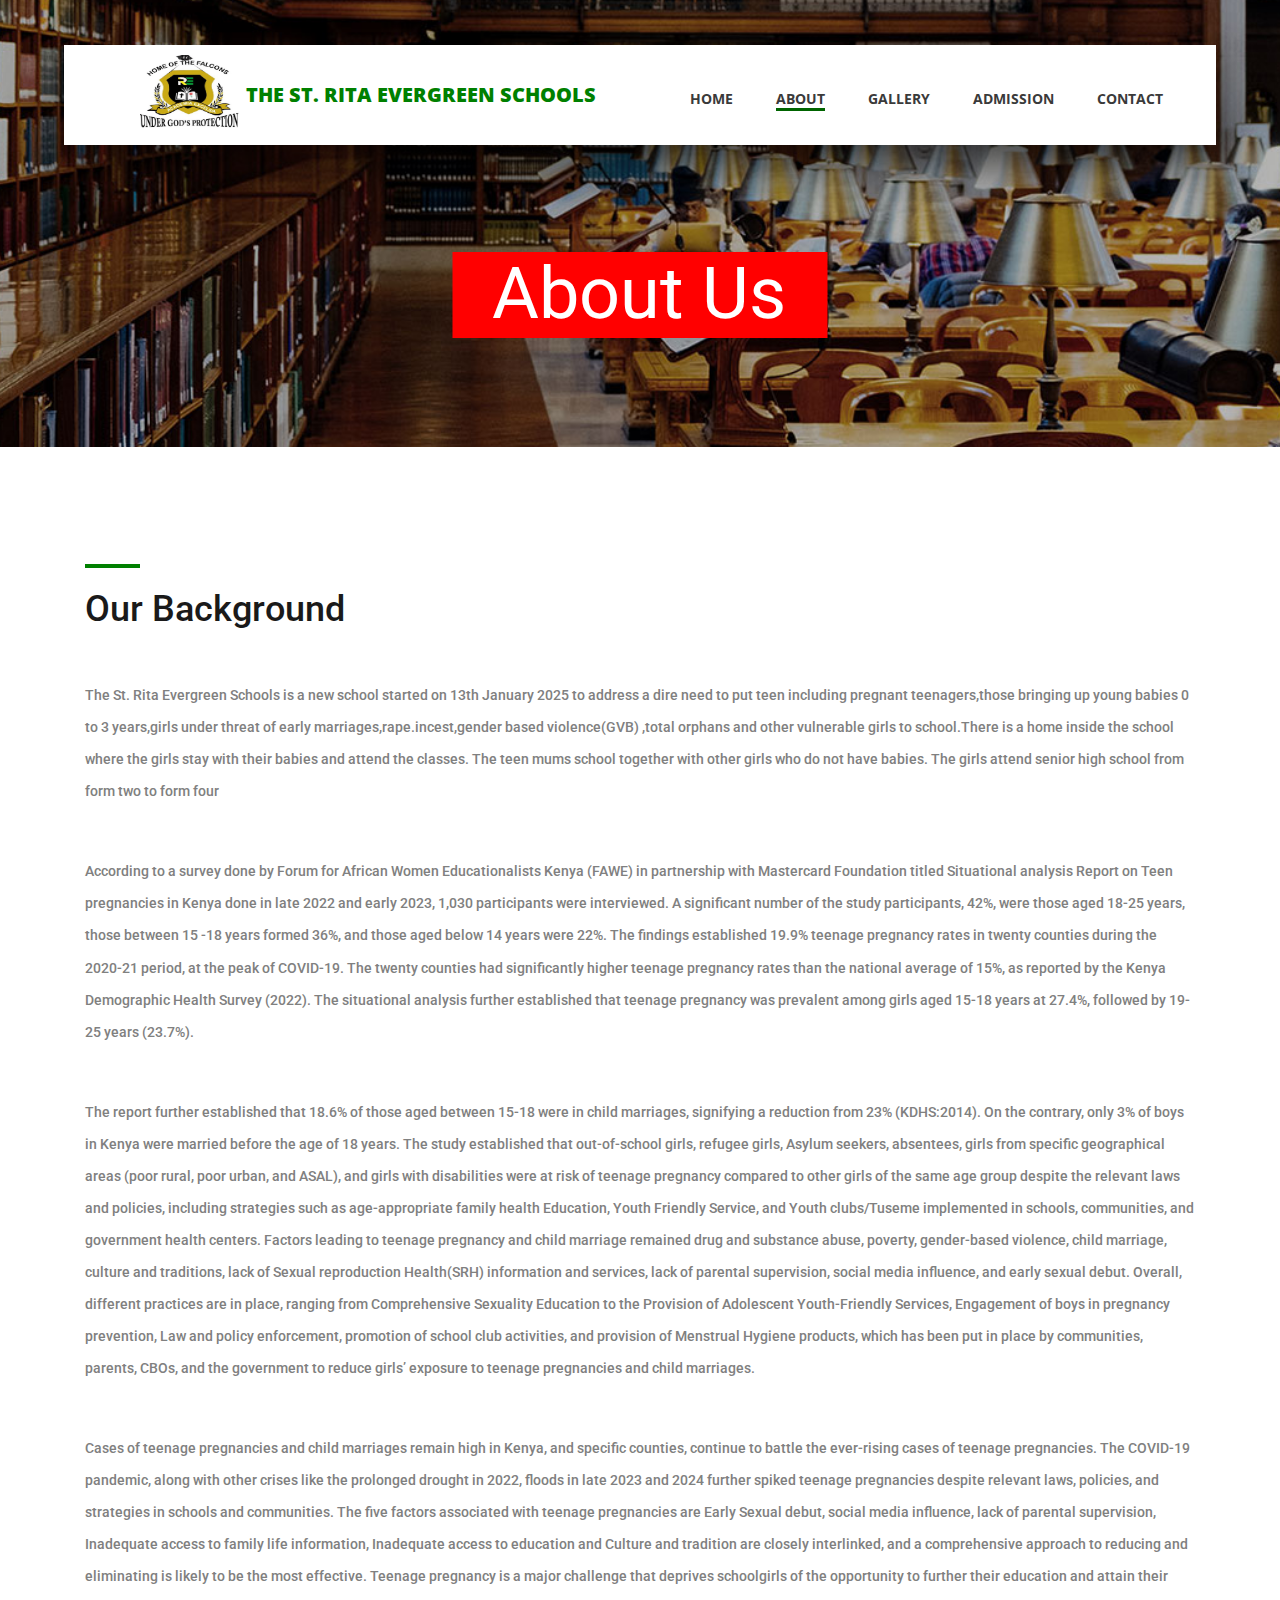
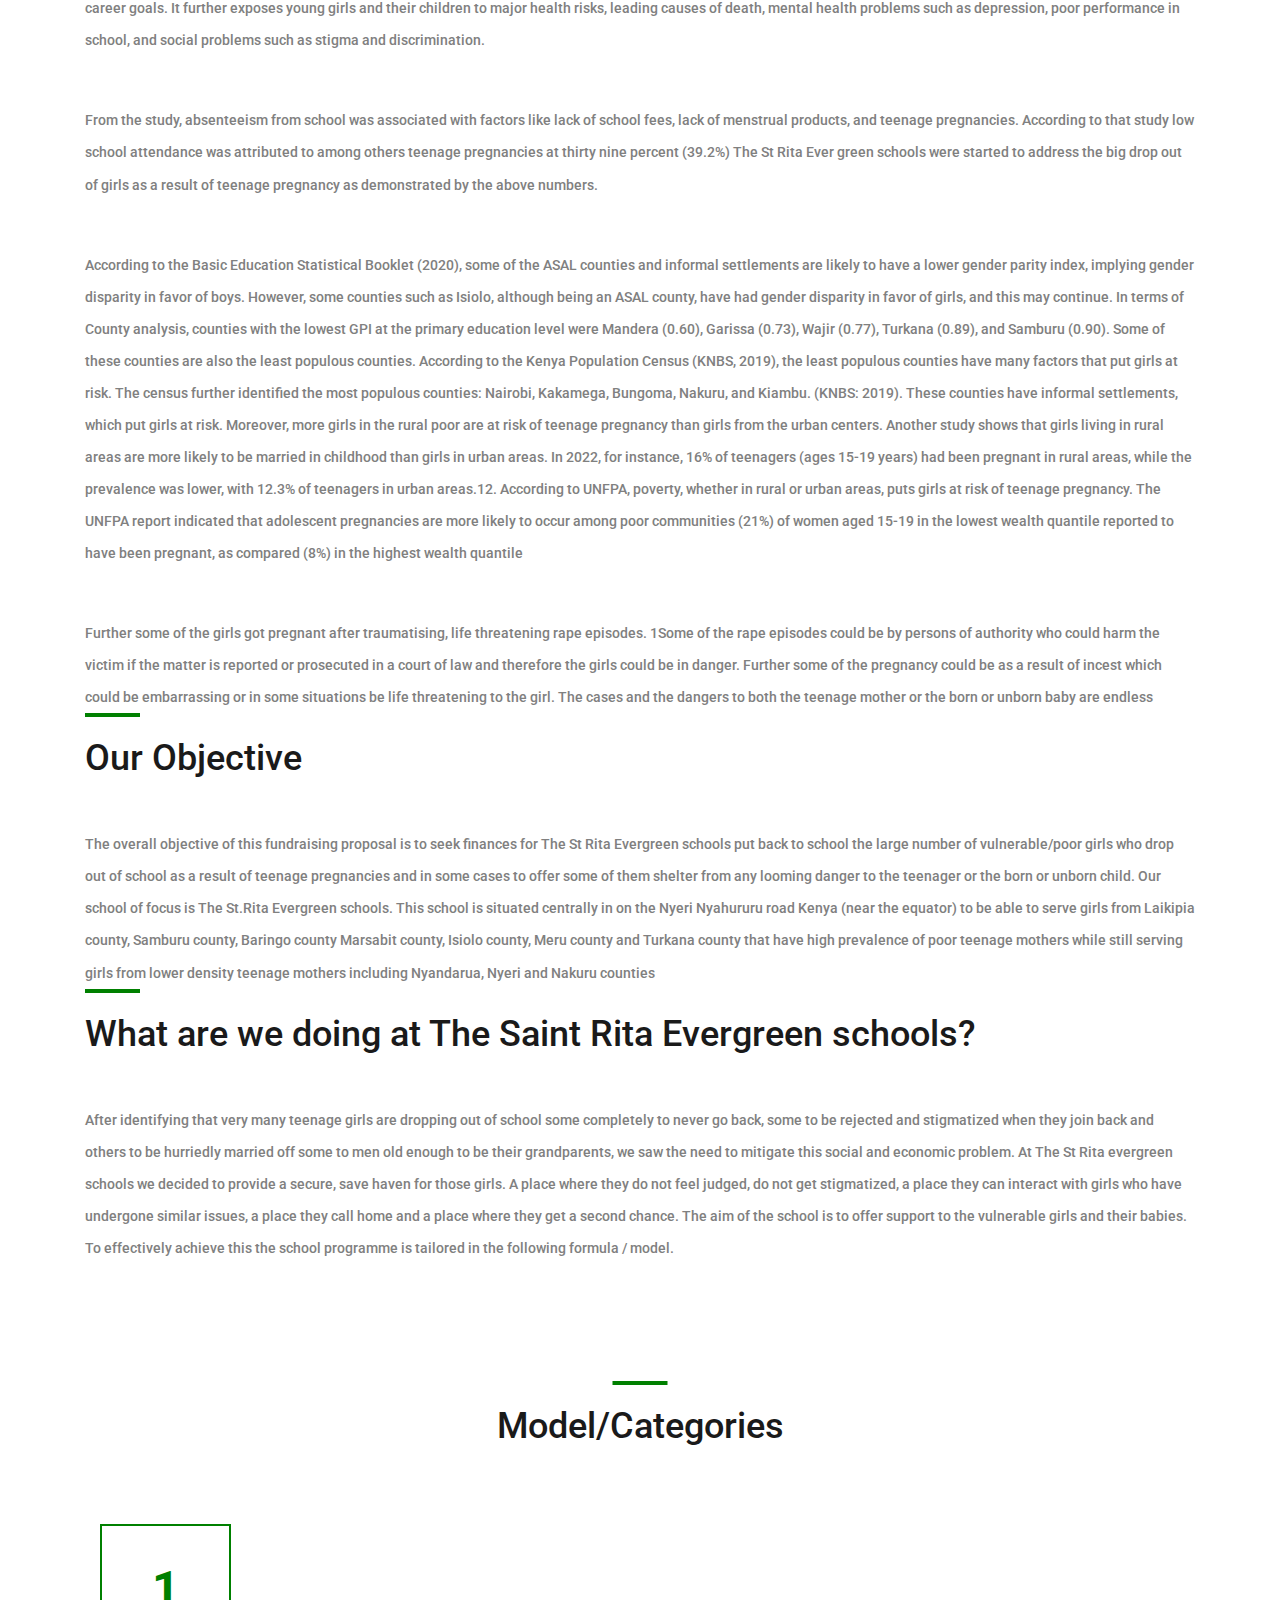
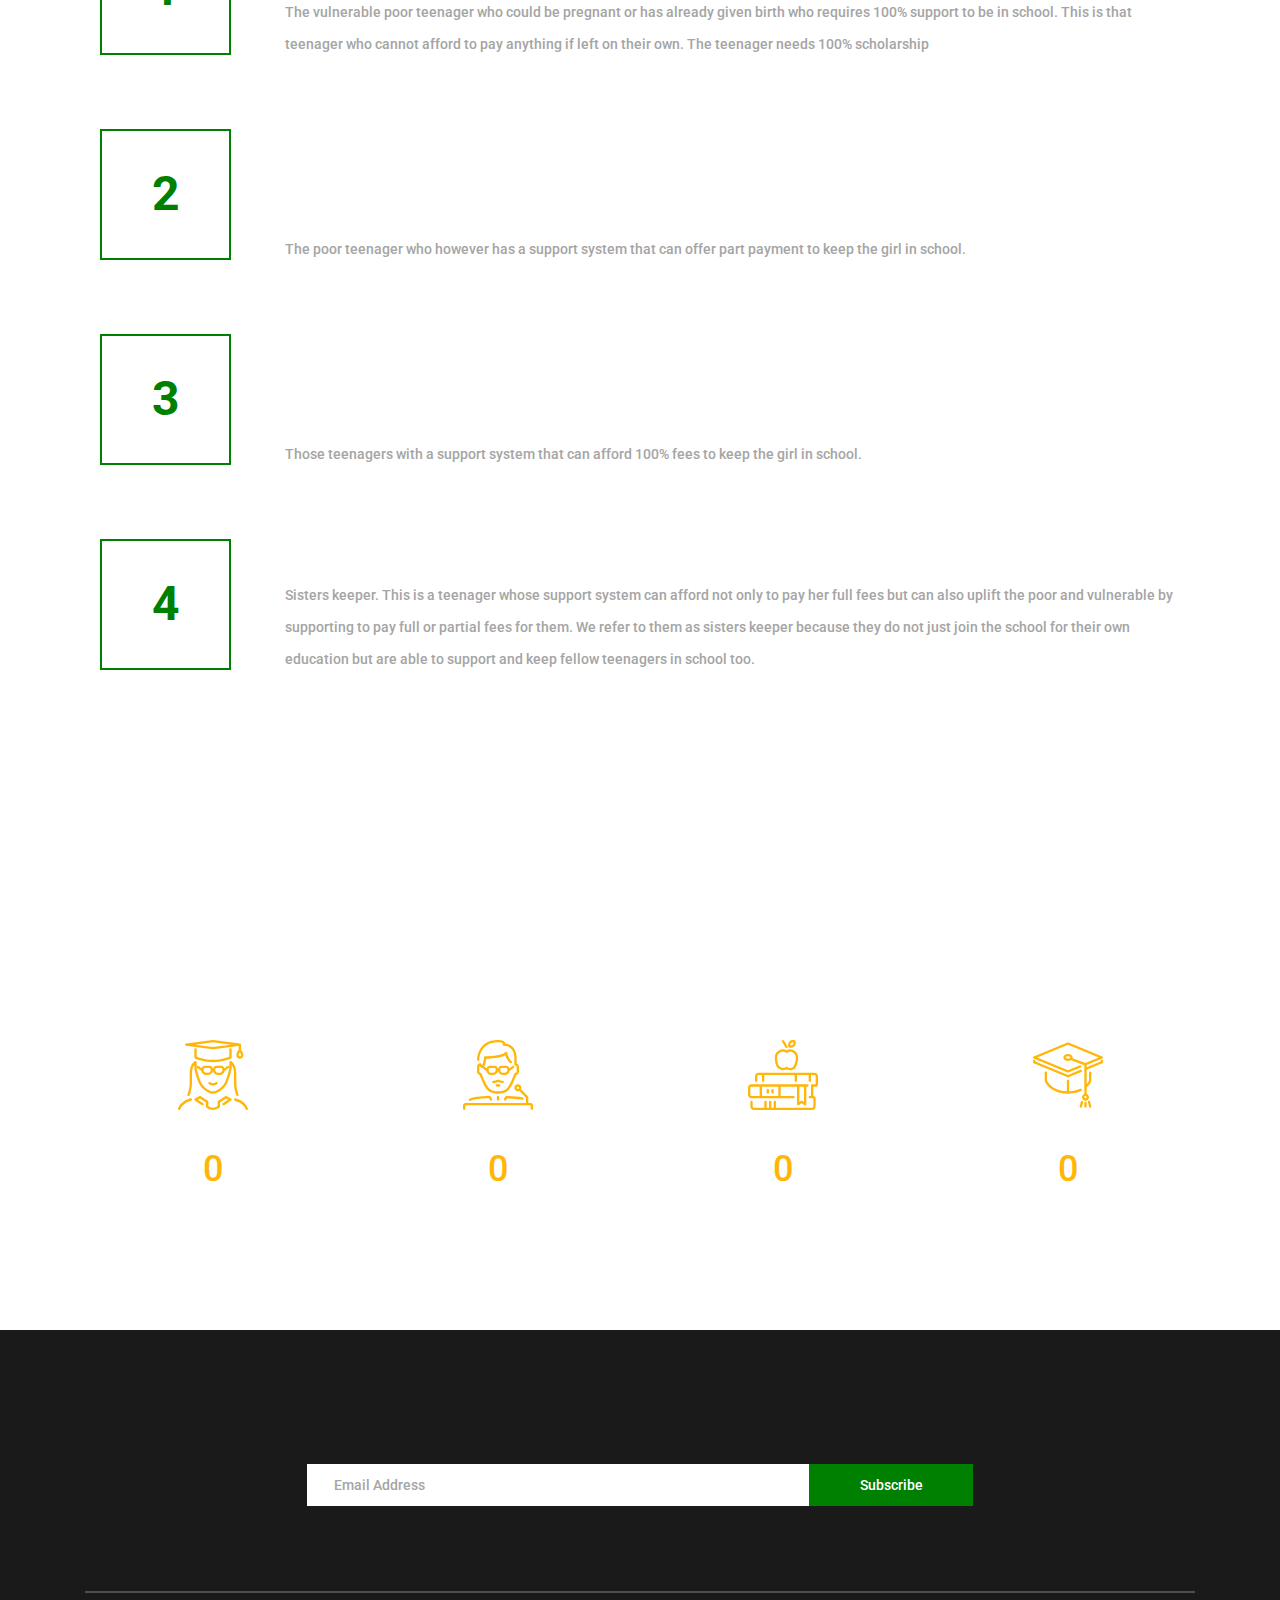
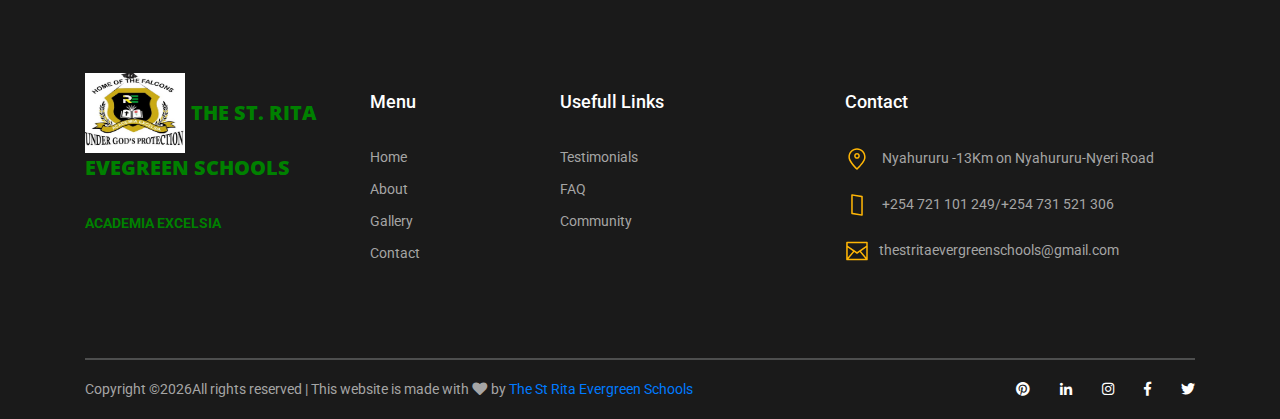
<file: about.html>
<!DOCTYPE html>
<html lang="en">
<head>
<title>About Us</title>
<meta charset="utf-8">
<meta http-equiv="X-UA-Compatible" content="IE=edge">
<meta name="description" content="Course Project">
<meta name="viewport" content="width=device-width, initial-scale=1">
<link rel="stylesheet" type="text/css" href="styles/bootstrap4/bootstrap.min.css">
<link href="plugins/fontawesome-free-5.0.1/css/fontawesome-all.css" rel="stylesheet" type="text/css">
<link rel="stylesheet" type="text/css" href="styles/teachers_styles.css">
<link rel="stylesheet" type="text/css" href="styles/teachers_responsive.css">
</head>
<body>

<div class="super_container">

	<!-- Header -->

	<header class="header d-flex flex-row">
		<div class="header_content d-flex flex-row align-items-center">
			<!-- Logo -->
			<div class="logo_container">
				<div class="logo">
					<img src="images/logo.jpeg" height="80px" width="100px" alt="">
					<span>The St. Rita Evergreen Schools</span>
				</div>
			</div>

			<!-- Main Navigation -->
			<nav class="main_nav_container">
				<div class="main_nav">
					<ul class="main_nav_list" id="navLinks">
						<li class="main_nav_item"><a href="index.html">home</a></li>
						<li class="main_nav_item"><a href="about.html">about</a></li>
						<li class="main_nav_item"><a href="gallery.html">Gallery</a></li>
						<li class="main_nav_item"><a href="admission.html">Admission</a></li>
						<li class="main_nav_item"><a href="contact.html">contact</a></li>
					</ul>
				</div>
			</nav>
		</div>
		<div class="header_side d-flex flex-row justify-content-center align-items-center">
			<a  href="donation.html" class="donate_btn">DONATE</a>
		</div>


		<!-- Hamburger -->
		<div class="hamburger_container">
			<i class="fas fa-bars trans_200"></i>
		</div>

	</header>
	
	<!-- Menu -->
	<div class="menu_container menu_mm">

		<!-- Menu Close Button -->
		<div class="menu_close_container">
			<div class="menu_close"></div>
		</div>

		<!-- Menu Items -->
		<div class="menu_inner menu_mm">
			<div class="menu menu_mm">
				<ul class="menu_list menu_mm">
					<li class="menu_item menu_mm"><a href="index.html">Home</a></li>
					<li class="menu_item menu_mm"><a href="about.html">About</a></li>
					<li class="menu_item menu_mm"><a href="gallery.html">Gallery</a></li>
					<li class="menu_item menu_mm"><a href="admission.html">Admission</a></li>
					<li class="menu_item menu_mm"><a href="contact.html">Contact</a></li>
				</ul>

				<!-- Menu Social -->
				
				<div class="menu_social_container menu_mm">
					<ul class="menu_social">
						<li class="menu_social_item">
							<a href="#">
								<img src="photos/tiktok.webp" alt="TikTok" width="32" height="32">
							</a>
						</li>
						<li class="menu_social_item">
							<a href="#">
								<img src="photos/youtube.png" alt="youtube" width="22" height="22">
							</a>
						</li>
						<li class="menu_social_item">
							<a href="https://www.facebook.com/profile.php?id=61576938981889">
									<img src="photos/facebook.jpg" alt="youtube" width="22" height="22">
							</a>
						</li>
						<li class="menu_social_item">
							<a href="https://www.instagram.com/thestrita?utm_source=qr&igsh=cHpxYjA3eHZ5czhl">
								<img src="photos/IG.jpg" alt="youtube" width="22" height="22">
							</a>
						</li>
						<li class="menu_social_item">
							<a href="https://x.com/StRitaEvergreen">
								<img src="photos/x.png" alt="youtube" width="22" height="22">
							</a>
						</li>
					</ul>
				</div>

				<div class="menu_copyright menu_mm">The St. Rita Evergreen Schools All rights reserved</div>
			</div>

		</div>

	</div>



	<div class="home">
		<div class="home_background_container prlx_parent">
			<div class="home_background prlx" style="background-image:url(images/teachers_background.jpg)"></div>
		</div>
		<div class="home_content">
			<h1>About Us</h1>
		</div>
	</div>
		<!-- Home -->
	 <!-- <div class="director_message">
		<div class="container">
         <div class="row d-flex flex-row align-items-end">
			<div class="col-lg-4 order-lg-1 order-2">
				<div>
					<img src="photos/director (1).jpeg" class="director_image">
				</div>
			</div>
		 </div>
		 <div class="col-lg-8 order-lg-1 order-2">message sskskskkkkkkkkkkkkkkkkkk</div>
	   </div>
	 </div> -->


	<!-- History -->

	<div class="become">
		<div class="container">
			<div class="row row-eq-height">

				<div class="col-lg-12 order-2 order-lg-1">
					<div class="become_title">
						<h1>Our Background</h1>
					</div>
					<p class="become_text">The St. Rita Evergreen Schools is a new school started on 13th January 2025 to address a dire need to put teen including pregnant 
                        teenagers,those bringing up young babies 0 to 3 years,girls under threat of early marriages,rape.incest,gender based violence(GVB)
                        ,total orphans and other vulnerable girls to school.There is a home inside the school where the girls stay with their babies and attend the classes.
                    The teen mums school  together with other girls who do not have babies.
                The girls attend senior high school from form two to form four</p>
                <p class="become_text">
                    According to a survey done by Forum for African Women Educationalists Kenya (FAWE) in partnership with Mastercard Foundation titled Situational analysis
                     Report on Teen pregnancies in Kenya done in late 2022 and early 2023, 1,030 participants were interviewed. 
                     A significant number of the study participants, 42%, were those aged 18-25 years, those between 15 -18 years formed 36%, and those aged below 14 years were 22%. 
                     The findings established 19.9% teenage pregnancy rates in twenty counties during the 2020-21 period, at the peak of COVID-19. 
                     The twenty counties had significantly higher teenage pregnancy rates than the national average of 15%, as reported by the Kenya Demographic Health Survey (2022). 
                     The situational analysis further established that teenage pregnancy was prevalent among girls aged 15-18 years at 27.4%, followed by 19-25 years (23.7%).
                </p>
                <p class="become_text">
                    The report further established that 18.6% of those aged between 15-18 were in child marriages, signifying a reduction from 23% (KDHS:2014). On the contrary,
                     only 3% of boys in Kenya were married before the age of 18 years.
                     The study established that out-of-school girls, refugee girls, Asylum seekers, absentees, girls from specific geographical areas (poor rural, poor urban, and ASAL), 
                     and girls with disabilities were at risk of teenage pregnancy compared to other girls of the same age group despite the relevant laws and policies, including 
                     strategies such as age-appropriate family health Education, Youth Friendly Service, and Youth clubs/Tuseme implemented in schools, communities, and government health centers. 
                     Factors leading to teenage pregnancy and child marriage remained drug and substance abuse, poverty, gender-based violence, 
                     child marriage, culture and traditions, lack of Sexual reproduction Health(SRH) information and services, lack of parental supervision, social media influence, 
                     and early sexual debut. Overall, different practices are in place, ranging from Comprehensive Sexuality Education to the Provision of Adolescent Youth-Friendly Services, 
                     Engagement of boys in pregnancy prevention, Law and policy enforcement, promotion of school club activities, and provision of Menstrual Hygiene products, 
                     which has been put in place by communities, 
                     parents, CBOs, and the government to reduce girls’ exposure to teenage pregnancies and child marriages.
                </p>
                <p class="become_text">
                    Cases of teenage pregnancies and child marriages remain high in Kenya, and specific counties, continue to battle the ever-rising cases of teenage pregnancies. The COVID-19 pandemic, along with other crises like the prolonged drought in 2022, floods in late 2023 and 2024 further spiked teenage pregnancies despite relevant laws, policies,
                     and strategies in schools and communities. The five factors associated with teenage pregnancies are Early Sexual debut, social media
                     influence, lack of parental supervision, Inadequate access to family life information, Inadequate access to education and Culture and tradition are closely interlinked, 
                     and a comprehensive approach to reducing and eliminating is likely to be the most effective. 
                     Teenage pregnancy is a major challenge that deprives schoolgirls of the opportunity to further their education and attain their career goals.
                      It further exposes young girls and their children to major health risks, leading causes of death, mental health problems such as depression,
                      poor performance in school, and social problems such as stigma and discrimination.
                </p>
                <p class="become_text">
                    From the study, absenteeism from school was associated with factors like lack of school fees, lack of menstrual products, and teenage pregnancies.
                    According to   that study low school attendance was attributed to among others teenage pregnancies at thirty nine percent (39.2%)
                     The St Rita Ever green schools were started to address the big drop out of girls as a result of teenage pregnancy as demonstrated by the above numbers.
                </p>
                <p class="become_text">
                    According to the Basic Education Statistical Booklet (2020), some of the ASAL counties and informal settlements are likely to have a lower gender parity index,
                     implying gender disparity in favor of boys. However, some counties such as Isiolo, although being an ASAL county,
                    have had gender disparity in favor of girls, and this may continue. 
                    In terms of County analysis, counties with the lowest GPI at the primary education level were Mandera (0.60), Garissa (0.73), Wajir (0.77), 
                    Turkana (0.89), and Samburu (0.90). Some of these counties are also the least populous counties. According to the Kenya Population Census (KNBS, 2019), 
                    the least populous counties have many factors that put girls at risk. The census further identified the most populous counties: Nairobi, Kakamega, Bungoma, 
                    Nakuru, and Kiambu. (KNBS: 2019). These counties have informal settlements, which put girls at risk. Moreover, 
                    more girls in the rural poor are at risk of teenage pregnancy than girls from the urban centers.
                     Another study shows that girls living in rural areas are more likely to be married in childhood than girls in urban areas.
                      In 2022, for instance, 16% of teenagers (ages 15-19 years) had been pregnant in rural areas, while the prevalence was lower, 
                      with 12.3% of teenagers in urban areas.12. According to UNFPA, poverty, whether in rural or urban areas, puts girls at risk of teenage pregnancy. 
                      The UNFPA report indicated that adolescent pregnancies are more likely to occur among poor communities (21%) of women aged 15-19 in the lowest wealth quantile 
                      reported to have been pregnant, as compared (8%) in the highest wealth quantile
                </p>
                <p class="become_text">
                    Further some of the girls got pregnant after traumatising, life threatening rape episodes. 
                    1Some of the rape episodes could be by persons of authority who could harm the victim if the matter is reported or prosecuted in a court of law and therefore the girls could be in danger. Further some of the pregnancy could be as a result of incest which could be embarrassing or in some situations be life threatening to the girl. 
                    The cases and the dangers to both the teenage mother or the born or unborn baby are endless
                </p>
					
				</div>
                <div class="col-lg-12 order-2 order-lg-1">
					<div class="become_title">
						<h1>Our Objective</h1>
					</div>
					<p class="become_text">
                        The overall objective of this fundraising proposal is to seek finances for The St Rita Evergreen schools put back to school the large number of vulnerable/poor girls who drop out of school as a result of teenage pregnancies and in some cases to offer some of them shelter from any looming danger to the teenager or the born or unborn child.
                        Our school of focus is The St.Rita Evergreen schools. This school is situated centrally in on the Nyeri Nyahururu road Kenya (near the equator) to be able to serve girls from Laikipia county,
                        Samburu county, Baringo county Marsabit county, Isiolo county, Meru county and Turkana county that have high prevalence of poor teenage mothers while still serving girls from lower density teenage mothers including Nyandarua, Nyeri and Nakuru counties
                    </p>
                </div>
                  <div class="col-lg-12 order-2 order-lg-1">
                        <div class="become_title">
                            <h1>What are we doing at The Saint Rita Evergreen schools?</h1>
                        </div>
                        <p class="become_text">
                            After identifying that very many teenage girls are dropping out of school some completely to never go back, some to be rejected and stigmatized when they join back and others to be hurriedly married off some to men old enough to be their grandparents, we saw the need to mitigate this social and economic problem.
                            At The St Rita evergreen schools we decided to provide a secure, save haven for those girls. A place where they do not feel judged, do not get stigmatized, a place they can interact with girls who have undergone similar issues, a place they call home and a place where they get a second chance.
                            The aim of the school is to offer support to the vulnerable girls and their babies. To effectively achieve this the school programme is tailored in the following formula / model.
                         
                        </p>
                        	<!-- Events -->

                    <div class="events page_section">
                        <div class="container">
                            
                            <div class="row">
                                <div class="col">
                                    <div class="section_title text-center">
                                        <h1>Model/Categories</h1>
                                    </div>
                                </div>
                            </div>
			
                            <div class="event_items">

                                <!-- Model Item -->
                                <div class="row event_item">
                                    <div class="col">
                                        <div class="row d-flex flex-row align-items-end">

                                            <div class="col-lg-2 order-lg-1 order-2">
                                                <div class="event_date d-flex flex-column align-items-center justify-content-center">
                                                    <div class="event_day">1</div>
                                                </div>
                                            </div>
                                            <div class="col-lg-10 order-lg-2 order-3">
                                                <div class="event_content">
                                                    <p>The vulnerable poor teenager who could be pregnant or has already given birth who requires 100% support to be in school. 
                                                        This is that teenager who cannot afford to pay anything if left on their own. The teenager needs 100% scholarship
                                                    </p>
                                                </div>
                                            </div>
                                        </div>	
                                    </div>
                                </div>

                                <!-- Model Item -->
                                <div class="row event_item">
                                    <div class="col">
                                        <div class="row d-flex flex-row align-items-end">

                                            <div class="col-lg-2 order-lg-1 order-2">
                                                <div class="event_date d-flex flex-column align-items-center justify-content-center">
                                                    <div class="event_day">2</div>
                                                </div>
                                            </div>

                                            <div class="col-lg-10 order-lg-2 order-3">
                                                <div class="event_content">
                                                    <p>The poor teenager who however has a support system that can offer part payment to keep the girl in school.</p>
                                                </div>
                                            </div>
                                        </div>	
                                    </div>
                                </div>

                                <!-- Model Item -->
                                <div class="row event_item">
                                    <div class="col">
                                        <div class="row d-flex flex-row align-items-end">

                                            <div class="col-lg-2 order-lg-1 order-2">
                                                <div class="event_date d-flex flex-column align-items-center justify-content-center">
                                                    <div class="event_day">3</div>
                                                </div>
                                            </div>

                                            <div class="col-lg-10 order-lg-2 order-3">
                                                <div class="event_content">
                                                    <p>Those teenagers with a support system that can afford 100% fees to keep the girl in school.</p>
                                                </div>
                                            </div>
                                        </div>	
                                    </div>
                                </div>
                                    <!-- Model Item -->
                                <div class="row event_item">
                                    <div class="col">
                                        <div class="row d-flex flex-row align-items-end">

                                            <div class="col-lg-2 order-lg-1 order-2">
                                                <div class="event_date d-flex flex-column align-items-center justify-content-center">
                                                    <div class="event_day">4</div>
                                                </div>
                                            </div>

                                            <div class="col-lg-10 order-lg-2 order-3">
                                                <div class="event_content">
                                                    <p>Sisters keeper. This is a teenager whose support system can afford not only to pay her full fees but can also uplift the poor and vulnerable by 
                                                        supporting to pay full or partial fees for them. We refer to them as sisters keeper because they do not just join the school for their own education 
                                                        but are able to support and keep fellow teenagers in school too.
                                                    </p>
                                                </div>
                                            </div>
                                        </div>	
                                    </div>
                                </div>

                            </div>
				
		                </div>
	                </div>
                </div>

				
			</div>
		</div>
	</div>

	<!-- Milestones -->

	<div class="milestones">
		<div class="milestones_background" style="background-image:url(images/milestones_background.jpg)"></div>

		<div class="container">
			<div class="row">
				
				<!-- Milestone -->
				<div class="col-lg-3 milestone_col">
					<div class="milestone text-center">
						<div class="milestone_icon"><img src="images/milestone_1.svg" alt="https://www.flaticon.com/authors/zlatko-najdenovski"></div>
						<div class="milestone_counter" data-end-value="75">0</div>
						<div class="milestone_text">Category 1 Students</div>
					</div>
				</div>

				<!-- Milestone -->
				<div class="col-lg-3 milestone_col">
					<div class="milestone text-center">
						<div class="milestone_icon"><img src="images/milestone_2.svg" alt="https://www.flaticon.com/authors/zlatko-najdenovski"></div>
						<div class="milestone_counter" data-end-value="120">0</div>
						<div class="milestone_text">Category 2 students</div>
					</div>
				</div>

				<!-- Milestone -->
				<div class="col-lg-3 milestone_col">
					<div class="milestone text-center">
						<div class="milestone_icon"><img src="images/milestone_3.svg" alt="https://www.flaticon.com/authors/zlatko-najdenovski"></div>
						<div class="milestone_counter" data-end-value="39">0</div>
						<div class="milestone_text">Category 3 Students</div>
					</div>
				</div>

				<!-- Milestone -->
				<div class="col-lg-3 milestone_col">
					<div class="milestone text-center">
						<div class="milestone_icon"><img src="images/milestone_4.svg" alt="https://www.flaticon.com/authors/zlatko-najdenovski"></div>
						<div class="milestone_counter" data-end-value="35" data-sign-before="+">0</div>
						<div class="milestone_text">Category 4 Students</div>
					</div>
				</div>

			</div>
		</div>
	</div>

	<!-- Footer -->

	<footer class="footer">
		<div class="container">
			
			<!-- Newsletter -->

			<div class="newsletter">
				<div class="row">
					<div class="col text-center">
						<div class="newsletter_form_container mx-auto">
							<form action="post">
								<div class="newsletter_form d-flex flex-md-row flex-column flex-xs-column align-items-center justify-content-center">
									<input id="newsletter_email" class="newsletter_email" type="email" placeholder="Email Address" required="required" data-error="Valid email is required.">
									<button id="newsletter_submit" type="submit" class="newsletter_submit_btn trans_300" value="Submit">Subscribe</button>
								</div>
							</form>
						</div>
					</div>
				</div>

			</div>

			<!-- Footer Content -->

			<div class="footer_content">
				<div class="row">

					<!-- Footer Column - About -->
					<div class="col-lg-3 footer_col">

						<!-- Logo -->
						<div class="logo_container">
							<div class="logo">
									<img src="images/logo.jpeg" alt="" height="80" width="100">						
								<span>The St. Rita Evegreen Schools</span>
							</div>
						</div>

						<p class="footer_about_text">
							<b>ACADEMIA EXCELSIA</b>
						</p>

					</div>

					<!-- Footer Column - Menu -->

					<div class="col-lg-2 footer_col">
						<div class="footer_column_title">Menu</div>
						<div class="footer_column_content">
							<ul>
								<li class="footer_list_item"><a href="index.html">Home</a></li>
								<li class="footer_list_item"><a href="about.html">About </a></li>
								<li class="footer_list_item"><a href="news.html">Gallery</a></li>
								<li class="footer_list_item"><a href="contact.html">Contact</a></li>
							</ul>
						</div>
					</div>

					<!-- Footer Column - Usefull Links -->

					<div class="col-lg-3 footer_col">
						<div class="footer_column_title">Usefull Links</div>
						<div class="footer_column_content">
							<ul>
								<li class="footer_list_item"><a href="testimonials.html">Testimonials</a></li>
								<li class="footer_list_item"><a href="faq.html">FAQ</a></li>
								<li class="footer_list_item"><a href="#">Community</a></li>
							</ul>
						</div>
					</div>

					<!-- Footer Column - Contact -->

					<div class="col-lg-4 footer_col">
						<div class="footer_column_title">Contact</div>
						<div class="footer_column_content">
							<ul>
								<li class="footer_contact_item">
									<div class="footer_contact_icon">
										<img src="images/placeholder.svg" alt="https://www.flaticon.com/authors/lucy-g">
									</div>
									Nyahururu -13Km on Nyahururu-Nyeri Road
								</li>
								<li class="footer_contact_item">
									<div class="footer_contact_icon">
										<img src="images/smartphone.svg" alt="https://www.flaticon.com/authors/lucy-g">
									</div>
									+254 721 101 249/+254 731 521 306

								</li>
								<li class="footer_contact_item">
									<div class="footer_contact_icon">
										<img src="images/envelope.svg" alt="https://www.flaticon.com/authors/lucy-g">
									</div>thestritaevergreenschools@gmail.com
								</li>
							</ul>
						</div>
					</div>

				</div>
			</div>

			<!-- Footer Copyright -->

			<div class="footer_bar d-flex flex-column flex-sm-row align-items-center">
				<div class="footer_copyright">
					<span><!-- Link back to Colorlib can't be removed. Template is licensed under CC BY 3.0. -->
Copyright &copy;<script>document.write(new Date().getFullYear());</script>All rights reserved | This website is made with <i class="fa fa-heart" aria-hidden="true"></i> by <a href="https://colorlib.com" target="_blank">The St Rita Evergreen Schools</a>
<!-- Link back to Colorlib can't be removed. Template is licensed under CC BY 3.0. --></span>
				</div>
				<div class="footer_social ml-sm-auto">
					<ul class="menu_social">
						<li class="menu_social_item"><a href="#"><i class="fab fa-pinterest"></i></a></li>
						<li class="menu_social_item"><a href="#"><i class="fab fa-linkedin-in"></i></a></li>
						<li class="menu_social_item"><a href="#"><i class="fab fa-instagram"></i></a></li>
						<li class="menu_social_item"><a href="#"><i class="fab fa-facebook-f"></i></a></li>
						<li class="menu_social_item"><a href="#"><i class="fab fa-twitter"></i></a></li>
					</ul>
				</div>
			</div>

		</div>
	</footer>

</div>

<script src="js/jquery-3.2.1.min.js"></script>
<script src="styles/bootstrap4/popper.js"></script>
<script src="styles/bootstrap4/bootstrap.min.js"></script>
<script src="plugins/greensock/TweenMax.min.js"></script>
<script src="plugins/greensock/TimelineMax.min.js"></script>
<script src="plugins/scrollmagic/ScrollMagic.min.js"></script>
<script src="plugins/greensock/animation.gsap.min.js"></script>
<script src="plugins/greensock/ScrollToPlugin.min.js"></script>
<script src="plugins/scrollTo/jquery.scrollTo.min.js"></script>
<script src="plugins/easing/easing.js"></script>
<script src="js/teachers_custom.js"></script>
<script src="js/menus.js"></script>


</body>
</html>
</file>
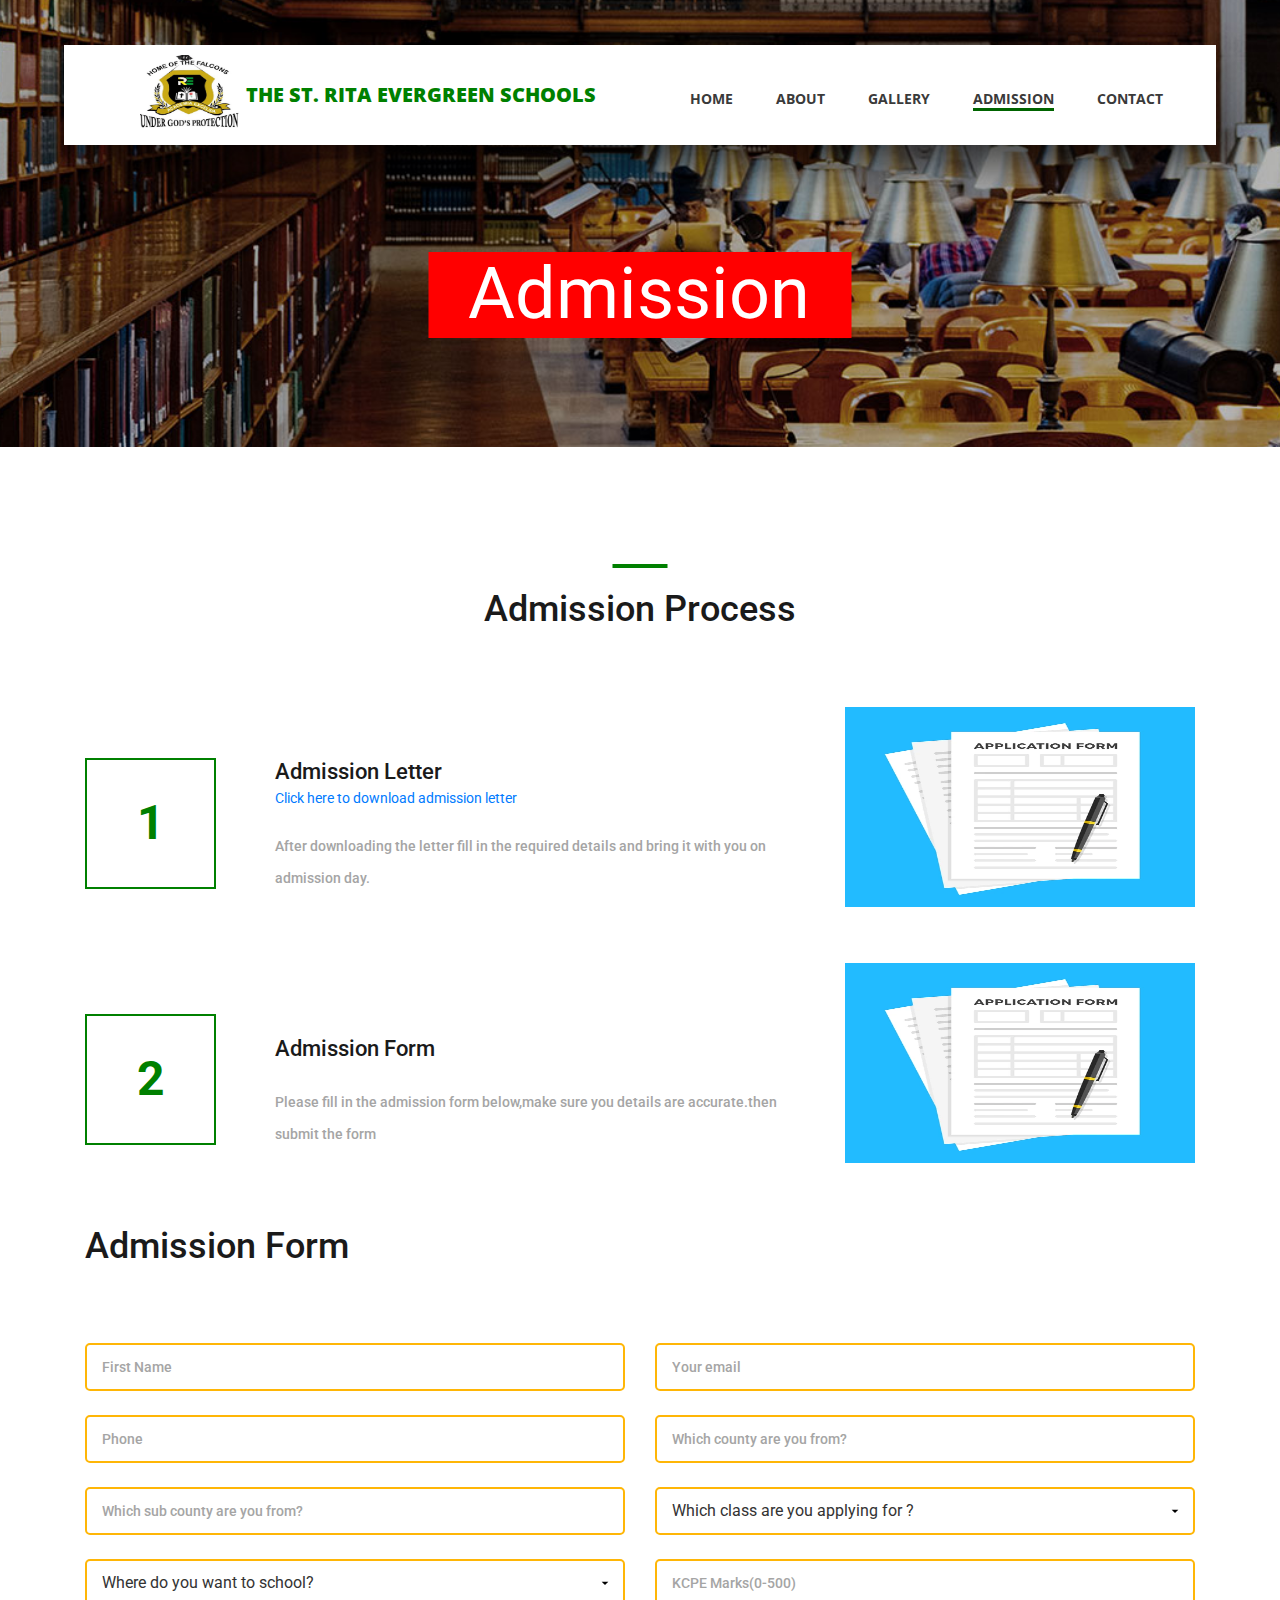
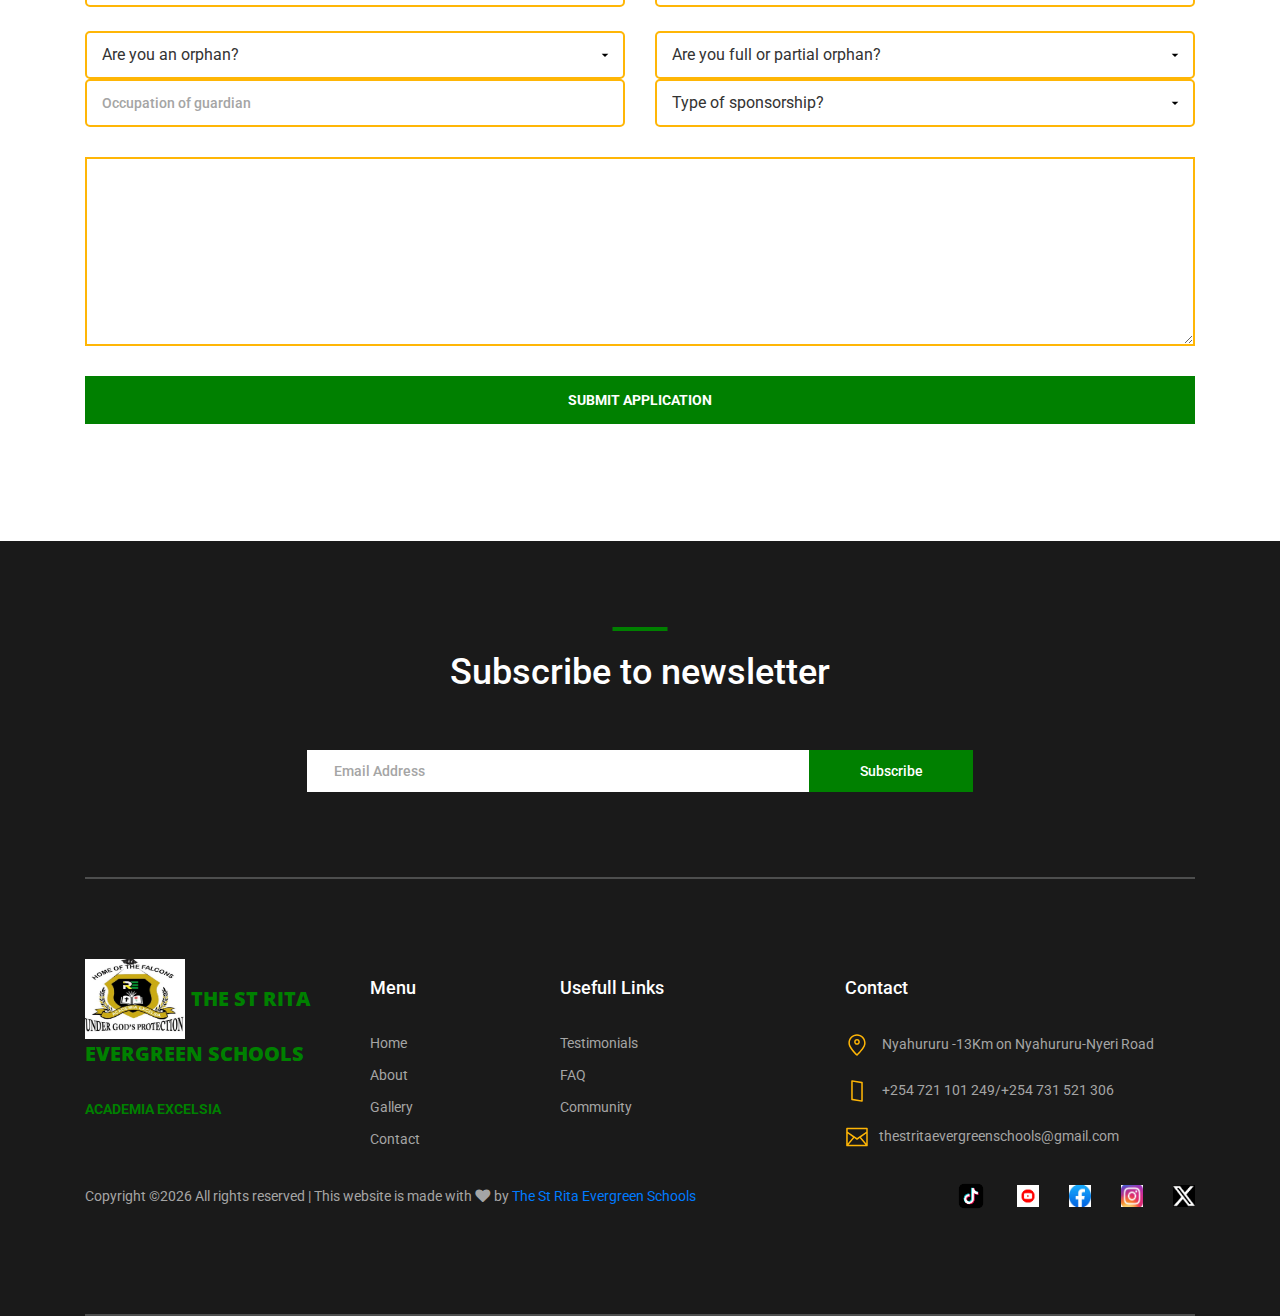
<file: admission.html>
<!DOCTYPE html>
<html lang="en">
<head>
    <meta charset="UTF-8">
    <meta name="viewport" content="width=device-width, initial-scale=1.0">
    <title>The St Rita Evergreen Schools</title>
    <meta charset="utf-8">
    <meta http-equiv="X-UA-Compatible" content="IE=edge">
    <meta name="description" content="Course Project">
    <meta name="viewport" content="width=device-width, initial-scale=1">
    <link rel="stylesheet" type="text/css" href="styles/bootstrap4/bootstrap.min.css">
    <link href="plugins/fontawesome-free-5.0.1/css/fontawesome-all.css" rel="stylesheet" type="text/css">
    <link rel="stylesheet" type="text/css" href="styles/teachers_styles.css">
    <link rel="stylesheet" type="text/css" href="styles/teachers_responsive.css">
</head>
<body>
    <div class="super_container">
        	<!-- Header -->

	<header class="header d-flex flex-row">
		<div class="header_content d-flex flex-row align-items-center">
			<!-- Logo -->
			<div class="logo_container">
				<div class="logo">
					<img src="images/logo.jpeg" height="80px" width="100px" alt="">
					<span>The St. Rita Evergreen Schools</span>
				</div>
			</div>

			<!-- Main Navigation -->
			<nav class="main_nav_container">
				<div class="main_nav">
					<ul class="main_nav_list" id="navLinks">
						<li class="main_nav_item"><a href="index.html">home</a></li>
						<li class="main_nav_item"><a href="about.html">about</a></li>
						<li class="main_nav_item"><a href="gallery.html">Gallery</a></li>
                        <li class="main_nav_item"><a href="admission.html">admission</a></li>
						<li class="main_nav_item"><a href="contact.html">contact</a></li>
					</ul>
				</div>
			</nav>
		</div>
		<div class="header_side d-flex flex-row justify-content-center align-items-center">
			<a  href="donation.html" class="donate_btn">DONATE</a>
		</div>

		<!-- Hamburger -->
		<div class="hamburger_container">
			<i class="fas fa-bars trans_200"></i>
		</div>

	</header>
    <!-- Menu -->
	<div class="menu_container menu_mm">

		<!-- Menu Close Button -->
		<div class="menu_close_container">
			<div class="menu_close"></div>
		</div>

		<!-- Menu Items -->
		<div class="menu_inner menu_mm">
			<div class="menu menu_mm">
				<ul class="menu_list menu_mm">
					<li class="menu_item menu_mm"><a href="index.html">Home</a></li>
					<li class="menu_item menu_mm"><a href="about.html">About</a></li>
					<li class="menu_item menu_mm"><a href="gallery.html">Gallery</a></li>
                    <li class="main_nav_item"><a href="admission.html">admission</a></li>
					<li class="menu_item menu_mm"><a href="contact.html">Contact</a></li>
				</ul>

				<!-- Menu Social -->
				
				<div class="menu_social_container menu_mm">
					<ul class="menu_social menu_mm">
						<li class="menu_social_item menu_mm"><a href="#"><i class="fab fa-pinterest"></i></a></li>
						<li class="menu_social_item menu_mm"><a href="#"><i class="fab fa-linkedin-in"></i></a></li>
						<li class="menu_social_item menu_mm"><a href="#"><i class="fab fa-instagram"></i></a></li>
						<li class="menu_social_item menu_mm"><a href="#"><i class="fab fa-facebook-f"></i></a></li>
						<li class="menu_social_item menu_mm"><a href="#"><i class="fab fa-twitter"></i></a></li>
					</ul>
				</div>

				<div class="menu_copyright menu_mm">The St. Rita Evergreen Schools All rights reserved</div>
			</div>

		</div>

	</div>
	
	<!-- Home -->

	<div class="home">
		<div class="home_background_container prlx_parent">
			<div class="home_background prlx" style="background-image:url(images/teachers_background.jpg)"></div>
		</div>
		<div class="home_content">
			<h1>Admission</h1>
		</div>
	</div>
    
	<!-- Events -->

	<div class="events page_section">
		<div class="container">
			
			<div class="row">
				<div class="col">
					<div class="section_title text-center">
						<h1>Admission Process</h1>
					</div>
				</div>
			</div>
			
			<div class="event_items">

				<!-- Event Item -->
				<div class="row event_item">
					<div class="col">
						<div class="row d-flex flex-row align-items-end">

							<div class="col-lg-2 order-lg-1 order-2">
								<div class="event_date d-flex flex-column align-items-center justify-content-center">
									<div class="event_day">1</div>
								</div>
							</div>

							<div class="col-lg-6 order-lg-2 order-3">
								<div class="event_content">
									<div class="event_name"><a class="trans_200" href="#">Admission Letter</a></div>
									<a href="/download/letter.pdf" download="St. Rita Evegreen Admission-letter.pdf">Click here to download admission letter</a>
									<p>After downloading the letter fill in the required details and bring it with you on admission day.</p>
								</div>
							</div>

							<div class="col-lg-4 order-lg-3 order-1">
								<div class="event_image">
									<img src="images/application.webp" height="200" width="50" alt="https://unsplash.com/@theunsteady5">
								</div>
							</div>

						</div>	
					</div>
				</div>

				<!-- Event Item -->
				<div class="row event_item">
					<div class="col">
						<div class="row d-flex flex-row align-items-end">

							<div class="col-lg-2 order-lg-1 order-2">
								<div class="event_date d-flex flex-column align-items-center justify-content-center">
									<div class="event_day">2</div>
								</div>
							</div>

							<div class="col-lg-6 order-lg-2 order-3">
								<div class="event_content">
									<div class="event_name"><a class="trans_200" href="#">Admission Form</a></div>
									<p>Please fill in the admission form below,make sure you details are accurate.then submit the form</p>
								</div>
							</div>

							<div class="col-lg-4 order-lg-3 order-1">
								<div class="event_image">
									<img src="images/application.webp" height="200" alt="https://unsplash.com/@claybanks1989">
								</div>
							</div>

						</div>	
					</div>
				</div>

				<!-- Event Item -->
				<div class="row event_item">
					<div class="col">
						<div class="row d-flex flex-row align-items-end">
							<div class="col-lg-12 order-lg-1 order-2">
									<!-- Contact Form -->
                                <div class="contact_form">
                                    <div class="contact_title">Admission Form</div>
                                    <div class="contact_form_container">
                                        <form id="admissionForm"  enctype="multipart/form-data">
                                            <div class="row">
                                                <div class="col-lg-6">
                                                    <input 
                                                        id="fname" 
														name="fname"
                                                        class="input_field contact_form_name" 
                                                        type="text" placeholder="First Name" 
                                                        required="required" 
                                                        data-error="Name is required.">
                                                </div>
                                                <div class="col-lg-6">
                                                    <input 
                                                        id="email"
														name="email" 
                                                        class="input_field contact_form_email" 
                                                        type="email" placeholder="Your email" 
                                                        required="required" 
                                                        data-error="Email is require.">
                                                </div>
                                                <div class="col-lg-6">
                                                    <input 
                                                        id="phone"
														name="phone" 
                                                        class="input_field contact_form_phone" 
                                                        type="number" placeholder="Phone" 
                                                        required="required" 
                                                        data-error="Phone is require.">
                                                </div>
                                                 <div class="col-lg-6">
                                                    <input 
                                                        id="county"
														name="county"
                                                        class="input_field contact_form_phone" 
                                                        type="text" placeholder="Which county are you from?" 
                                                        required="required" 
                                                        data-error="County is require.">
                                                </div>
                                                <div class="col-lg-6">
                                                    <input 
                                                        id="subcounty" 
														name="subcounty"
                                                        class="input_field contact_form_sub_county" 
                                                        type="text" placeholder="Which sub county are you from?" 
                                                        required="required" 
                                                        data-error="Sud County is require.">
                                                </div>
                                                 <div class="col-lg-6">
                                                    <select id="class" name="class" required>
                                                        <option value="">Which class are you applying for ?</option>
                                                        <option value="f2">Form 2</option>
                                                        <option value="f3">Form 3</option>
                                                        <option value="f3">Form 4</option>
                                                        <option value="grade6">Grade 6</option>
                                                        <option value="grade7">Grade 7</option>
                                                        <option value="grade8">Grade 8</option>
                                                        <option value="grade9">Grade 9</option>

                                                    </select>
                                                </div>
                                                <div class="col-lg-6">
                                                    <select name="school" id="school" name="school" required>
                                                        <option value="">Where do you want to school?</option>
                                                        <option value="kajiado">Kajiado</option>
                                                        <option value="makueni">Makueni</option>
                                                        <option value="meru">Meru</option>
                                                        <option value="nyahururu">Nyahururu</option>
                                                        <option value="siaya">Siaya</option>
                                                    </select>
                                                </div>
												<div class="col-lg-6">
                                                    <input 
                                                        id="marks" 
														name="marks"
                                                        class="input_field contact_form_phone_marks" 
                                                        type="number" placeholder="KCPE Marks(0-500)" 
                                                        required="required"
														max="500"
														min="0"
                                                        data-error="KCPE marks is require.">
                                                </div>
												<div class="col-lg-6" id="fileUpload" style="display:none">
													<label for="">If selected class is Form 2,Form 3 or form 4 attach transcript from previous school</label>
                                                    <input type="file" name="transcript" id="transcript" accept="application/pdf">
												</div>
												<div class="col-lg-6">
 													<select name="type" id="type" required>
                                                        <option value="">Are you an orphan?</option>
                                                        <option value="yes">Yes</option>
                                                        <option value="no">No</option>
                                                    </select>
												</div>
												<div class="col-lg-6">
 													<select name="category" id="category" required>
                                                        <option value="">Are you full or partial orphan?</option>
                                                        <option value="full_orphan">Full</option>
                                                        <option value="partial_orphan">Partial</option>
                                                    </select>
												</div>
												<div class="col-lg-6">
 													<input 
                                                        id="occupation"
														name = "occupation" 
                                                        class="input_field contact_form_job" 
                                                        type="text" placeholder="Occupation of guardian" 
                                                        required="required" 
                                                        data-error="Occupation is require.">
												</div>
												<div class="col-lg-6">
 													<select name="scholarship" id="scholarship" required>
                                                        <option value="">Type of sponsorship?</option>
                                                        <option value="full_scholarship">Full sponsorship</option>
                                                        <option value="partial_scholarship">Partial sponsorship</option>
														<option value="self_sponsored">self sponsorship</option>
                                                    </select>
												</div>
                                            </div>
												<textarea 
													id="message" 
													class="text_field contact_form_message" 
													name="message" 
													placeholder="If you think you deserve a scholarship,explain why" 
													required="required" data-error="Please, write us a message.">
												</textarea>
											
                                            <button 
												id="contact_send_btn" 
												type="submit" 
												class="contact_send_btn trans_200" 
												value="Submit">Submit Application
											</button>
                                        </form>
                                    </div>
                                </div>
								<div id="responseDiv"></div>
								<div id="loader"></div>
							</div>
						</div>	
					</div>
				</div>
			</div>
		</div>
	</div>
	<!-- Footer Copyright -->
	 <footer class="footer">
         <div class="container">
				<!-- Newsletter -->
			<div class="newsletter">
				<div class="row">
					<div class="col">
						<div class="section_title text-center">
							<h1>Subscribe to newsletter</h1>
						</div>
					</div>
				</div>
				<div class="row">
					<div class="col text-center">
						<div class="newsletter_form_container mx-auto">
							<form action="post">
								<div class="newsletter_form d-flex flex-md-row flex-column flex-xs-column align-items-center justify-content-center">
									<input id="newsletter_email" class="newsletter_email" type="email" placeholder="Email Address" required="required" data-error="Valid email is required.">
									<button id="newsletter_submit" type="submit" class="newsletter_submit_btn trans_300" value="Submit">Subscribe</button>
								</div>
							</form>
						</div>
					</div>
				</div>
			</div>
				<!-- Footer Content -->

			<div class="footer_content">
				<div class="row">

					<!-- Footer Column - About -->
					<div class="col-lg-3 footer_col">

						<!-- Logo -->
						<div class="logo_container">
							<div class="logo">
								<img src="images/logo.jpeg" alt="" height="80" width="100">						
								<span>The St rita evergreen schools</span>
							</div>
						</div>

						<p class="footer_about_text">
							<b>ACADEMIA EXCELSIA</b>
						</p>

					</div>

					<!-- Footer Column - Menu -->

					<div class="col-lg-2 footer_col">
						<div class="footer_column_title">Menu</div>
						<div class="footer_column_content">
							<ul>
								<li class="footer_list_item"><a href="index.html">Home</a></li>
								<li class="footer_list_item"><a href="about.html">About</a></li>
								<li class="footer_list_item"><a href="gallery.html">Gallery</a></li>
								<li class="footer_list_item"><a href="contact.html">Contact</a></li>
							</ul>
						</div>
					</div>

					<!-- Footer Column - Usefull Links -->

					<div class="col-lg-3 footer_col">
						<div class="footer_column_title">Usefull Links</div>
						<div class="footer_column_content">
							<ul>
								<li class="footer_list_item"><a href="testimonials.html">Testimonials</a></li>
								<li class="footer_list_item"><a href="faq.html">FAQ</a></li>
								<li class="footer_list_item"><a href="#">Community</a></li>
							</ul>
						</div>
					</div>

					<!-- Footer Column - Contact -->

					<div class="col-lg-4 footer_col">
						<div class="footer_column_title">Contact</div>
						<div class="footer_column_content">
							<ul>
								<li class="footer_contact_item">
									<div class="footer_contact_icon">
										<img src="images/placeholder.svg" alt="https://www.flaticon.com/authors/lucy-g">
									</div>
									Nyahururu -13Km on Nyahururu-Nyeri Road
								</li>
								<li class="footer_contact_item">
									<div class="footer_contact_icon">
										<img src="images/smartphone.svg" alt="https://www.flaticon.com/authors/lucy-g">
									</div>
									+254 721 101 249/+254 731 521 306

								</li>
								<li class="footer_contact_item">
									<div class="footer_contact_icon">
										<img src="images/envelope.svg" alt="https://www.flaticon.com/authors/lucy-g">
									</div>thestritaevergreenschools@gmail.com
								</li>
							</ul>
						</div>
					</div>

				</div>
				<!-- Footer Copyright -->

				<div class="footer_bar d-flex flex-column flex-sm-row align-items-center">
					<div class="footer_copyright">
						<span><!-- Link back to Colorlib can't be removed. Template is licensed under CC BY 3.0. -->
							Copyright &copy;<script>document.write(new Date().getFullYear());</script> 
							All rights reserved | This website is made with <i class="fa fa-heart" aria-hidden="true"></i> by 
							<a href="#" target="_blank">The St Rita Evergreen Schools</a>
								<!-- Link back to Colorlib can't be removed. Template is licensed under CC BY 3.0. --></span>
					</div>
					<div class="footer_social ml-sm-auto">
						<ul class="menu_social">
							<li class="menu_social_item">
								<a href="#">
								  <img src="photos/tiktok.webp" alt="TikTok" width="32" height="32">
							    </a>
						    </li>
							<li class="menu_social_item">
								<a href="#">
								  <img src="photos/youtube.png" alt="youtube" width="22" height="22">
							    </a>
							</li>
							<li class="menu_social_item">
								<a href="https://www.facebook.com/profile.php?id=61576938981889">
									 <img src="photos/facebook.jpg" alt="youtube" width="22" height="22">
								</a>
							</li>
							<li class="menu_social_item">
								<a href="https://www.instagram.com/thestrita?utm_source=qr&igsh=cHpxYjA3eHZ5czhl">
								 	<img src="photos/IG.jpg" alt="youtube" width="22" height="22">
								</a>
						</li>
							<li class="menu_social_item">
								<a href="https://x.com/StRitaEvergreen">
		                            <img src="photos/x.png" alt="youtube" width="22" height="22">
								</a>
							</li>
						</ul>
					</div>
				</div>
		   </div>
		 </div>
	 </footer>
    </div>
	<script src="js/jquery-3.2.1.min.js"></script>
	<script src="styles/bootstrap4/popper.js"></script>
	<script src="styles/bootstrap4/bootstrap.min.js"></script>
	<script src="plugins/greensock/TweenMax.min.js"></script>
	<script src="plugins/greensock/TimelineMax.min.js"></script>
	<script src="plugins/scrollmagic/ScrollMagic.min.js"></script>
	<script src="plugins/greensock/animation.gsap.min.js"></script>
	<script src="plugins/greensock/ScrollToPlugin.min.js"></script>
	<script src="plugins/OwlCarousel2-2.2.1/owl.carousel.js"></script>
	<script src="plugins/scrollTo/jquery.scrollTo.min.js"></script>
	<script src="plugins/easing/easing.js"></script>
	<script src="js/custom.js"></script>
	<script src="js/menus.js"></script>

	<script>
		//const grade = document.getElementById('class');
		const fileUpload = document.getElementById('fileUpload');
		const dropdown = document.getElementById('class');

		dropdown.addEventListener('change', function() {
		if (this.value === 'f2' || this.value === 'f3' || this.value ==='f4') {
				fileUpload.style.display = 'block';
			} else {
				fileUpload.style.display = 'none';
			}
		});

		$("#admissionForm").on('submit', function(e) {

			$("#loader").show();

			e.preventDefault();
			const marks = parseInt(document.getElementById('marks').value,10)
			if(marks < 0 || marks > 500 || isNaN(marks)){
                 alert("KCPE marks entered out of range....")
			}

			var formData = new FormData(this);
			
			$.ajax({
				url:'send_email.php',
				type: 'POST',
				data: formData,
				contentType: false,
                processData: false,
				dataType: 'json',
				success: function(response){
					console.log(response)
					$("#responseDiv").html('<p style="color:green">'+response.message+'</p>')
					$("#admissionForm")[0].reset()

				},
				error: function(xhr){
                    $("#responseDiv").html('<p style="color:red">'+xhr.responseJSON? message : 'Error occured'+'</p>')
				},
				complete : function(){
					$('#loader').hide();
				}
			})
			
		})
	</script>
    
</body>
</html>
</file>
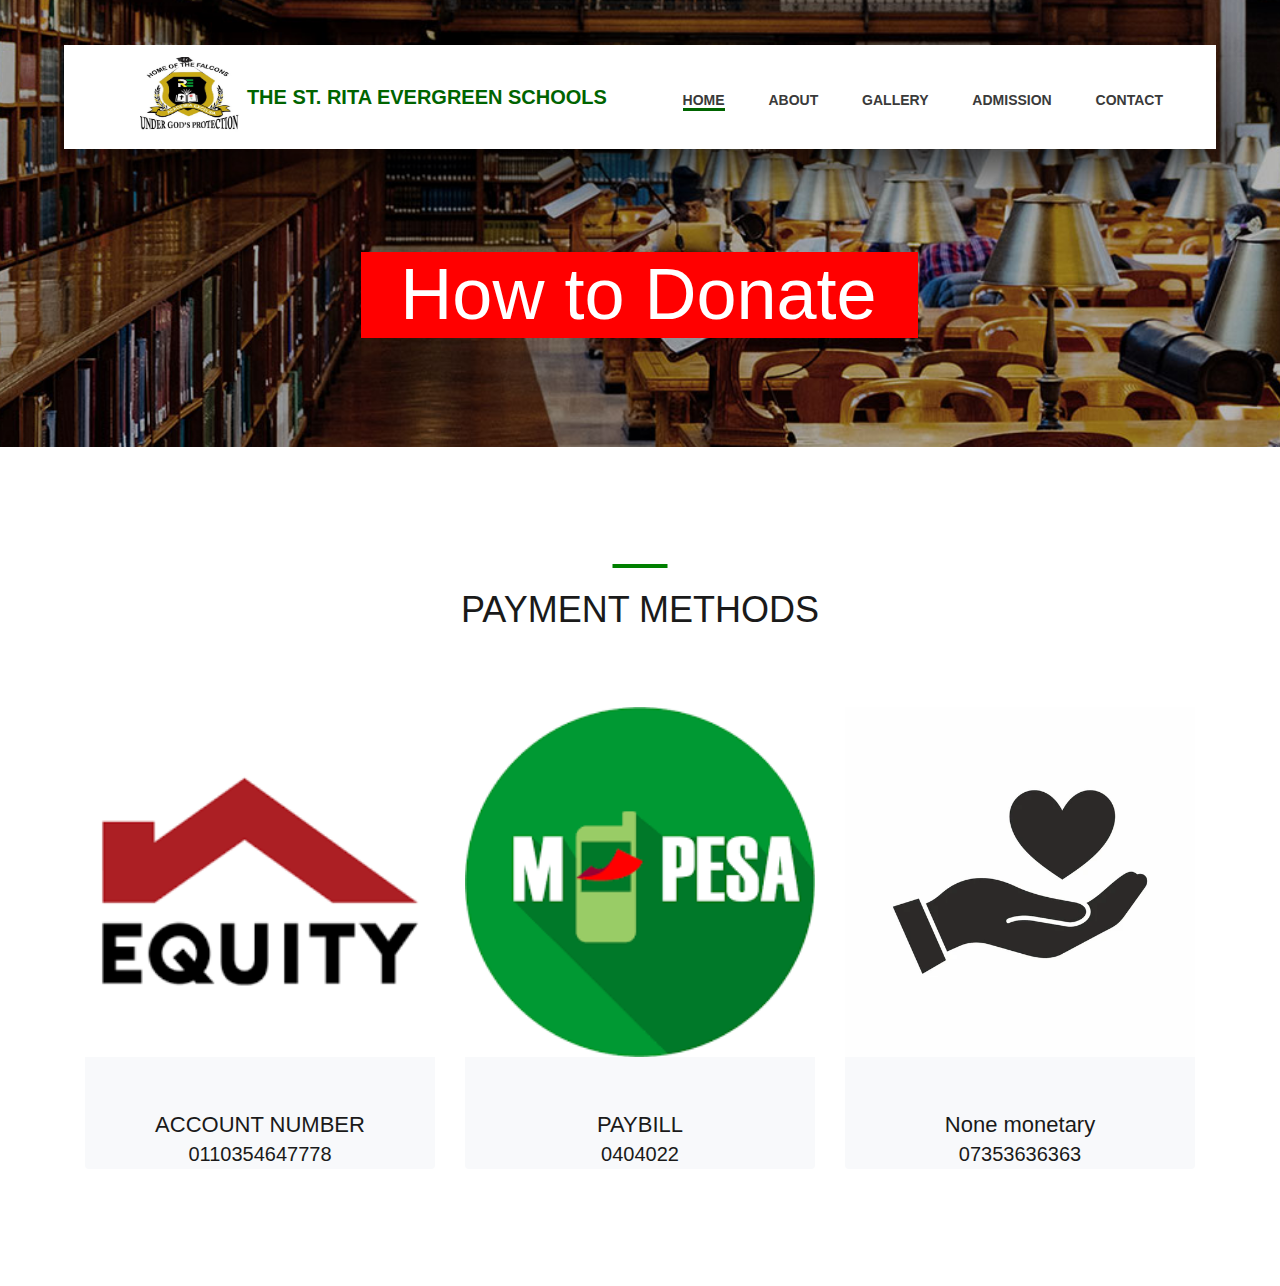
<file: donation.html>
<!DOCTYPE html>
<html lang="en">
<head>
    <meta charset="UTF-8">
    <link rel="stylesheet" type="text/css" href="styles/bootstrap4/bootstrap.min.css">
	<link href="plugins/fontawesome-free-5.0.1/css/fontawesome-all.css" rel="stylesheet" type="text/css">
    <link rel="stylesheet" href="styles/donation.css">
    <link rel="stylesheet" type="text/css" href="styles/donation_responsive.css">
    <meta name="viewport" content="width=device-width, initial-scale=1.0">
    <title>The St Rita Evergreen Schools</title>
</head>
<body>
    <div class="super_container">
        <header class="header d-flex flex-row">
            <div class="header_content d-flex flex-row align-items-center">
				<!-- Logo -->
				<div class="logo_container">
					<div class="logo">
						<img src="images/logo.jpeg" height="80px" width="100px" alt="">
						<span>The St. Rita Evergreen Schools</span>
					</div>
				</div>
				<!-- Main Navigation -->
				<nav class="main_nav_container">
					<div class="main_nav">
						<ul class="main_nav_list" id="navLinks">
							<li class="main_nav_item"><a class="active" href="#">home</a></li>
							<li class="main_nav_item"><a href="about.html">about</a></li>
							<li class="main_nav_item"><a href="gallery.html">Gallery</a></li>
							<li class="main_nav_item"><a href="admission.html">Admission</a></li>
							<li class="main_nav_item"><a href="contact.html">contact</a></li>
						</ul>
					</div>
				</nav>
			</div>
            <div class="header_side d-flex flex-row justify-content-center align-items-center">
				<a  href="donation.html" class="donate_btn">DONATE</a>
			</div>
			<!-- Hamburger -->
			<div class="hamburger_container">
				<i class="fas fa-bars trans_200"></i>
			</div>
        </header>
         	<!-- Menu -->
		<div class="menu_container menu_mm">
			<!-- Menu Close Button -->
			<div class="menu_close_container">
				<div class="menu_close"></div>
			</div>
			<!-- Menu Items -->
			<div class="menu_inner menu_mm">
				<div class="menu menu_mm">
					<ul class="menu_list menu_mm">
						<li class="menu_item menu_mm"><a href="#">Home</a></li>
						<li class="menu_item menu_mm"><a href="about.html">About</a></li>
						<li class="menu_item menu_mm"><a href="gallery.html">Gallery</a></li>
						<li class="menu_item menu_mm"><a href="admission.html">Admission</a></li>
						<li class="menu_item menu_mm"><a href="contact.html">Contact</a></li>

					</ul>

					<!-- Menu Social -->
					
					<div class="menu_social_container menu_mm">
						<ul class="menu_social menu_mm">
							<li class="menu_social_item menu_mm"><a href="#"><i class="fab fa-pinterest"></i></a></li>
							<li class="menu_social_item menu_mm"><a href="#"><i class="fab fa-linkedin-in"></i></a></li>
							<li class="menu_social_item menu_mm"><a href="#"><i class="fab fa-instagram"></i></a></li>
							<li class="menu_social_item menu_mm"><a href="#"><i class="fab fa-facebook-f"></i></a></li>
							<li class="menu_social_item menu_mm"><a href="#"><i class="fab fa-twitter"></i></a></li>
						</ul>
					</div>
					<div class="menu_copyright menu_mm">The St. Rita Evergreen Schools All rights reserved</div>
				</div>
			</div>
		</div>
		<div class="home">
			<div class="home_background_container prlx_parent">
				<div class="home_background prlx" style="background-image:url(images/teachers_background.jpg)"></div>
			</div>
			<div class="donation_content">
				<h1>How to Donate</h1>
			</div>
		</div>
		<div class="popular page_section">
			<div class="container">
				<div class="row">
					<div class="col">
						<div class="section_title text-center">
							<h1>PAYMENT METHODS</h1>
						</div>
					</div>
				</div>
				<div class="row course_boxes">
					<!-- Popular Course Item -->
					<div class="col-lg-4 course_box">
						<div class="card">
							<img class="card-img-top" src="images/bank.png" alt="https://unsplash.com/@kellybrito">
							<div class="card-body text-center">
								<div class="card-title"><a href="courses.html">ACCOUNT NUMBER</a></div>
								<div class="card-text">0110354647778</div>
							</div>
						</div>
					</div>
					<div class="col-lg-4 course_box">
						<div class="card">
							<img class="card-img-top" src="images/Mpesa.png" alt="https://unsplash.com/@kellybrito">
							<div class="card-body text-center">
								<div class="card-title"><a href="courses.html">PAYBILL</a></div>
								<div class="card-text">0404022</div>
							</div>
						</div>
					</div>
					<div class="col-lg-4 course_box">
						<div class="card">
							<img class="card-img-top" src="images/NON-MONETARY.webp" alt="https://unsplash.com/@kellybrito">
							<div class="card-body text-center">
								<div class="card-title"><a href="courses.html">None monetary </a></div>
								<div class="card-text">07353636363</div>
							</div>
						</div>
					</div>
				</div>
			</div>
		</div>	

    </div>
</body>
<script src="js/jquery-3.2.1.min.js"></script>
<script src="styles/bootstrap4/popper.js"></script>
<script src="styles/bootstrap4/bootstrap.min.js"></script>
<script src="plugins/greensock/TweenMax.min.js"></script>
<script src="plugins/greensock/TimelineMax.min.js"></script>
<script src="plugins/scrollmagic/ScrollMagic.min.js"></script>
<script src="plugins/greensock/animation.gsap.min.js"></script>
<script src="plugins/greensock/ScrollToPlugin.min.js"></script>
<script src="plugins/OwlCarousel2-2.2.1/owl.carousel.js"></script>
<script src="plugins/scrollTo/jquery.scrollTo.min.js"></script>
<script src="plugins/easing/easing.js"></script>
<script src="js/custom.js"></script>
<script src="js/menus.js"></script>
</html>
</file>
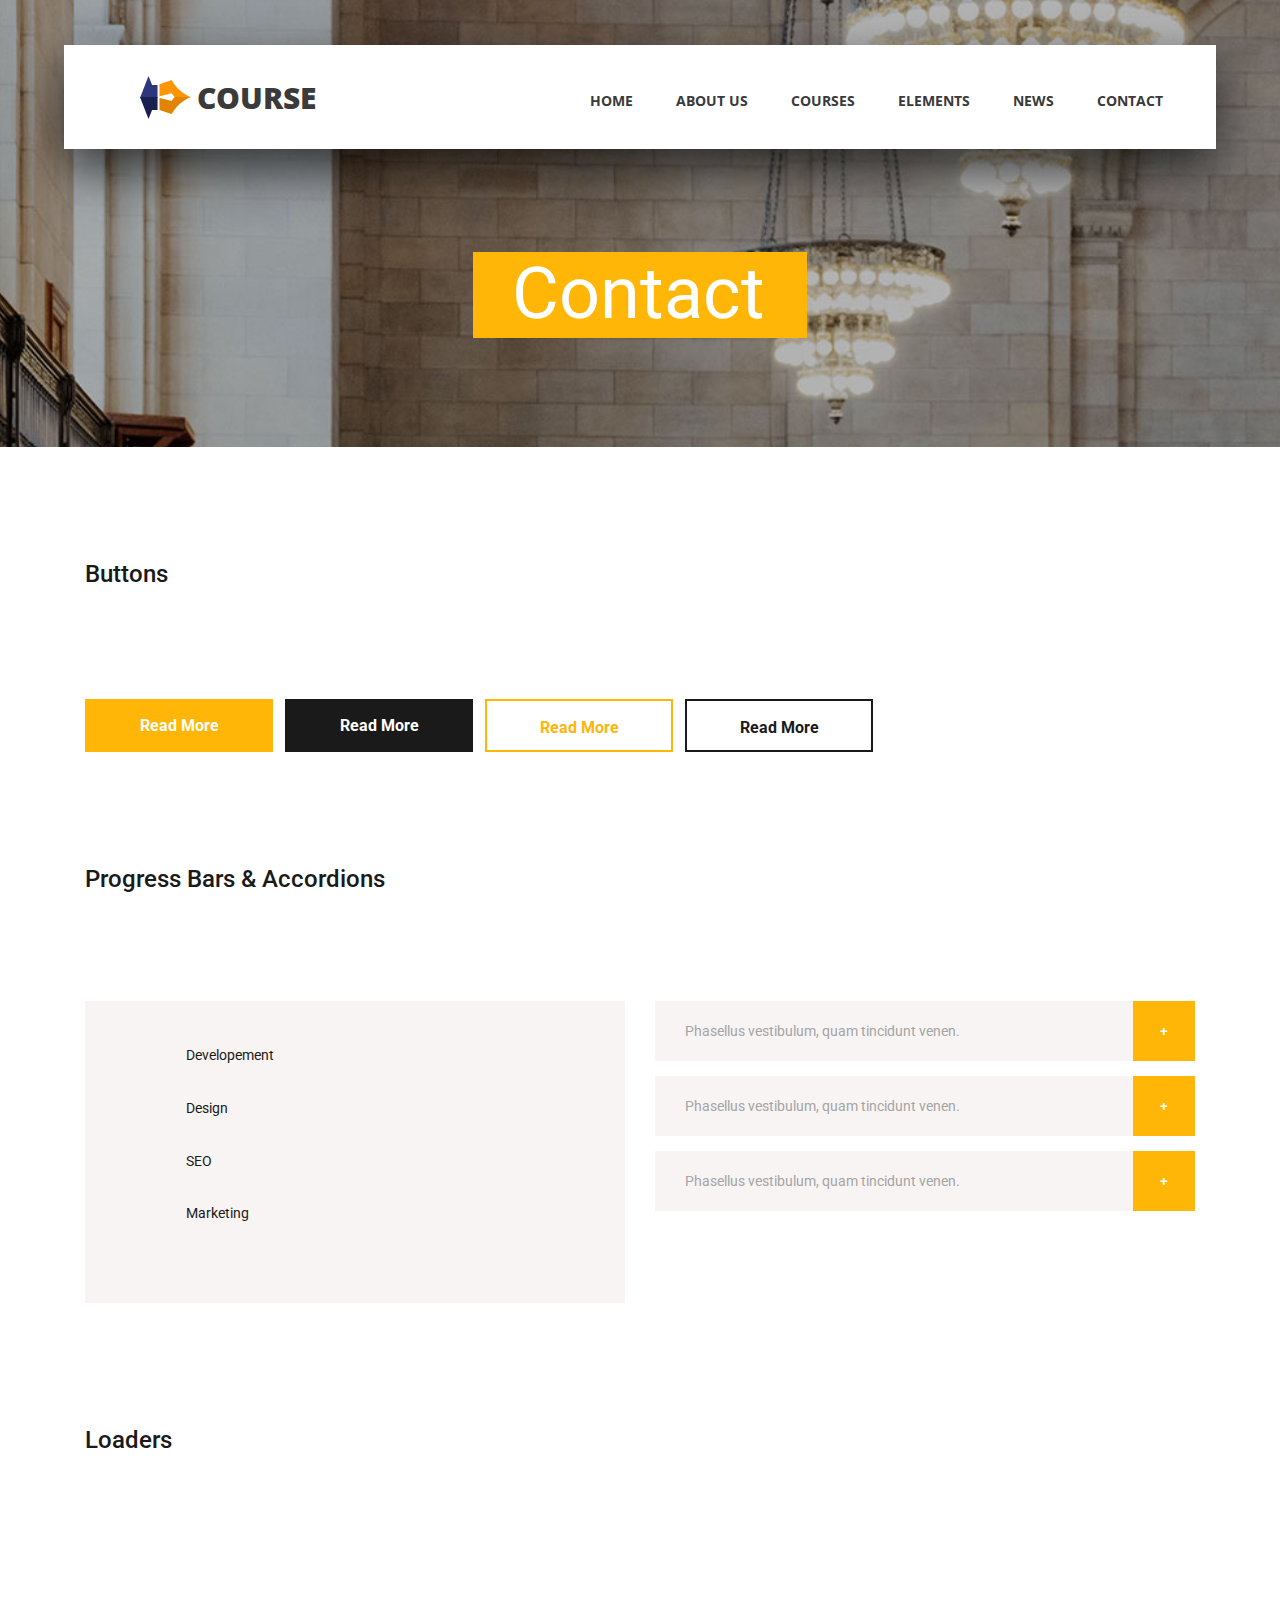
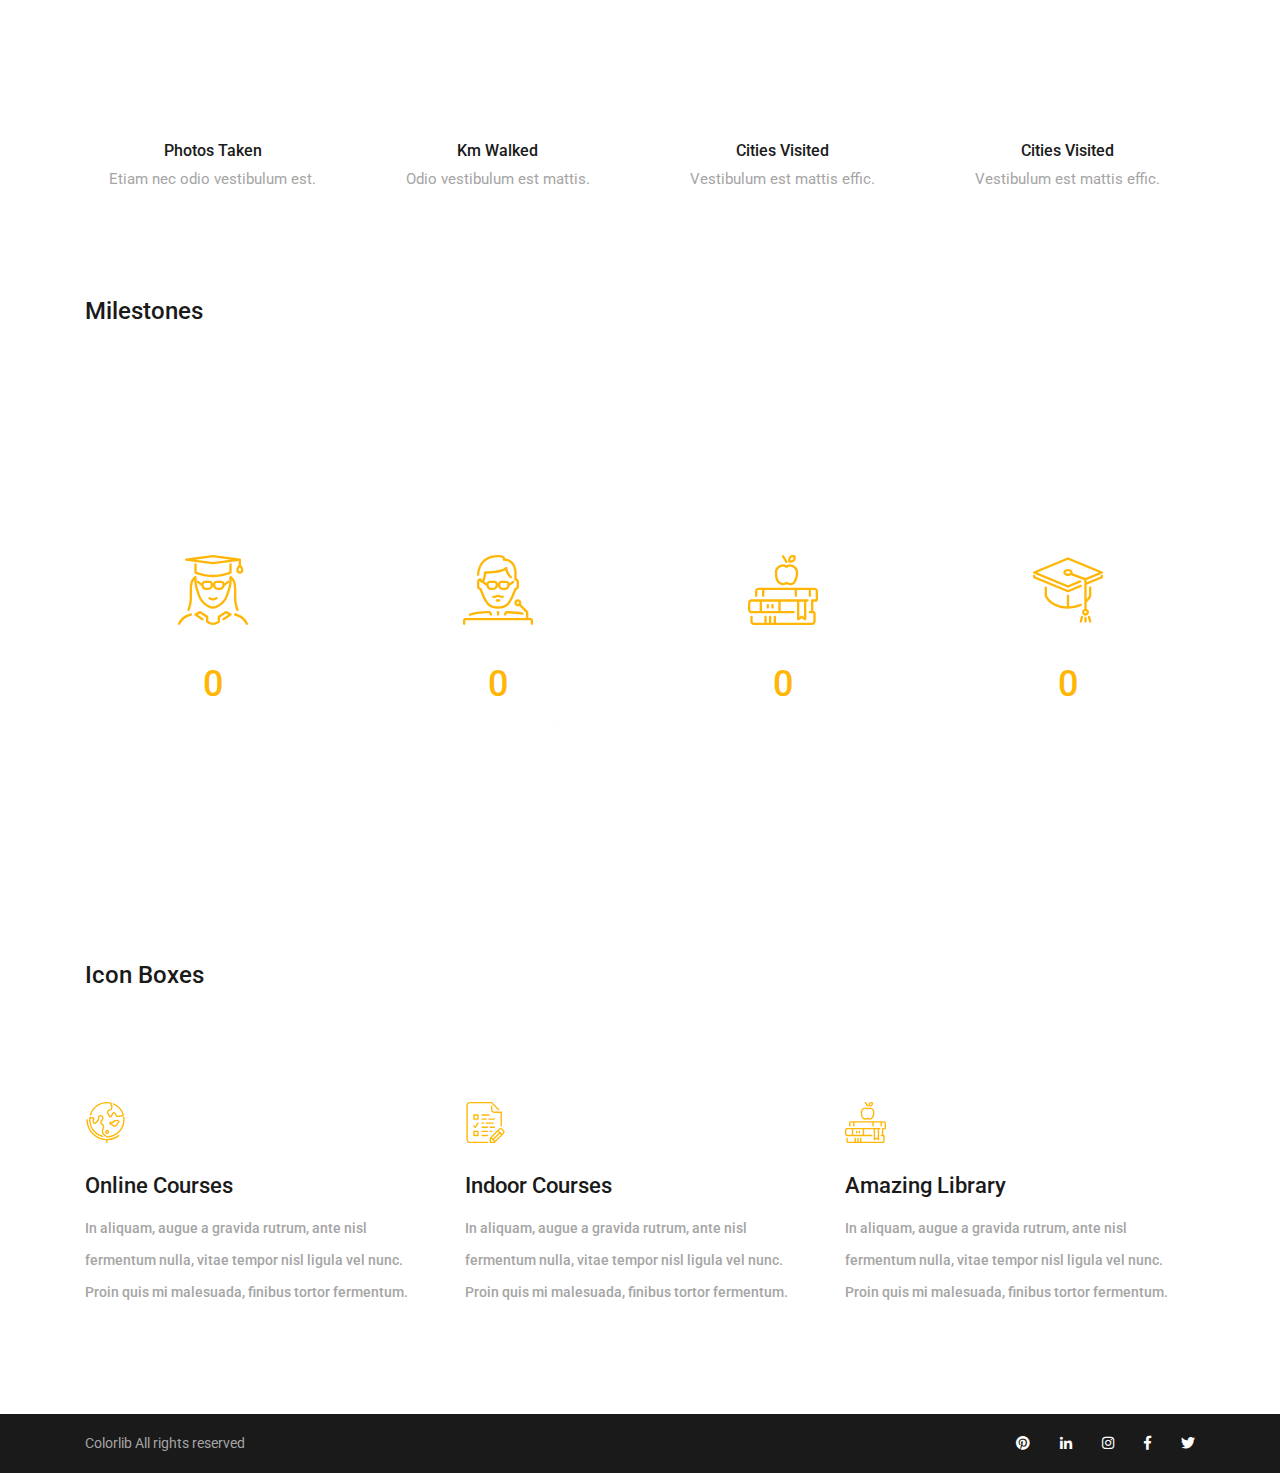
<file: elements.html>
<!DOCTYPE html>
<html lang="en">
<head>
<title>Course - Elements</title>
<meta charset="utf-8">
<meta http-equiv="X-UA-Compatible" content="IE=edge">
<meta name="description" content="Course Project">
<meta name="viewport" content="width=device-width, initial-scale=1">
<link rel="stylesheet" type="text/css" href="styles/bootstrap4/bootstrap.min.css">
<link href="plugins/fontawesome-free-5.0.1/css/fontawesome-all.css" rel="stylesheet" type="text/css">
<link rel="stylesheet" type="text/css" href="styles/elements_styles.css">
<link rel="stylesheet" type="text/css" href="styles/elements_responsive.css">
</head>
<body>

<div class="super_container">

	<!-- Header -->

	<header class="header d-flex flex-row">
		<div class="header_content d-flex flex-row align-items-center">
			<!-- Logo -->
			<div class="logo_container">
				<div class="logo">
					<img src="images/logo.png" alt="">
					<span>course</span>
				</div>
			</div>

			<!-- Main Navigation -->
			<nav class="main_nav_container">
				<div class="main_nav">
					<ul class="main_nav_list">
						<li class="main_nav_item"><a href="index.html">home</a></li>
						<li class="main_nav_item"><a href="#">about us</a></li>
						<li class="main_nav_item"><a href="courses.html">courses</a></li>
						<li class="main_nav_item"><a href="#">elements</a></li>
						<li class="main_nav_item"><a href="news.html">news</a></li>
						<li class="main_nav_item"><a href="contact.html">contact</a></li>
					</ul>
				</div>
			</nav>
		</div>
		<div class="header_side d-flex flex-row justify-content-center align-items-center">
			<img src="images/phone-call.svg" alt="">
			<span>+43 4566 7788 2457</span>
		</div>

		<!-- Hamburger -->
		<div class="hamburger_container">
			<i class="fas fa-bars trans_200"></i>
		</div>

	</header>
	
	<!-- Menu -->
	<div class="menu_container menu_mm">

		<!-- Menu Close Button -->
		<div class="menu_close_container">
			<div class="menu_close"></div>
		</div>

		<!-- Menu Items -->
		<div class="menu_inner menu_mm">
			<div class="menu menu_mm">
				<ul class="menu_list menu_mm">
					<li class="menu_item menu_mm"><a href="index.html">Home</a></li>
					<li class="menu_item menu_mm"><a href="#">About us</a></li>
					<li class="menu_item menu_mm"><a href="courses.html">Courses</a></li>
					<li class="menu_item menu_mm"><a href="#">Elements</a></li>
					<li class="menu_item menu_mm"><a href="news.html">News</a></li>
					<li class="menu_item menu_mm"><a href="contact.html">Contact</a></li>
				</ul>

				<!-- Menu Social -->
				
				<div class="menu_social_container menu_mm">
					<ul class="menu_social menu_mm">
						<li class="menu_social_item menu_mm"><a href="#"><i class="fab fa-pinterest"></i></a></li>
						<li class="menu_social_item menu_mm"><a href="#"><i class="fab fa-linkedin-in"></i></a></li>
						<li class="menu_social_item menu_mm"><a href="#"><i class="fab fa-instagram"></i></a></li>
						<li class="menu_social_item menu_mm"><a href="#"><i class="fab fa-facebook-f"></i></a></li>
						<li class="menu_social_item menu_mm"><a href="#"><i class="fab fa-twitter"></i></a></li>
					</ul>
				</div>

				<div class="menu_copyright menu_mm"><!-- Link back to Colorlib can't be removed. Template is licensed under CC BY 3.0. -->
Copyright &copy;<script>document.write(new Date().getFullYear());</script> All rights reserved | This template is made with <i class="fa fa-heart" aria-hidden="true"></i> by <a href="https://colorlib.com" target="_blank">Colorlib</a>
<!-- Link back to Colorlib can't be removed. Template is licensed under CC BY 3.0. --></div>
			</div>

		</div>

	</div>
	
	<!-- Home -->

	<div class="home">
		<div class="home_background_container prlx_parent">
			<div class="home_background prlx" style="background-image:url(images/contact_background.jpg)"></div>
		</div>
		<div class="home_content">
			<h1>Contact</h1>
		</div>
	</div>

	<!-- Elements -->

	<div class="elements">

		<!-- Buttons -->
		<div class="buttons">
			<div class="container">
				<div class="row">
					<div class="col">
						<div class="elements_title">Buttons</div>
						<div class="buttons_container">
							<div class="button button_color_1 text-center trans_200"><a href="#">Read More</a></div>
							<div class="button button_color_2 text-center trans_200"><a href="#">Read More</a></div>
							<div class="button button_line_1 text-center trans_200"><a href="#">Read More</a></div>
							<div class="button button_line_2 text-center trans_200"><a href="#">Read More</a></div>
						</div>
					</div>
				</div>
			</div>	
		</div>

		<!-- Progress Bars and Accordions -->

		<div class="pbars_accordions">
			<div class="container">
				<div class="row">
					<div class="col-lg-12">
						<div class="elements_title">Progress Bars & Accordions</div>
					</div>
				</div>

				<div class="row pbars_accordions_container">
					<!-- Progress Bars & Accordions -->

					<div class="col-lg-6">
						
						<!-- Progress Bars -->
						<div class="elements_progress_bars">

							<div class="pbar_container">
								<ul class="progress_bar_container col_12 clearfix">
									<li class="pb_item">
										<h4>Developement</h4>
										<div id="skill_1_pbar" class="skill_bars" data-perc="0.85"></div>
									</li>
									<li class="pb_item">
										<h4>Design</h4>
										<div id="skill_2_pbar" class="skill_bars" data-perc="1"></div>
									</li>
									<li class="pb_item">
										<h4>SEO</h4>
										<div id="skill_3_pbar" class="skill_bars" data-perc="0.75"></div>
									</li>
									<li class="pb_item">
										<h4>Marketing</h4>
										<div id="skill_4_pbar" class="skill_bars" data-perc="0.95"></div>
									</li>
								</ul>
							</div>

						</div>
					</div>

					<div class="col-lg-6">

						<!-- Accordions -->
						<div class="elements_accordions">

							<div class="accordion_container">
								<div class="accordion d-flex flex-row align-items-center"> Phasellus vestibulum, quam tincidunt venen.</div>
								<div class="accordion_panel">
									<p>Lorem ipsum dolor sit amet, consectetur adipiscing elit. Phasellus vestibulum, quam tincidunt venenatis ultrices, est libero mattis ante, ac consectetur diam neque eget quam.</p>
								</div>
							</div>

							<div class="accordion_container">
								<div class="accordion d-flex flex-row align-items-center"> Phasellus vestibulum, quam tincidunt venen.</div>
								<div class="accordion_panel">
									<p>Lorem ipsum dolor sit amet, consectetur adipiscing elit. Phasellus vestibulum, quam tincidunt venenatis ultrices, est libero mattis ante, ac consectetur diam neque eget quam.</p>
								</div>
							</div>

							<div class="accordion_container">
								<div class="accordion d-flex flex-row align-items-center"> Phasellus vestibulum, quam tincidunt venen.</div>
								<div class="accordion_panel">
									<p>Lorem ipsum dolor sit amet, consectetur adipiscing elit. Phasellus vestibulum, quam tincidunt venenatis ultrices, est libero mattis ante, ac consectetur diam neque eget quam.</p>
								</div>
							</div>

						</div>
					</div>

				</div>
			</div>
		</div>
		
		<!-- Loaders -->

		<div class="loaders">
			<div class="container">
				<div class="row">
					<div class="col">
						<div class="elements_title">Loaders</div>
					</div>
				</div>

				<div class="row elements_loaders_container">
					<div class="col-lg-3 loader_col">
						<!-- Loader -->
						<div class="loader" data-perc="0.75"></div>
						<div class="loader_text text-center">Photos Taken</div>
						<div class="loader_sub text-center">Etiam nec odio vestibulum est.</div>
					</div>
					<div class="col-lg-3 loader_col">
						<!-- Loader -->
						<div class="loader" data-perc="0.83"></div>
						<div class="loader_text text-center">Km Walked</div>
						<div class="loader_sub text-center">Odio vestibulum est mattis.</div>
						<span></span>
					</div>
					<div class="col-lg-3 loader_col">
						<!-- Loader -->
						<div class="loader" data-perc="0.25"></div>
						<div class="loader_text text-center">Cities Visited</div>
						<div class="loader_sub text-center">Vestibulum est mattis effic.</div>
					</div>
					<div class="col-lg-3 loader_col">
						<!-- Loader -->
						<div class="loader" data-perc="0.95"></div>
						<div class="loader_text text-center">Cities Visited</div>
						<div class="loader_sub text-center">Vestibulum est mattis effic.</div>
					</div>
				</div>

			</div>
		</div>
		
		<!-- Milestones -->
		
		<div class="milestones">
			<div class="container">
				<div class="row">
					<div class="col">
						<div class="elements_title">Milestones</div>
					</div>
				</div>
			</div>

			<div class="milestones_container">
				<div class="milestones_background" style="background-image:url(images/milestones_background.jpg)"></div>
				
				<div class="container">
					<div class="row">
						
						<!-- Milestone -->
						<div class="col-lg-3 milestone_col">
							<div class="milestone text-center">
								<div class="milestone_icon"><img src="images/milestone_1.svg" alt="https://www.flaticon.com/authors/zlatko-najdenovski"></div>
								<div class="milestone_counter" data-end-value="750">0</div>
								<div class="milestone_text">Current Students</div>
							</div>
						</div>

						<!-- Milestone -->
						<div class="col-lg-3 milestone_col">
							<div class="milestone text-center">
								<div class="milestone_icon"><img src="images/milestone_2.svg" alt="https://www.flaticon.com/authors/zlatko-najdenovski"></div>
								<div class="milestone_counter" data-end-value="120">0</div>
								<div class="milestone_text">Certified Teachers</div>
							</div>
						</div>

						<!-- Milestone -->
						<div class="col-lg-3 milestone_col">
							<div class="milestone text-center">
								<div class="milestone_icon"><img src="images/milestone_3.svg" alt="https://www.flaticon.com/authors/zlatko-najdenovski"></div>
								<div class="milestone_counter" data-end-value="39">0</div>
								<div class="milestone_text">Approved Courses</div>
							</div>
						</div>

						<!-- Milestone -->
						<div class="col-lg-3 milestone_col">
							<div class="milestone text-center">
								<div class="milestone_icon"><img src="images/milestone_4.svg" alt="https://www.flaticon.com/authors/zlatko-najdenovski"></div>
								<div class="milestone_counter" data-end-value="3500" data-sign-before="+">0</div>
								<div class="milestone_text">Graduate Students</div>
							</div>
						</div>

					</div>
				</div>
			</div>

		</div>

		<!-- Icon Boxes -->

		<div class="icon_boxes">
			<div class="container">
				<div class="row">
					<div class="col">
						<div class="elements_title">Icon Boxes</div>
					</div>
				</div>

				<div class="row icon_boxes_container">

					<div class="col-lg-4 icon_box text-left d-flex flex-column align-items-start justify-content-start">
						<div class="icon_container d-flex flex-column justify-content-end">
							<img src="images/earth-globe.svg" alt="">
						</div>
						<h3>Online Courses</h3>
						<p>In aliquam, augue a gravida rutrum, ante nisl fermentum nulla, vitae tempor nisl ligula vel nunc. Proin quis mi malesuada, finibus tortor fermentum.</p>
					</div>

					<div class="col-lg-4 icon_box text-left d-flex flex-column align-items-start justify-content-start">
						<div class="icon_container d-flex flex-column justify-content-end">
							<img src="images/exam.svg" alt="">
						</div>
						<h3>Indoor Courses</h3>
						<p>In aliquam, augue a gravida rutrum, ante nisl fermentum nulla, vitae tempor nisl ligula vel nunc. Proin quis mi malesuada, finibus tortor fermentum.</p>
					</div>

					<div class="col-lg-4 icon_box text-left d-flex flex-column align-items-start justify-content-start">
						<div class="icon_container d-flex flex-column justify-content-end">
							<img src="images/books.svg" alt="">
						</div>
						<h3>Amazing Library</h3>
						<p>In aliquam, augue a gravida rutrum, ante nisl fermentum nulla, vitae tempor nisl ligula vel nunc. Proin quis mi malesuada, finibus tortor fermentum.</p>
					</div>

				</div>

			</div>
		</div>

	</div>

	<!-- Footer -->

	<footer class="footer">
		<div class="container">
			
			<!-- Footer Copyright -->

			<div class="footer_bar d-flex flex-column flex-sm-row align-items-center">
				<div class="footer_copyright">
					<span>Colorlib All rights reserved</span>
				</div>
				<div class="footer_social ml-sm-auto">
					<ul class="menu_social">
						<li class="menu_social_item"><a href="#"><i class="fab fa-pinterest"></i></a></li>
						<li class="menu_social_item"><a href="#"><i class="fab fa-linkedin-in"></i></a></li>
						<li class="menu_social_item"><a href="#"><i class="fab fa-instagram"></i></a></li>
						<li class="menu_social_item"><a href="#"><i class="fab fa-facebook-f"></i></a></li>
						<li class="menu_social_item"><a href="#"><i class="fab fa-twitter"></i></a></li>
					</ul>
				</div>
			</div>

		</div>
	</footer>

</div>

<script src="js/jquery-3.2.1.min.js"></script>
<script src="styles/bootstrap4/popper.js"></script>
<script src="styles/bootstrap4/bootstrap.min.js"></script>
<script src="plugins/greensock/TweenMax.min.js"></script>
<script src="plugins/greensock/TimelineMax.min.js"></script>
<script src="plugins/scrollmagic/ScrollMagic.min.js"></script>
<script src="plugins/greensock/animation.gsap.min.js"></script>
<script src="plugins/greensock/ScrollToPlugin.min.js"></script>
<script src="plugins/progressbar/progressbar.min.js"></script>
<script src="plugins/scrollTo/jquery.scrollTo.min.js"></script>
<script src="plugins/easing/easing.js"></script>
<script src="js/elements_custom.js"></script>

</body>
</html>
</file>
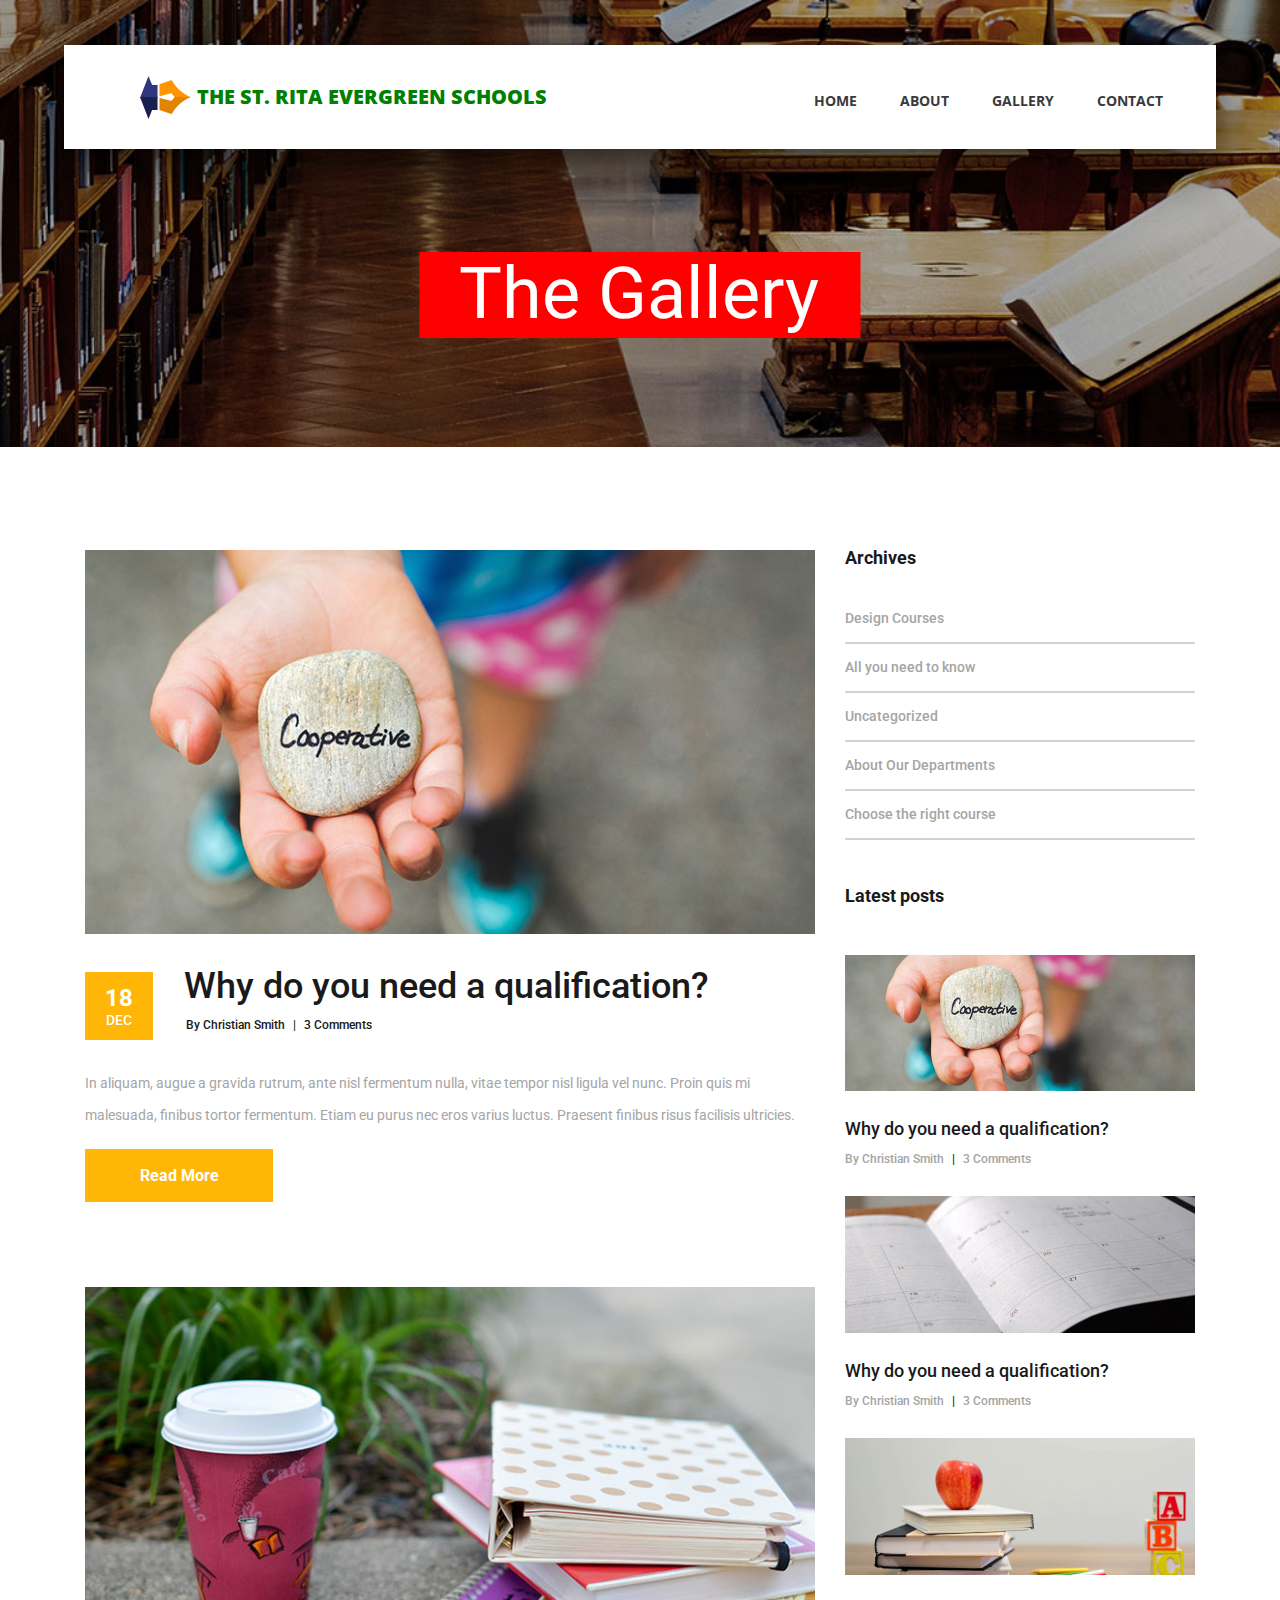
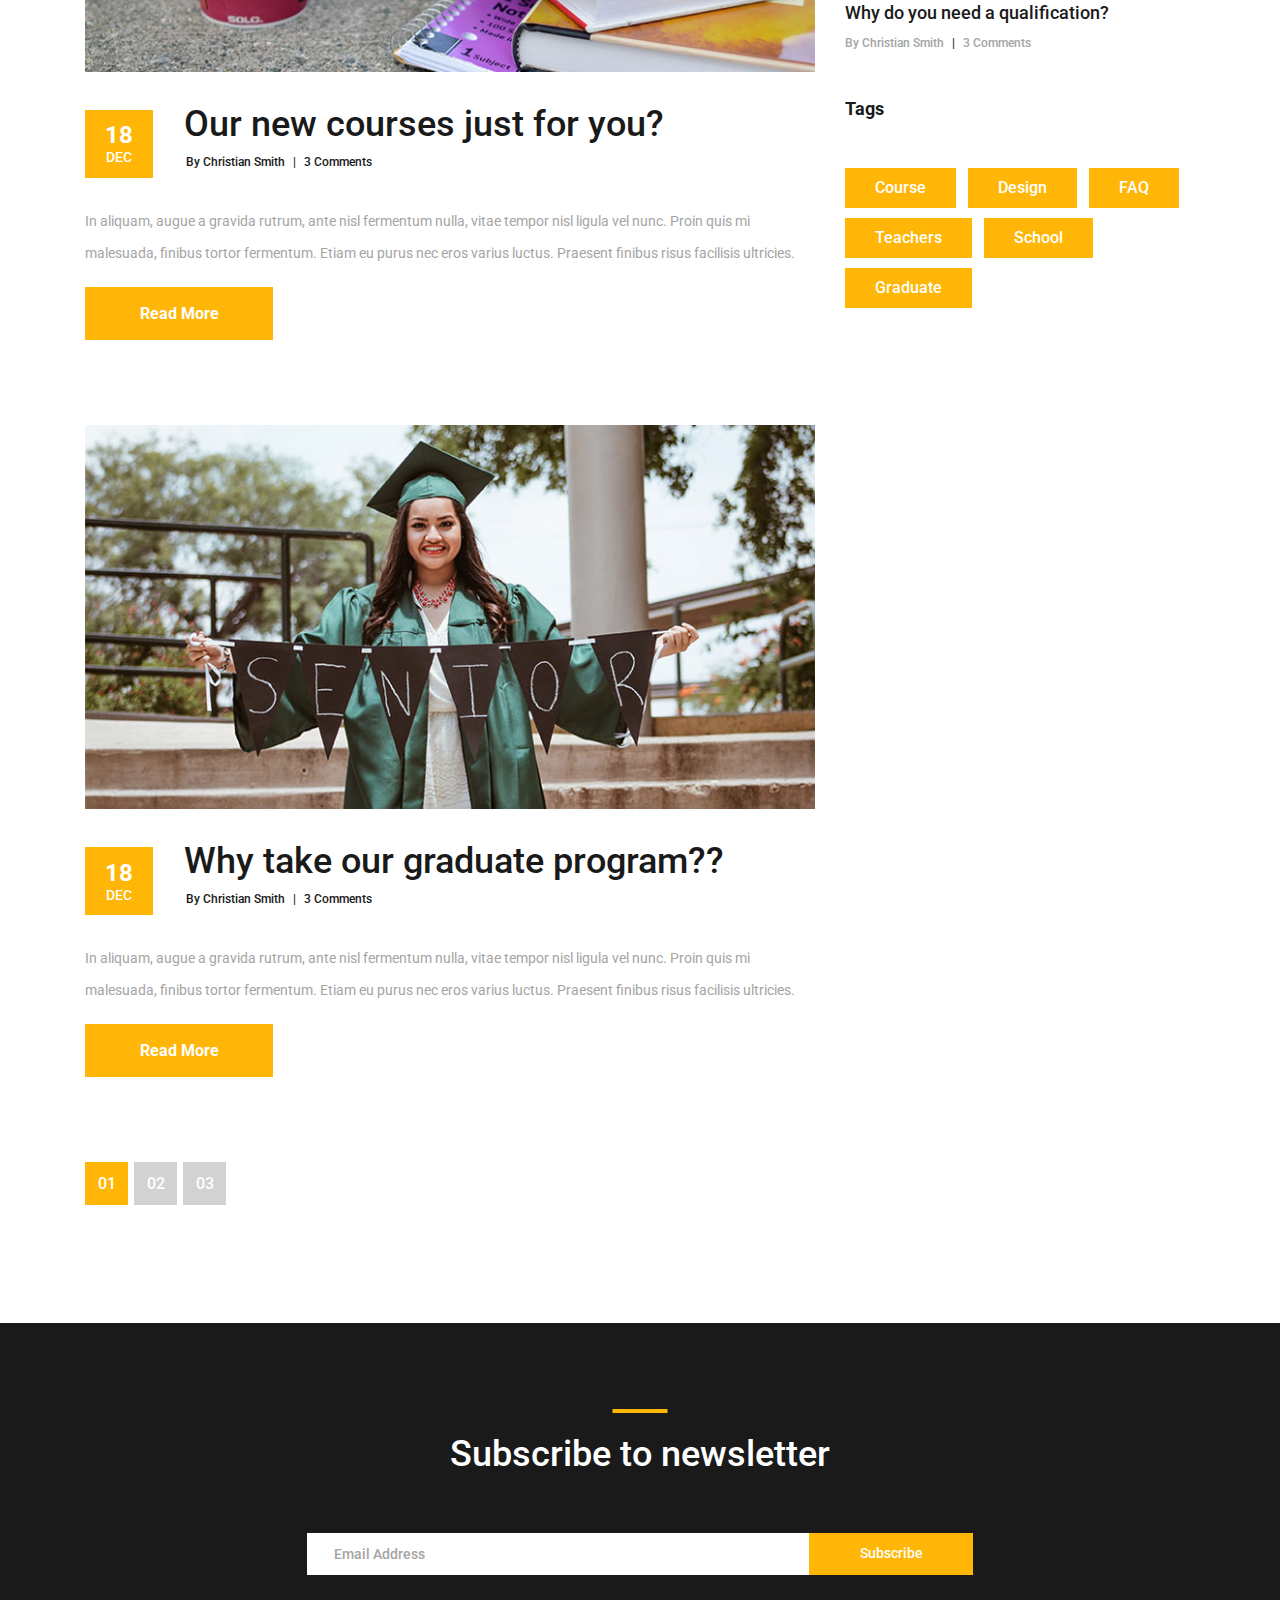
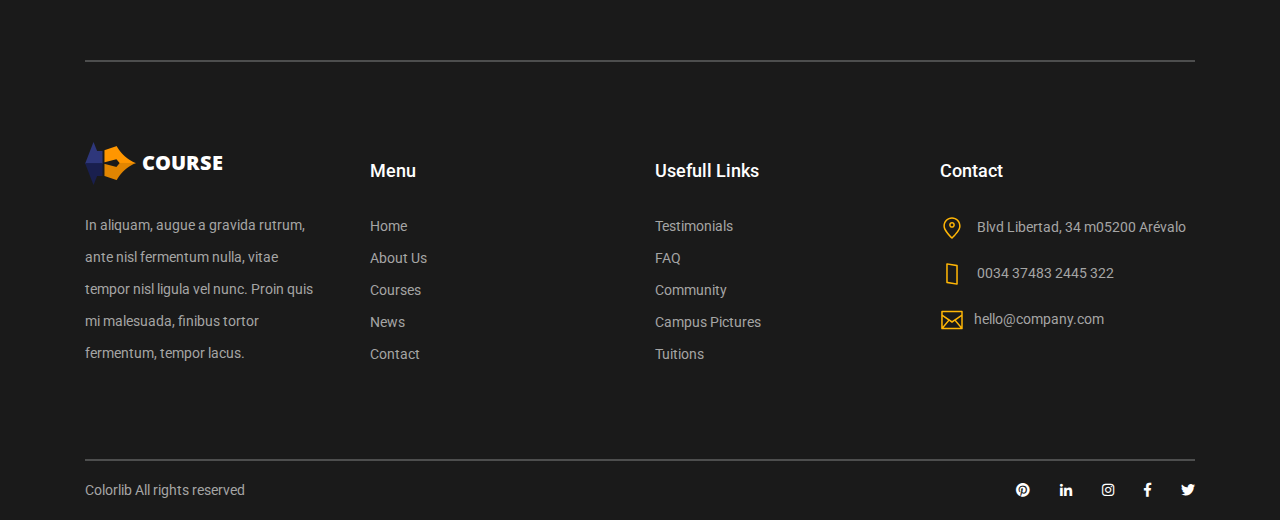
<file: events.html>
<!DOCTYPE html>
<html lang="en">
<head>
<title>The St. Rita Evergreen Schools - Gallery</title>
<meta charset="utf-8">
<meta http-equiv="X-UA-Compatible" content="IE=edge">
<meta name="description" content="Course Project">
<meta name="viewport" content="width=device-width, initial-scale=1">
<link rel="stylesheet" type="text/css" href="styles/bootstrap4/bootstrap.min.css">
<link href="plugins/fontawesome-free-5.0.1/css/fontawesome-all.css" rel="stylesheet" type="text/css">
<link rel="stylesheet" type="text/css" href="styles/news_styles.css">
<link rel="stylesheet" type="text/css" href="styles/news_responsive.css">
</head>
<body>

<div class="super_container">

	<!-- Header -->

	<header class="header d-flex flex-row">
		<div class="header_content d-flex flex-row align-items-center">
			<!-- Logo -->
			<div class="logo_container">
				<div class="logo">
					<img src="images/logo.png" alt="">
					<span>The st. Rita evergreen schools</span>
				</div>
			</div>

			<!-- Main Navigation -->
			<nav class="main_nav_container">
				<div class="main_nav">
					<ul class="main_nav_list">
						<li class="main_nav_item"><a href="index.html">home</a></li>
						<li class="main_nav_item"><a href="about.html">about</a></li>
						<li class="main_nav_item"><a href="courses.html">Gallery</a></li>
						<li class="main_nav_item"><a href="contact.html">contact</a></li>
					</ul>
				</div>
			</nav>
		</div>
		<div class="header_side d-flex flex-row justify-content-center align-items-center">
			<img src="images/phone-call.svg" alt="">
			<span>+254 721 101 249</span>
		</div>

		<!-- Hamburger -->
		<div class="hamburger_container">
			<i class="fas fa-bars trans_200"></i>
		</div>

	</header>
	
	<!-- Menu -->
	<div class="menu_container menu_mm">

		<!-- Menu Close Button -->
		<div class="menu_close_container">
			<div class="menu_close"></div>
		</div>

		<!-- Menu Items -->
		<div class="menu_inner menu_mm">
			<div class="menu menu_mm">
				<ul class="menu_list menu_mm">
					<li class="menu_item menu_mm"><a href="index.html">Home</a></li>
					<li class="menu_item menu_mm"><a href="#">About</a></li>
					<li class="menu_item menu_mm"><a href="courses.html">Gallery</a></li>
					<li class="menu_item menu_mm"><a href="contact.html">Contact</a></li>
				</ul>

				<!-- Menu Social -->
				
				<div class="menu_social_container menu_mm">
					<ul class="menu_social menu_mm">
						<li class="menu_social_item menu_mm"><a href="#"><i class="fab fa-pinterest"></i></a></li>
						<li class="menu_social_item menu_mm"><a href="#"><i class="fab fa-linkedin-in"></i></a></li>
						<li class="menu_social_item menu_mm"><a href="#"><i class="fab fa-instagram"></i></a></li>
						<li class="menu_social_item menu_mm"><a href="#"><i class="fab fa-facebook-f"></i></a></li>
						<li class="menu_social_item menu_mm"><a href="#"><i class="fab fa-twitter"></i></a></li>
					</ul>
				</div>

				<div class="menu_copyright menu_mm"><!-- Link back to Colorlib can't be removed. Template is licensed under CC BY 3.0. -->
Copyright &copy;<script>document.write(new Date().getFullYear());</script> All rights reserved | This template is made with <i class="fa fa-heart" aria-hidden="true"></i> by <a href="https://colorlib.com" target="_blank">Colorlib</a>
<!-- Link back to Colorlib can't be removed. Template is licensed under CC BY 3.0. --></div>
			</div>

		</div>

	</div>
	
	<!-- Home -->

	<div class="home">
		<div class="home_background_container prlx_parent">
			<div class="home_background prlx" style="background-image:url(images/news_background.jpg)"></div>
		</div>
		<div class="home_content">
			<h1>The Gallery</h1>
		</div>
	</div>

	<!-- News -->

	<div class="news">
		<div class="container">
			<div class="row">
				
				<!-- News Column -->

				<div class="col-lg-8">
					
					<div class="news_posts">
						<!-- News Post -->
						<div class="news_post">
							<div class="news_post_image">
								<img src="images/news_1.jpg" alt="https://unsplash.com/@dsmacinnes">
							</div>
							<div class="news_post_top d-flex flex-column flex-sm-row">
								<div class="news_post_date_container">
									<div class="news_post_date d-flex flex-column align-items-center justify-content-center">
										<div>18</div>
										<div>dec</div>
									</div>
								</div>
								<div class="news_post_title_container">
									<div class="news_post_title">
										<a href="news_post.html">Why do you need a qualification?</a>
									</div>
									<div class="news_post_meta">
										<span class="news_post_author"><a href="#">By Christian Smith</a></span>
										<span>|</span>
										<span class="news_post_comments"><a href="#">3 Comments</a></span>
									</div>
								</div>
							</div>
							<div class="news_post_text">
								<p>In aliquam, augue a gravida rutrum, ante nisl fermentum nulla, vitae tempor nisl ligula vel nunc. Proin quis mi malesuada, finibus tortor fermentum. Etiam eu purus nec eros varius luctus. Praesent finibus risus facilisis ultricies.</p>
							</div>
							<div class="news_post_button text-center trans_200">
								<a href="news_post.html">Read More</a>
							</div>
						</div>

						<!-- News Post -->
						<div class="news_post">
							<div class="news_post_image">
								<img src="images/news_2.jpg" alt="https://unsplash.com/@dsmacinnes">
							</div>
							<div class="news_post_top d-flex flex-column flex-sm-row">
								<div class="news_post_date_container">
									<div class="news_post_date d-flex flex-column align-items-center justify-content-center">
										<div>18</div>
										<div>dec</div>
									</div>
								</div>
								<div class="news_post_title_container">
									<div class="news_post_title">
										<a href="news_post.html">Our new courses just for you?</a>
									</div>
									<div class="news_post_meta">
										<span class="news_post_author"><a href="#">By Christian Smith</a></span>
										<span>|</span>
										<span class="news_post_comments"><a href="#">3 Comments</a></span>
									</div>
								</div>
							</div>
							<div class="news_post_text">
								<p>In aliquam, augue a gravida rutrum, ante nisl fermentum nulla, vitae tempor nisl ligula vel nunc. Proin quis mi malesuada, finibus tortor fermentum. Etiam eu purus nec eros varius luctus. Praesent finibus risus facilisis ultricies.</p>
							</div>
							<div class="news_post_button text-center trans_200">
								<a href="news_post.html">Read More</a>
							</div>
						</div>

						<!-- News Post -->
						<div class="news_post">
							<div class="news_post_image">
								<img src="images/news_3.jpg" alt="https://unsplash.com/@dsmacinnes">
							</div>
							<div class="news_post_top d-flex flex-column flex-sm-row">
								<div class="news_post_date_container">
									<div class="news_post_date d-flex flex-column align-items-center justify-content-center">
										<div>18</div>
										<div>dec</div>
									</div>
								</div>
								<div class="news_post_title_container">
									<div class="news_post_title">
										<a href="news_post.html">Why take our graduate program??</a>
									</div>
									<div class="news_post_meta">
										<span class="news_post_author"><a href="#">By Christian Smith</a></span>
										<span>|</span>
										<span class="news_post_comments"><a href="#">3 Comments</a></span>
									</div>
								</div>
							</div>
							<div class="news_post_text">
								<p>In aliquam, augue a gravida rutrum, ante nisl fermentum nulla, vitae tempor nisl ligula vel nunc. Proin quis mi malesuada, finibus tortor fermentum. Etiam eu purus nec eros varius luctus. Praesent finibus risus facilisis ultricies.</p>
							</div>
							<div class="news_post_button text-center trans_200">
								<a href="news_post.html">Read More</a>
							</div>
						</div>
					</div>

					<!-- Page Nav -->

					<div class="news_page_nav">
						<ul>
							<li class="active text-center trans_200"><a href="#">01</a></li>
							<li class="text-center trans_200"><a href="#">02</a></li>
							<li class="text-center trans_200"><a href="#">03</a></li>
						</ul>
					</div>

				</div>

				<!-- Sidebar Column -->

				<div class="col-lg-4">
					<div class="sidebar">

						<!-- Archives -->
						<div class="sidebar_section">
							<div class="sidebar_section_title">
								<h3>Archives</h3>
							</div>
							<ul class="sidebar_list">
								<li class="sidebar_list_item"><a href="#">Design Courses</a></li>
								<li class="sidebar_list_item"><a href="#">All you need to know</a></li>
								<li class="sidebar_list_item"><a href="#">Uncategorized</a></li>
								<li class="sidebar_list_item"><a href="#">About Our Departments</a></li>
								<li class="sidebar_list_item"><a href="#">Choose the right course</a></li>
							</ul>
						</div>

						<!-- Latest Posts -->

						<div class="sidebar_section">
							<div class="sidebar_section_title">
								<h3>Latest posts</h3>
							</div>
							
							<div class="latest_posts">
								
								<!-- Latest Post -->
								<div class="latest_post">
									<div class="latest_post_image">
										<img src="images/latest_1.jpg" alt="https://unsplash.com/@dsmacinnes">
									</div>
									<div class="latest_post_title"><a href="news_post.html">Why do you need a qualification?</a></div>
									<div class="latest_post_meta">
										<span class="latest_post_author"><a href="#">By Christian Smith</a></span>
										<span>|</span>
										<span class="latest_post_comments"><a href="#">3 Comments</a></span>
									</div>
								</div>

								<!-- Latest Post -->
								<div class="latest_post">
									<div class="latest_post_image">
										<img src="images/latest_2.jpg" alt="https://unsplash.com/@erothermel">
									</div>
									<div class="latest_post_title"><a href="news_post.html">Why do you need a qualification?</a></div>
									<div class="latest_post_meta">
										<span class="latest_post_author"><a href="#">By Christian Smith</a></span>
										<span>|</span>
										<span class="latest_post_comments"><a href="#">3 Comments</a></span>
									</div>
								</div>

								<!-- Latest Post -->
								<div class="latest_post">
									<div class="latest_post_image">
										<img src="images/latest_3.jpg" alt="https://unsplash.com/@element5digital">
									</div>
									<div class="latest_post_title"><a href="news_post.html">Why do you need a qualification?</a></div>
									<div class="latest_post_meta">
										<span class="latest_post_author"><a href="#">By Christian Smith</a></span>
										<span>|</span>
										<span class="latest_post_comments"><a href="#">3 Comments</a></span>
									</div>
								</div>
								
							</div>
								
						</div>

						<!-- Tags -->

						<div class="sidebar_section">
							<div class="sidebar_section_title">
								<h3>Tags</h3>
							</div>
							<div class="tags d-flex flex-row flex-wrap">
								<div class="tag"><a href="#">Course</a></div>
								<div class="tag"><a href="#">Design</a></div>
								<div class="tag"><a href="#">FAQ</a></div>
								<div class="tag"><a href="#">Teachers</a></div>
								<div class="tag"><a href="#">School</a></div>
								<div class="tag"><a href="#">Graduate</a></div>
							</div>
						</div>

					</div>
				</div>
			</div>
		</div>
	</div>

	<!-- Footer -->

	<footer class="footer">
		<div class="container">
			
			<!-- Newsletter -->

			<div class="newsletter">
				<div class="row">
					<div class="col">
						<div class="section_title text-center">
							<h1>Subscribe to newsletter</h1>
						</div>
					</div>
				</div>

				<div class="row">
					<div class="col text-center">
						<div class="newsletter_form_container mx-auto">
							<form action="post">
								<div class="newsletter_form d-flex flex-md-row flex-column flex-xs-column align-items-center justify-content-center">
									<input id="newsletter_email" class="newsletter_email" type="email" placeholder="Email Address" required="required" data-error="Valid email is required.">
									<button id="newsletter_submit" type="submit" class="newsletter_submit_btn trans_300" value="Submit">Subscribe</button>
								</div>
							</form>
						</div>
					</div>
				</div>

			</div>

			<!-- Footer Content -->

			<div class="footer_content">
				<div class="row">

					<!-- Footer Column - About -->
					<div class="col-lg-3 footer_col">

						<!-- Logo -->
						<div class="logo_container">
							<div class="logo">
								<img src="images/logo.png" alt="">
								<span>course</span>
							</div>
						</div>

						<p class="footer_about_text">In aliquam, augue a gravida rutrum, ante nisl fermentum nulla, vitae tempor nisl ligula vel nunc. Proin quis mi malesuada, finibus tortor fermentum, tempor lacus.</p>

					</div>

					<!-- Footer Column - Menu -->

					<div class="col-lg-3 footer_col">
						<div class="footer_column_title">Menu</div>
						<div class="footer_column_content">
							<ul>
								<li class="footer_list_item"><a href="index.html">Home</a></li>
								<li class="footer_list_item"><a href="#">About Us</a></li>
								<li class="footer_list_item"><a href="courses.html">Courses</a></li>
								<li class="footer_list_item"><a href="#">News</a></li>
								<li class="footer_list_item"><a href="contact.html">Contact</a></li>
							</ul>
						</div>
					</div>

					<!-- Footer Column - Usefull Links -->

					<div class="col-lg-3 footer_col">
						<div class="footer_column_title">Usefull Links</div>
						<div class="footer_column_content">
							<ul>
								<li class="footer_list_item"><a href="#">Testimonials</a></li>
								<li class="footer_list_item"><a href="#">FAQ</a></li>
								<li class="footer_list_item"><a href="#">Community</a></li>
								<li class="footer_list_item"><a href="#">Campus Pictures</a></li>
								<li class="footer_list_item"><a href="#">Tuitions</a></li>
							</ul>
						</div>
					</div>

					<!-- Footer Column - Contact -->

					<div class="col-lg-3 footer_col">
						<div class="footer_column_title">Contact</div>
						<div class="footer_column_content">
							<ul>
								<li class="footer_contact_item">
									<div class="footer_contact_icon">
										<img src="images/placeholder.svg" alt="https://www.flaticon.com/authors/lucy-g">
									</div>
									Blvd Libertad, 34 m05200 Arévalo
								</li>
								<li class="footer_contact_item">
									<div class="footer_contact_icon">
										<img src="images/smartphone.svg" alt="https://www.flaticon.com/authors/lucy-g">
									</div>
									0034 37483 2445 322
								</li>
								<li class="footer_contact_item">
									<div class="footer_contact_icon">
										<img src="images/envelope.svg" alt="https://www.flaticon.com/authors/lucy-g">
									</div>hello@company.com
								</li>
							</ul>
						</div>
					</div>

				</div>
			</div>

			<!-- Footer Copyright -->

			<div class="footer_bar d-flex flex-column flex-sm-row align-items-center">
				<div class="footer_copyright">
					<span>Colorlib All rights reserved</span>
				</div>
				<div class="footer_social ml-sm-auto">
					<ul class="menu_social">
						<li class="menu_social_item"><a href="#"><i class="fab fa-pinterest"></i></a></li>
						<li class="menu_social_item"><a href="#"><i class="fab fa-linkedin-in"></i></a></li>
						<li class="menu_social_item"><a href="#"><i class="fab fa-instagram"></i></a></li>
						<li class="menu_social_item"><a href="#"><i class="fab fa-facebook-f"></i></a></li>
						<li class="menu_social_item"><a href="#"><i class="fab fa-twitter"></i></a></li>
					</ul>
				</div>
			</div>

		</div>
	</footer>

</div>

<script src="js/jquery-3.2.1.min.js"></script>
<script src="styles/bootstrap4/popper.js"></script>
<script src="styles/bootstrap4/bootstrap.min.js"></script>
<script src="plugins/greensock/TweenMax.min.js"></script>
<script src="plugins/greensock/TimelineMax.min.js"></script>
<script src="plugins/scrollmagic/ScrollMagic.min.js"></script>
<script src="plugins/greensock/animation.gsap.min.js"></script>
<script src="plugins/greensock/ScrollToPlugin.min.js"></script>
<script src="plugins/scrollTo/jquery.scrollTo.min.js"></script>
<script src="plugins/easing/easing.js"></script>
<script src="js/news_custom.js"></script>

</body>
</html>
</file>
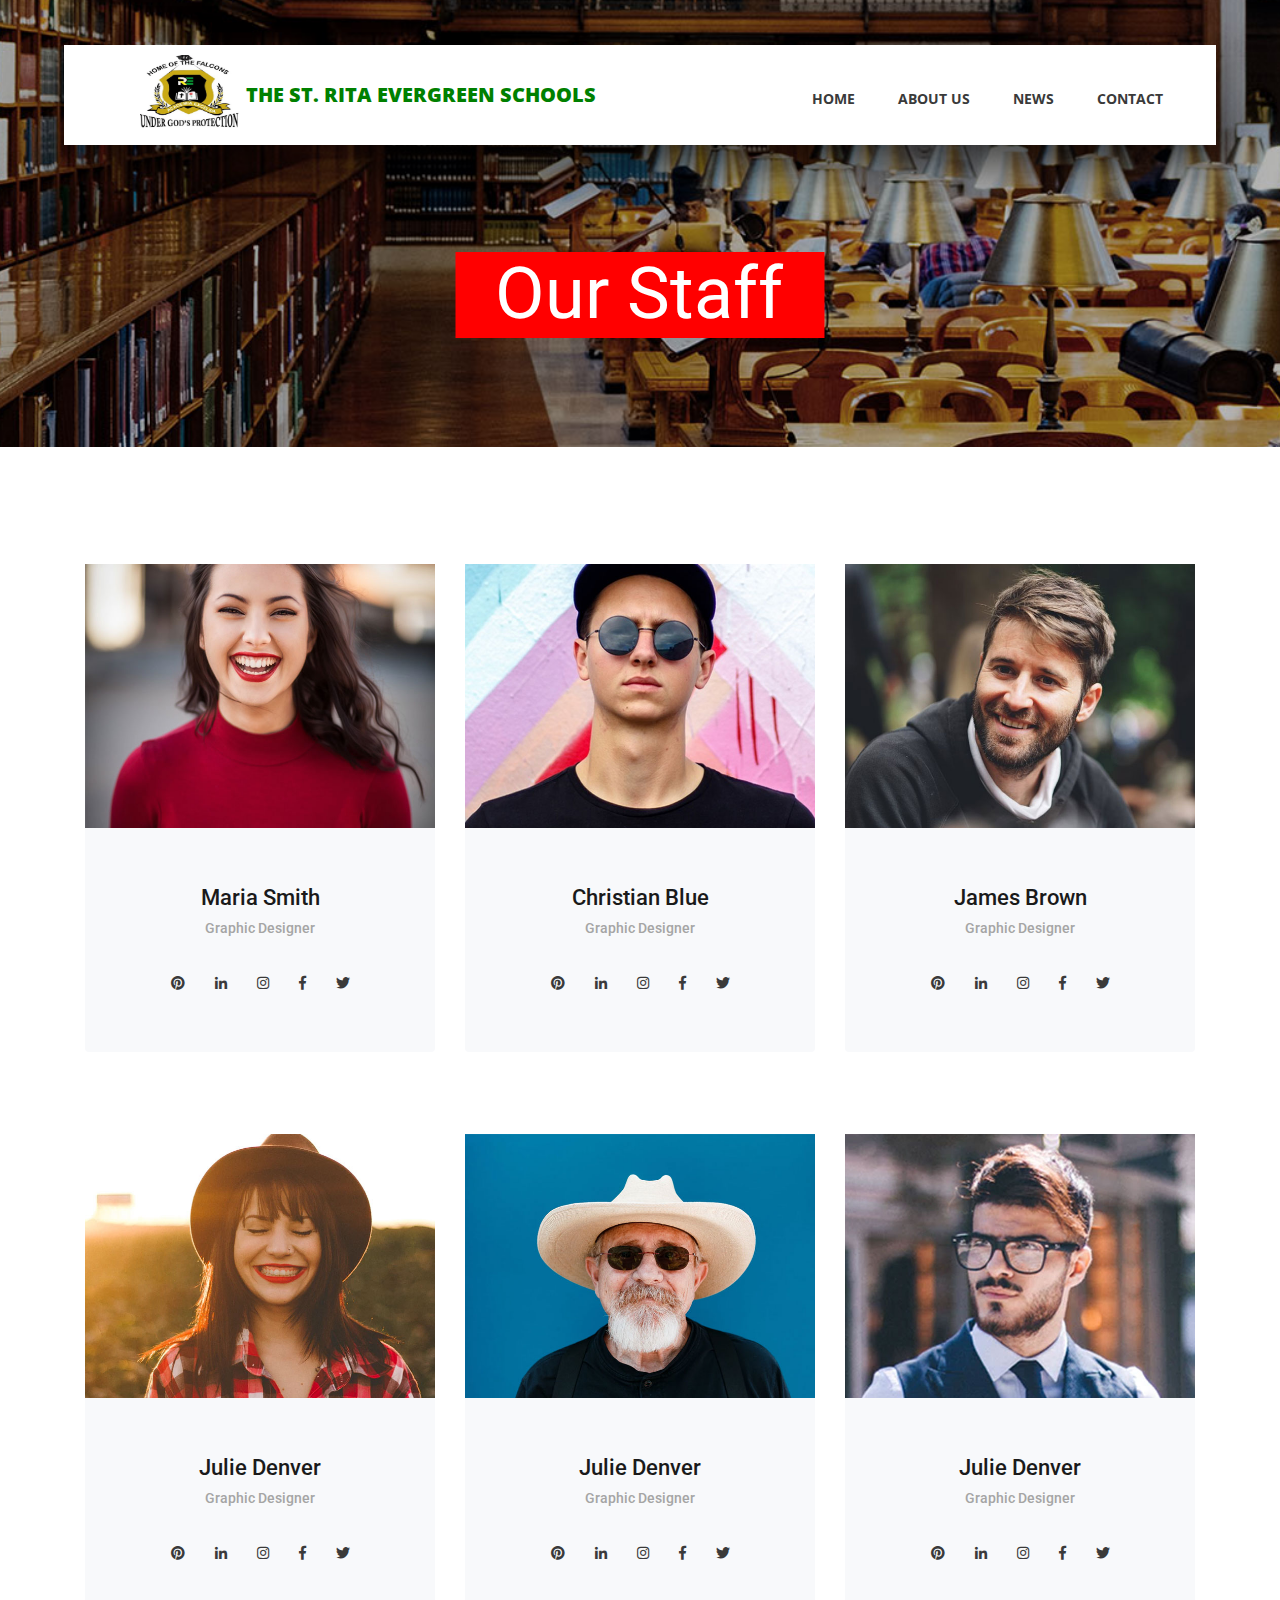
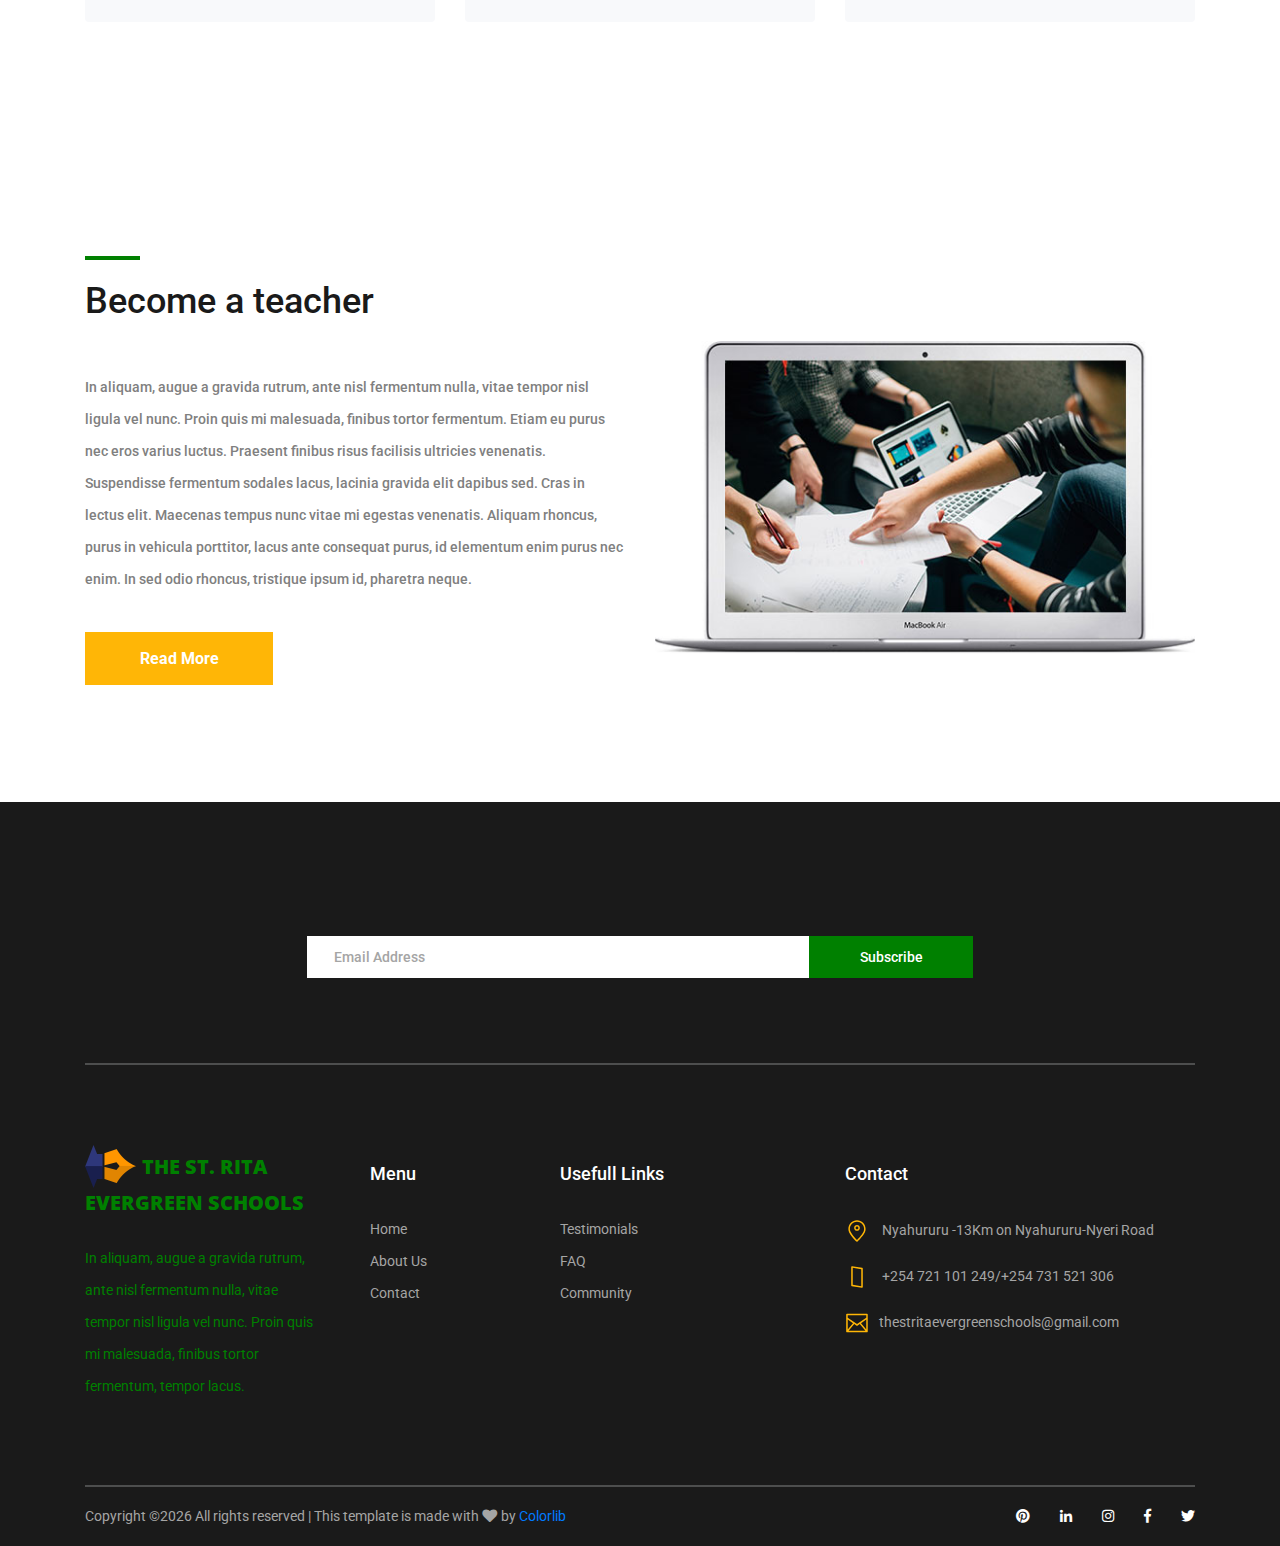
<file: teachers.html>
<!DOCTYPE html>
<html lang="en">
<head>
<title>The St. Rita Evergreen Schools - Teachers</title>
<meta charset="utf-8">
<meta http-equiv="X-UA-Compatible" content="IE=edge">
<meta name="description" content="Course Project">
<meta name="viewport" content="width=device-width, initial-scale=1">
<link rel="stylesheet" type="text/css" href="styles/bootstrap4/bootstrap.min.css">
<link href="plugins/fontawesome-free-5.0.1/css/fontawesome-all.css" rel="stylesheet" type="text/css">

<link rel="stylesheet" type="text/css" href="styles/teachers_styles.css">
<link rel="stylesheet" type="text/css" href="styles/teachers_responsive.css">

</head>
<body>

<div class="super_container">

	<!-- Header -->

	<header class="header d-flex flex-row">
		<div class="header_content d-flex flex-row align-items-center">
			<!-- Logo -->
			<div class="logo_container">
				<div class="logo">
					<img src="images/logo.jpeg" width="100px" height="80px" alt="">
					<span>The St. Rita Evergreen Schools</span>
				</div>
			</div>

			<!-- Main Navigation -->
			<nav class="main_nav_container">
				<div class="main_nav">
					<ul class="main_nav_list">
						<li class="main_nav_item"><a href="index.html">home</a></li>
						<li class="main_nav_item"><a href="about.html">about us</a></li>
						<li class="main_nav_item"><a href="news.html">news</a></li>
						<li class="main_nav_item"><a href="contact.html">contact</a></li>
					</ul>
				</div>
			</nav>
		</div>
		<div class="header_side d-flex flex-row justify-content-center align-items-center">
			<a  href="donation.html" class="donate_btn">DONATE</a>
		</div>

		<!-- Hamburger -->
		<div class="hamburger_container">
			<i class="fas fa-bars trans_200"></i>
		</div>

	</header>
	
	<!-- Menu -->
	<div class="menu_container menu_mm">

		<!-- Menu Close Button -->
		<div class="menu_close_container">
			<div class="menu_close"></div>
		</div>

		<!-- Menu Items -->
		<div class="menu_inner menu_mm">
			<div class="menu menu_mm">
				<ul class="menu_list menu_mm">
					<li class="menu_item menu_mm"><a href="index.html">Home</a></li>
					<li class="menu_item menu_mm"><a href="about.html">About us</a></li>
					<li class="menu_item menu_mm"><a href="news.html">News</a></li>
					<li class="menu_item menu_mm"><a href="contact.html">Contact</a></li>
				</ul>

				<!-- Menu Social -->
				
				<div class="menu_social_container menu_mm">
					<ul class="menu_social menu_mm">
						<li class="menu_social_item menu_mm"><a href="#"><i class="fab fa-pinterest"></i></a></li>
						<li class="menu_social_item menu_mm"><a href="#"><i class="fab fa-linkedin-in"></i></a></li>
						<li class="menu_social_item menu_mm"><a href="#"><i class="fab fa-instagram"></i></a></li>
						<li class="menu_social_item menu_mm"><a href="#"><i class="fab fa-facebook-f"></i></a></li>
						<li class="menu_social_item menu_mm"><a href="#"><i class="fab fa-twitter"></i></a></li>
					</ul>
				</div>

				<div class="menu_copyright menu_mm">The St. Rita Evergreen Schools All rights reserved</div>
			</div>

		</div>

	</div>
	
	<!-- Home -->

	<div class="home">
		<div class="home_background_container prlx_parent">
			<div class="home_background prlx" style="background-image:url(images/teachers_background.jpg)"></div>
		</div>
		<div class="home_content">
			<h1>Our Staff</h1>
		</div>
	</div>

	<!-- Teachers -->

	<div class="teachers page_section">
		<div class="container">
			<div class="row">
				
				<!-- Teacher -->
				<div class="col-lg-4 teacher">
					<div class="card">
						<div class="card_img">
							<div class="card_plus trans_200 text-center"><a href="#">+</a></div>
							<img class="card-img-top trans_200" src="images/teacher_1.jpg" alt="https://unsplash.com/@michaeldam">
						</div>
						<div class="card-body text-center">
							<div class="card-title"><a href="#">Maria Smith</a></div>
							<div class="card-text">Graphic Designer</div>
							<div class="teacher_social">
								<ul class="menu_social">
									<li class="menu_social_item"><a href="#"><i class="fab fa-pinterest"></i></a></li>
									<li class="menu_social_item"><a href="#"><i class="fab fa-linkedin-in"></i></a></li>
									<li class="menu_social_item"><a href="#"><i class="fab fa-instagram"></i></a></li>
									<li class="menu_social_item"><a href="#"><i class="fab fa-facebook-f"></i></a></li>
									<li class="menu_social_item"><a href="#"><i class="fab fa-twitter"></i></a></li>
								</ul>
							</div>
						</div>
					</div>
				</div>

				<!-- Teacher -->
				<div class="col-lg-4 teacher">
					<div class="card">
						<div class="card_img">
							<div class="card_plus trans_200 text-center"><a href="#">+</a></div>
							<img class="card-img-top trans_200" src="images/teacher_2.jpg" alt="https://unsplash.com/@jcpeacock">
						</div>
						<div class="card-body text-center">
							<div class="card-title"><a href="#">Christian Blue</a></div>
							<div class="card-text">Graphic Designer</div>
							<div class="teacher_social">
								<ul class="menu_social">
									<li class="menu_social_item"><a href="#"><i class="fab fa-pinterest"></i></a></li>
									<li class="menu_social_item"><a href="#"><i class="fab fa-linkedin-in"></i></a></li>
									<li class="menu_social_item"><a href="#"><i class="fab fa-instagram"></i></a></li>
									<li class="menu_social_item"><a href="#"><i class="fab fa-facebook-f"></i></a></li>
									<li class="menu_social_item"><a href="#"><i class="fab fa-twitter"></i></a></li>
								</ul>
							</div>
						</div>
					</div>
				</div>

				<!-- Teacher -->
				<div class="col-lg-4 teacher">
					<div class="card">
						<div class="card_img">
							<div class="card_plus trans_200 text-center"><a href="#">+</a></div>
							<img class="card-img-top trans_200" src="images/teacher_3.jpg" alt="https://unsplash.com/photos/n8jeOSxCRfQ">
						</div>
						<div class="card-body text-center">
							<div class="card-title"><a href="#">James Brown</a></div>
							<div class="card-text">Graphic Designer</div>
							<div class="teacher_social">
								<ul class="menu_social">
									<li class="menu_social_item"><a href="#"><i class="fab fa-pinterest"></i></a></li>
									<li class="menu_social_item"><a href="#"><i class="fab fa-linkedin-in"></i></a></li>
									<li class="menu_social_item"><a href="#"><i class="fab fa-instagram"></i></a></li>
									<li class="menu_social_item"><a href="#"><i class="fab fa-facebook-f"></i></a></li>
									<li class="menu_social_item"><a href="#"><i class="fab fa-twitter"></i></a></li>
								</ul>
							</div>
						</div>
					</div>
				</div>

				<!-- Teacher -->
				<div class="col-lg-4 teacher">
					<div class="card">
						<div class="card_img">
							<div class="card_plus trans_200 text-center"><a href="#">+</a></div>
							<img class="card-img-top trans_200" src="images/teacher_4.jpg" alt="https://unsplash.com/@seteales">
						</div>
						<div class="card-body text-center">
							<div class="card-title"><a href="#">Julie Denver</a></div>
							<div class="card-text">Graphic Designer</div>
							<div class="teacher_social">
								<ul class="menu_social">
									<li class="menu_social_item"><a href="#"><i class="fab fa-pinterest"></i></a></li>
									<li class="menu_social_item"><a href="#"><i class="fab fa-linkedin-in"></i></a></li>
									<li class="menu_social_item"><a href="#"><i class="fab fa-instagram"></i></a></li>
									<li class="menu_social_item"><a href="#"><i class="fab fa-facebook-f"></i></a></li>
									<li class="menu_social_item"><a href="#"><i class="fab fa-twitter"></i></a></li>
								</ul>
							</div>
						</div>
					</div>
				</div>

				<!-- Teacher -->
				<div class="col-lg-4 teacher">
					<div class="card">
						<div class="card_img">
							<div class="card_plus trans_200 text-center"><a href="#">+</a></div>
							<img class="card-img-top trans_200" src="images/teacher_5.jpg" alt="https://unsplash.com/@jaredsluyter">
						</div>
						<div class="card-body text-center">
							<div class="card-title"><a href="#">Julie Denver</a></div>
							<div class="card-text">Graphic Designer</div>
							<div class="teacher_social">
								<ul class="menu_social">
									<li class="menu_social_item"><a href="#"><i class="fab fa-pinterest"></i></a></li>
									<li class="menu_social_item"><a href="#"><i class="fab fa-linkedin-in"></i></a></li>
									<li class="menu_social_item"><a href="#"><i class="fab fa-instagram"></i></a></li>
									<li class="menu_social_item"><a href="#"><i class="fab fa-facebook-f"></i></a></li>
									<li class="menu_social_item"><a href="#"><i class="fab fa-twitter"></i></a></li>
								</ul>
							</div>
						</div>
					</div>
				</div>

				<!-- Teacher -->
				<div class="col-lg-4 teacher">
					<div class="card">
						<div class="card_img">
							<div class="card_plus trans_200 text-center"><a href="#">+</a></div>
							<img class="card-img-top trans_200" src="images/teacher_6.jpg" alt="https://unsplash.com/@mehdizadeh">
						</div>
						<div class="card-body text-center">
							<div class="card-title"><a href="#">Julie Denver</a></div>
							<div class="card-text">Graphic Designer</div>
							<div class="teacher_social">
								<ul class="menu_social">
									<li class="menu_social_item"><a href="#"><i class="fab fa-pinterest"></i></a></li>
									<li class="menu_social_item"><a href="#"><i class="fab fa-linkedin-in"></i></a></li>
									<li class="menu_social_item"><a href="#"><i class="fab fa-instagram"></i></a></li>
									<li class="menu_social_item"><a href="#"><i class="fab fa-facebook-f"></i></a></li>
									<li class="menu_social_item"><a href="#"><i class="fab fa-twitter"></i></a></li>
								</ul>
							</div>
						</div>
					</div>
				</div>

			</div>
		</div>
	</div>

	<!-- Become -->

	<div class="become">
		<div class="container">
			<div class="row row-eq-height">

				<div class="col-lg-6 order-2 order-lg-1">
					<div class="become_title">
						<h1>Become a teacher</h1>
					</div>
					<p class="become_text">In aliquam, augue a gravida rutrum, ante nisl fermentum nulla, vitae tempor nisl ligula vel nunc. Proin quis mi malesuada, finibus tortor fermentum. Etiam eu purus nec eros varius luctus. Praesent finibus risus facilisis ultricies venenatis. Suspendisse fermentum sodales lacus, lacinia gravida elit dapibus sed. Cras in lectus elit. Maecenas tempus nunc vitae mi egestas venenatis. Aliquam rhoncus, purus in vehicula porttitor, lacus ante consequat purus, id elementum enim purus nec enim. In sed odio rhoncus, tristique ipsum id, pharetra neque.</p>
					<div class="become_button text-center trans_200">
						<a href="#">Read More</a>
					</div>
				</div>

				<div class="col-lg-6 order-1 order-lg-2">
					<div class="become_image">
						<img src="images/become.jpg" alt="">
					</div>
				</div>
				
			</div>
		</div>
	</div>

	<!-- Footer -->

	<footer class="footer">
		<div class="container">
			
			<!-- Newsletter -->

			<div class="newsletter">
				<div class="row">
					<div class="col text-center">
						<div class="newsletter_form_container mx-auto">
							<form action="post">
								<div class="newsletter_form d-flex flex-md-row flex-column flex-xs-column align-items-center justify-content-center">
									<input id="newsletter_email" class="newsletter_email" type="email" placeholder="Email Address" required="required" data-error="Valid email is required.">
									<button id="newsletter_submit" type="submit" class="newsletter_submit_btn trans_300" value="Submit">Subscribe</button>
								</div>
							</form>
						</div>
					</div>
				</div>

			</div>

			<!-- Footer Content -->

			<div class="footer_content">
				<div class="row">

					<!-- Footer Column - About -->
					<div class="col-lg-3 footer_col">

						<!-- Logo -->
						<div class="logo_container">
							<div class="logo">
								<img src="images/logo.png" alt="">
								<span>The St. Rita Evergreen Schools</span>
							</div>
						</div>

						<p class="footer_about_text">In aliquam, augue a gravida rutrum, ante nisl fermentum nulla, vitae tempor nisl ligula vel nunc. Proin quis mi malesuada, finibus tortor fermentum, tempor lacus.</p>

					</div>

					<!-- Footer Column - Menu -->

					<div class="col-lg-2 footer_col">
						<div class="footer_column_title">Menu</div>
						<div class="footer_column_content">
							<ul>
								<li class="footer_list_item"><a href="index.html">Home</a></li>
								<li class="footer_list_item"><a href="about.html">About Us</a></li>
								<li class="footer_list_item"><a href="contact.html">Contact</a></li>
							</ul>
						</div>
					</div>

					<!-- Footer Column - Usefull Links -->

					<div class="col-lg-3 footer_col">
						<div class="footer_column_title">Usefull Links</div>
						<div class="footer_column_content">
							<ul>
								<li class="footer_list_item"><a href="#">Testimonials</a></li>
								<li class="footer_list_item"><a href="#">FAQ</a></li>
								<li class="footer_list_item"><a href="#">Community</a></li>
							</ul>
						</div>
					</div>

					<!-- Footer Column - Contact -->

					<div class="col-lg-4 footer_col">
						<div class="footer_column_title">Contact</div>
						<div class="footer_column_content">
							<ul>
								<li class="footer_contact_item">
									<div class="footer_contact_icon">
										<img src="images/placeholder.svg" alt="https://www.flaticon.com/authors/lucy-g">
									</div>
									Nyahururu -13Km on Nyahururu-Nyeri Road
								</li>
								<li class="footer_contact_item">
									<div class="footer_contact_icon">
										<img src="images/smartphone.svg" alt="https://www.flaticon.com/authors/lucy-g">
									</div>
									+254 721 101 249/+254 731 521 306
								</li>
								<li class="footer_contact_item">
									<div class="footer_contact_icon">
										<img src="images/envelope.svg" alt="https://www.flaticon.com/authors/lucy-g">
									</div>thestritaevergreenschools@gmail.com
								</li>
							</ul>
						</div>
					</div>

				</div>
			</div>

			<!-- Footer Copyright -->

			<div class="footer_bar d-flex flex-column flex-sm-row align-items-center">
				<div class="footer_copyright">
					<span><!-- Link back to Colorlib can't be removed. Template is licensed under CC BY 3.0. -->
Copyright &copy;<script>document.write(new Date().getFullYear());</script> All rights reserved | This template is made with <i class="fa fa-heart" aria-hidden="true"></i> by <a href="https://colorlib.com" target="_blank">Colorlib</a>
<!-- Link back to Colorlib can't be removed. Template is licensed under CC BY 3.0. --></span>
				</div>
				<div class="footer_social ml-sm-auto">
					<ul class="menu_social">
						<li class="menu_social_item"><a href="#"><i class="fab fa-pinterest"></i></a></li>
						<li class="menu_social_item"><a href="#"><i class="fab fa-linkedin-in"></i></a></li>
						<li class="menu_social_item"><a href="#"><i class="fab fa-instagram"></i></a></li>
						<li class="menu_social_item"><a href="#"><i class="fab fa-facebook-f"></i></a></li>
						<li class="menu_social_item"><a href="#"><i class="fab fa-twitter"></i></a></li>
					</ul>
				</div>
			</div>

		</div>
	</footer>

</div>

<script src="js/jquery-3.2.1.min.js"></script>
<script src="styles/bootstrap4/popper.js"></script>
<script src="styles/bootstrap4/bootstrap.min.js"></script>
<script src="plugins/greensock/TweenMax.min.js"></script>
<script src="plugins/greensock/TimelineMax.min.js"></script>
<script src="plugins/scrollmagic/ScrollMagic.min.js"></script>
<script src="plugins/greensock/animation.gsap.min.js"></script>
<script src="plugins/greensock/ScrollToPlugin.min.js"></script>
<script src="plugins/scrollTo/jquery.scrollTo.min.js"></script>
<script src="plugins/easing/easing.js"></script>
<script src="js/teachers_custom.js"></script>

</body>
</html>
</file>
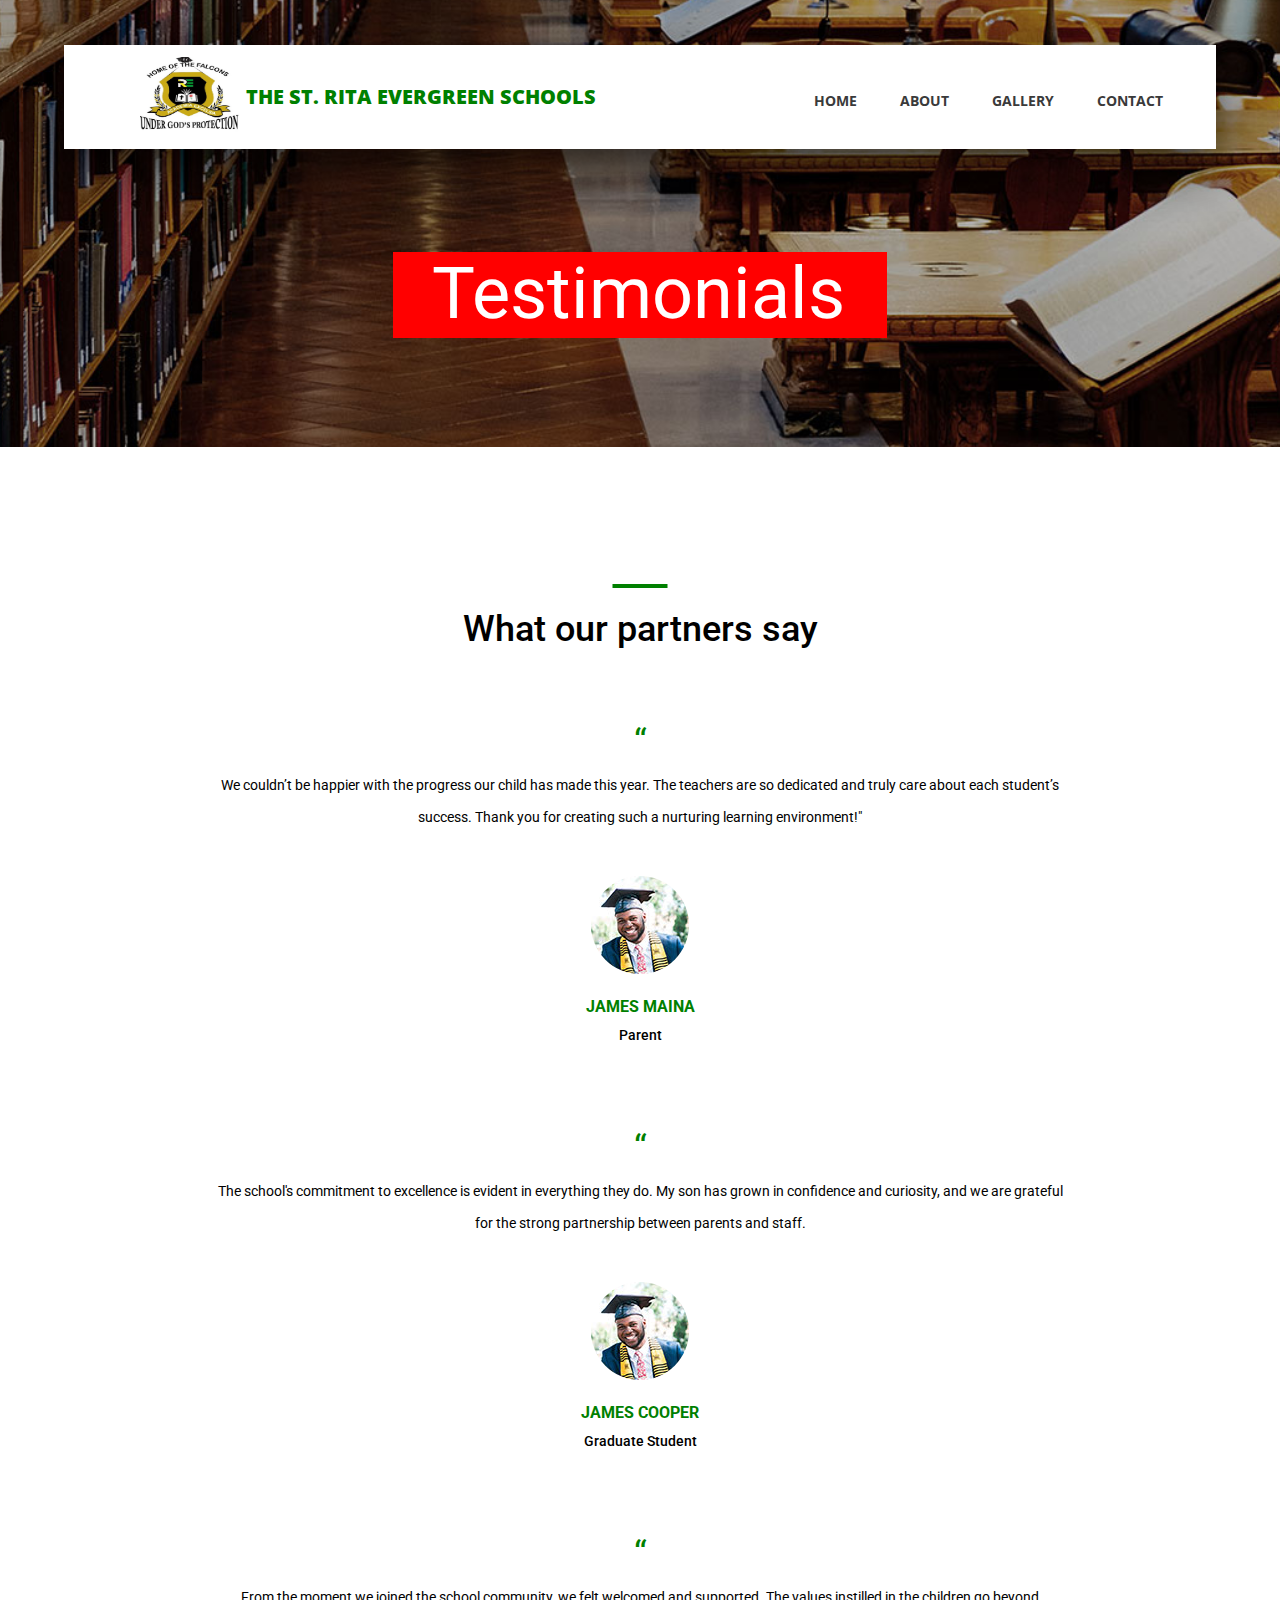
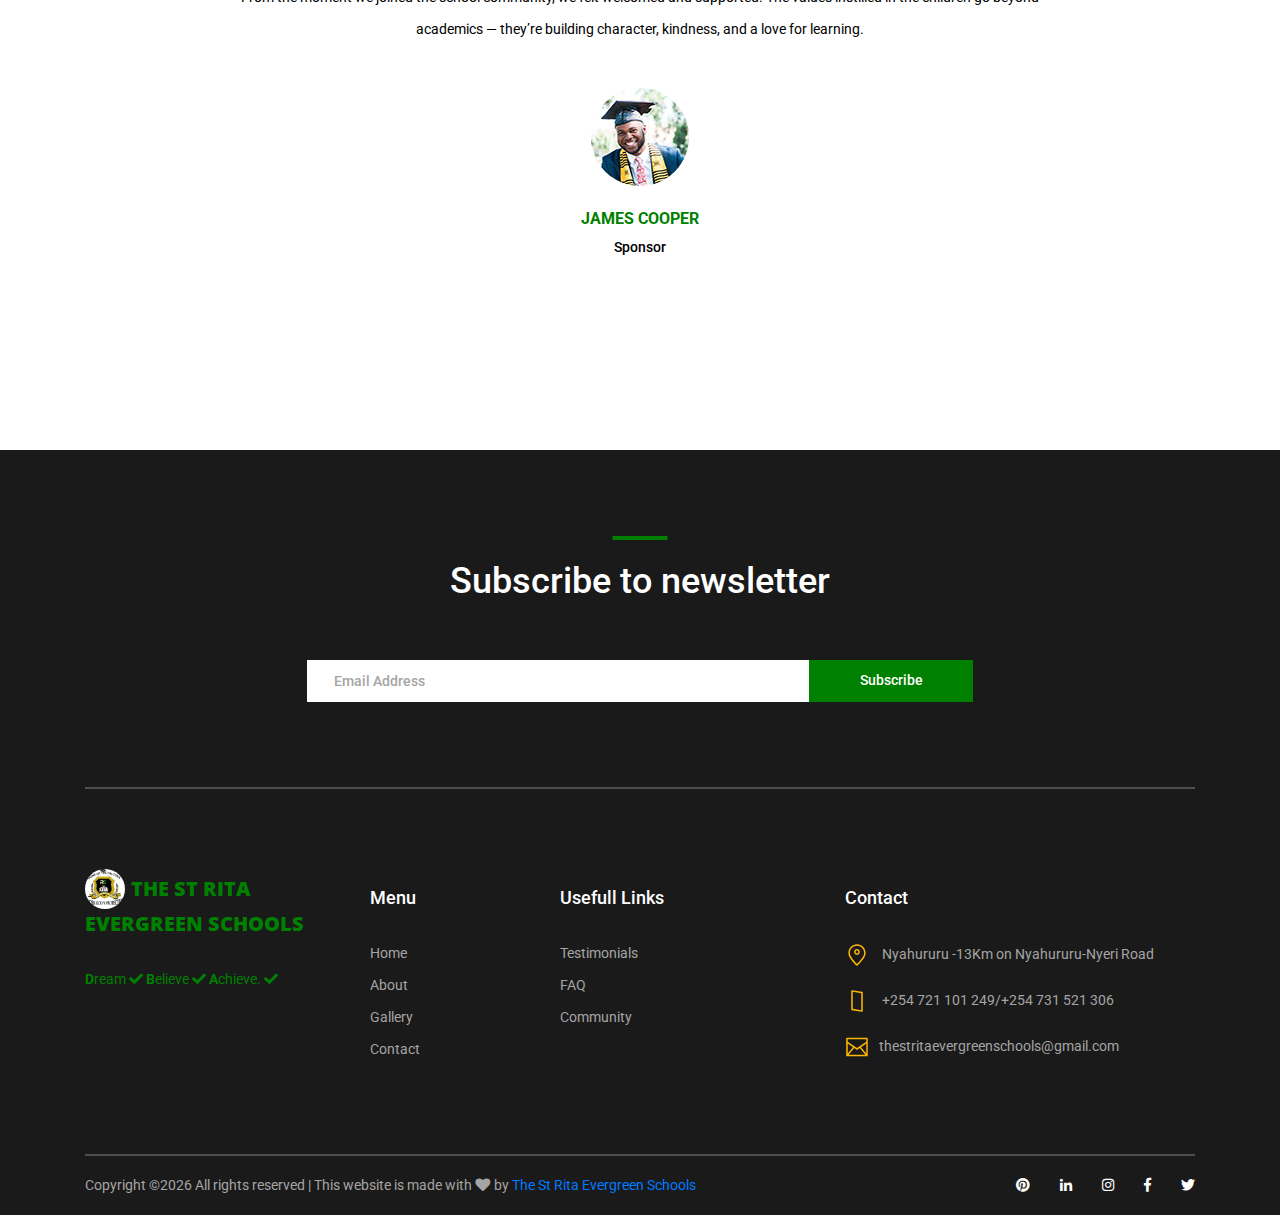
<file: testimonials.html>
<!DOCTYPE html>
<html lang="en">
<head>
    <meta name="viewport" content="width=device-width, initial-scale=1.0">
    <title>The ST. Rita Evergreen Schools</title>
    <meta charset="utf-8">
    <meta http-equiv="X-UA-Compatible" content="IE=edge">
    <meta name="description" content="Course Project">
    <meta name="viewport" content="width=device-width, initial-scale=1">
    <link rel="stylesheet" type="text/css" href="styles/bootstrap4/bootstrap.min.css">
    <link href="plugins/fontawesome-free-5.0.1/css/fontawesome-all.css" rel="stylesheet" type="text/css">
    <link rel="stylesheet" type="text/css" href="styles/news_post_styles.css">
    <link rel="stylesheet" type="text/css" href="styles/news_post_responsive.css">
<body>
    <div class="super_container">

        <!-- Header -->

        <header class="header d-flex flex-row">
            <div class="header_content d-flex flex-row align-items-center">
                <!-- Logo -->
                <div class="logo_container">
                    <div class="logo">
                        <img src="images/logo.jpeg" height="80px" width="100px" alt="">
                        <span>The St. Rita Evergreen Schools</span>
                    </div>
                </div>

                <!-- Main Navigation -->
                <nav class="main_nav_container">
                    <div class="main_nav">
                        <ul class="main_nav_list">
                            <li class="main_nav_item"><a href="index.html">home</a></li>
                            <li class="main_nav_item"><a href="about.html">about</a></li>
                            <li class="main_nav_item"><a href="gallery.html">Gallery</a></li>
                            <li class="main_nav_item"><a href="contact.html">contact</a></li>
                        </ul>
                    </div>
                </nav>
            </div>
            <div class="header_side d-flex flex-row justify-content-center align-items-center">
                <img src="images/phone-call.svg" alt="">
                <span>+254 721 101 249</span>
            </div>

            <!-- Hamburger -->
            <div class="hamburger_container">
                <i class="fas fa-bars trans_200"></i>
            </div>

        </header>
        <!-- Menu -->
        <div class="menu_container menu_mm">

            <!-- Menu Close Button -->
            <div class="menu_close_container">
                <div class="menu_close"></div>
            </div>

            <!-- Menu Items -->
            <div class="menu_inner menu_mm">
                <div class="menu menu_mm">
                    <ul class="menu_list menu_mm">
                        <li class="menu_item menu_mm"><a href="index.html">Home</a></li>
                        <li class="menu_item menu_mm"><a href="about.html">About</a></li>
                        <li class="menu_item menu_mm"><a href="gallery.html">Gallery</a></li>
                        <li class="menu_item menu_mm"><a href="contact.html">Contact</a></li>
                    </ul>

                    <!-- Menu Social -->
                    
                    <div class="menu_social_container menu_mm">
                        <ul class="menu_social menu_mm">
                            <li class="menu_social_item menu_mm"><a href="#"><i class="fab fa-pinterest"></i></a></li>
                            <li class="menu_social_item menu_mm"><a href="#"><i class="fab fa-linkedin-in"></i></a></li>
                            <li class="menu_social_item menu_mm"><a href="#"><i class="fab fa-instagram"></i></a></li>
                            <li class="menu_social_item menu_mm"><a href="#"><i class="fab fa-facebook-f"></i></a></li>
                            <li class="menu_social_item menu_mm"><a href="#"><i class="fab fa-twitter"></i></a></li>
                        </ul>
                    </div>

                    <div class="menu_copyright menu_mm">The St. Rita Evergreen Schools All rights reserved</div>
                </div>

            </div>

        </div>
        <!-- Home -->
        <div class="home">
            <div class="home_background_container prlx_parent">
                <div class="home_background prlx" style="background-image:url(images/news_background.jpg)"></div>
            </div>
            <div class="home_content">
                <h1>Testimonials</h1>
            </div>
        </div>
        <!-- Testimonials -->
        <div class="testimonials page_section">
            <div class="container">
                <div class="row">
                    <div class="col">
                        <div class="section_title text-center">
                            <h1>What our partners say</h1>
                        </div>
                    </div>
                </div>
                <div class="row">
				<div class="col-lg-10 offset-lg-1">
					
					<div class="testimonials_slider_container">

						<!-- Testimonials Slider -->
						<div class="owl-carousel owl-theme testimonials_slider">
							
							<!-- Testimonials Item -->
							<div class="owl-item">
								<div class="testimonials_item text-center">
									<div class="quote">“</div>
									<p class="testimonials_text">
                                      We couldn’t be happier with the progress our child has made this year. The teachers are so dedicated and truly care about each student’s success. Thank you for creating such a nurturing learning environment!"
                                    </p>
									<div class="testimonial_user">
										<div class="testimonial_image mx-auto">
											<img src="images/testimonials_user.jpg" alt="">
										</div>
										<div class="testimonial_name">James Maina</div>
										<div class="testimonial_title">Parent</div>
									</div>
								</div>
							</div>

							<!-- Testimonials Item -->
							<div class="owl-item">
								<div class="testimonials_item text-center">
									<div class="quote">“</div>
									<p class="testimonials_text">
                                        The school's commitment to excellence is evident in everything they do. My son has grown in confidence and curiosity, and we are grateful for the strong partnership between parents and staff.</p>
									<div class="testimonial_user">
										<div class="testimonial_image mx-auto">
											<img src="images/testimonials_user.jpg" alt="">
										</div>
										<div class="testimonial_name">james cooper</div>
										<div class="testimonial_title">Graduate Student</div>
									</div>
								</div>
							</div>

							<!-- Testimonials Item -->
							<div class="owl-item">
								<div class="testimonials_item text-center">
									<div class="quote">“</div>
									<p class="testimonials_text">
                                       From the moment we joined the school community, we felt welcomed and supported. The values instilled in the children go beyond academics — 
                                       they’re building character, kindness, and a love for learning.</p>
									<div class="testimonial_user">
										<div class="testimonial_image mx-auto">
											<img src="images/testimonials_user.jpg" alt="">
										</div>
										<div class="testimonial_name">james cooper</div>
										<div class="testimonial_title">Sponsor</div>
									</div>
								</div>
							</div>

						</div>

					</div>
				</div>
			</div>
        </div>
    </div>
     <footer class="footer">
    <div class="container">
        <!-- Newsletter -->
        <div class="newsletter">
            <div class="row">
                <div class="col">
                    <div class="section_title text-center">
                        <h1>Subscribe to newsletter</h1>
                    </div>
                </div>
            </div>
            <div class="row">
                <div class="col text-center">
                    <div class="newsletter_form_container mx-auto">
                        <form action="post">
                            <div class="newsletter_form d-flex flex-md-row flex-column flex-xs-column align-items-center justify-content-center">
                                <input id="newsletter_email" class="newsletter_email" type="email" placeholder="Email Address" required="required" data-error="Valid email is required.">
                                <button id="newsletter_submit" type="submit" class="newsletter_submit_btn trans_300" value="Submit">Subscribe</button>
                            </div>
                        </form>
                    </div>
                </div>
            </div>
        </div>
        <!-- Footer Content -->

        <div class="footer_content">
            <div class="row">

                <!-- Footer Column - About -->
                <div class="col-lg-3 footer_col">

                    <!-- Logo -->
                    <div class="logo_container">
                        <div class="logo">
                            <img src="images/logo.jpeg" alt="" height="40" width="40" style="border-radius:20px">
                            <span>The St rita evergreen schools</span>
                        </div>
                    </div>

                    <p class="footer_about_text">
                        <b class="motto">D</b>ream
                        <i class="fa fa-check" aria-hidden="true"></i>
                        <b class="motto">B</b>elieve
                        <i class="fa fa-check" aria-hidden="true"></i>
                        <b class="motto">A</b>chieve.
                        <i class="fa fa-check" aria-hidden="true"></i>

                    </p>

                </div>

                <!-- Footer Column - Menu -->

                <div class="col-lg-2 footer_col">
                    <div class="footer_column_title">Menu</div>
                    <div class="footer_column_content">
                        <ul>
                            <li class="footer_list_item"><a href="index.html">Home</a></li>
                            <li class="footer_list_item"><a href="about.html">About</a></li>
                            <li class="footer_list_item"><a href="gallery.html">Gallery</a></li>
                            <li class="footer_list_item"><a href="#">Contact</a></li>
                        </ul>
                    </div>
                </div>

                <!-- Footer Column - Usefull Links -->

                <div class="col-lg-3 footer_col">
                    <div class="footer_column_title">Usefull Links</div>
                    <div class="footer_column_content">
                        <ul>
                            <li class="footer_list_item"><a href="testimonials.html">Testimonials</a></li>
                            <li class="footer_list_item"><a href="faq.html">FAQ</a></li>
                            <li class="footer_list_item"><a href="#">Community</a></li>
                        </ul>
                    </div>
                </div>

                <!-- Footer Column - Contact -->

                <div class="col-lg-4 footer_col">
                    <div class="footer_column_title">Contact</div>
                    <div class="footer_column_content">
                        <ul>
                            <li class="footer_contact_item">
                                <div class="footer_contact_icon">
                                    <img src="images/placeholder.svg" alt="https://www.flaticon.com/authors/lucy-g">
                                </div>
                                Nyahururu -13Km on Nyahururu-Nyeri Road
                            </li>
                            <li class="footer_contact_item">
                                <div class="footer_contact_icon">
                                    <img src="images/smartphone.svg" alt="https://www.flaticon.com/authors/lucy-g">
                                </div>
                                +254 721 101 249/+254 731 521 306

                            </li>
                            <li class="footer_contact_item">
                                <div class="footer_contact_icon">
                                    <img src="images/envelope.svg" alt="https://www.flaticon.com/authors/lucy-g">
                                </div>thestritaevergreenschools@gmail.com
                            </li>
                        </ul>
                    </div>
                </div>

            </div>
        </div>
        
        <!-- Footer Copyright -->

        <div class="footer_bar d-flex flex-column flex-sm-row align-items-center">
            <div class="footer_copyright">
                <span><!-- Link back to Colorlib can't be removed. Template is licensed under CC BY 3.0. -->
                    Copyright &copy;<script>document.write(new Date().getFullYear());</script> 
                    All rights reserved | This website is made with <i class="fa fa-heart" aria-hidden="true"></i> by 
                    <a href="https://colorlib.com" target="_blank">The St Rita Evergreen Schools</a>
<!-- Link back to Colorlib can't be removed. Template is licensed under CC BY 3.0. --></span>
            </div>
            <div class="footer_social ml-sm-auto">
                <ul class="menu_social">
                    <li class="menu_social_item"><a href="#"><i class="fab fa-pinterest"></i></a></li>
                    <li class="menu_social_item"><a href="#"><i class="fab fa-linkedin-in"></i></a></li>
                    <li class="menu_social_item"><a href="#"><i class="fab fa-instagram"></i></a></li>
                    <li class="menu_social_item"><a href="#"><i class="fab fa-facebook-f"></i></a></li>
                    <li class="menu_social_item"><a href="#"><i class="fab fa-twitter"></i></a></li>
                </ul>
            </div>
        </div>

        </div>

        </footer>
    </div>
<script src="js/jquery-3.2.1.min.js"></script>
<script src="styles/bootstrap4/popper.js"></script>
<script src="styles/bootstrap4/bootstrap.min.js"></script>
<script src="plugins/greensock/TweenMax.min.js"></script>
<script src="plugins/greensock/TimelineMax.min.js"></script>
<script src="plugins/scrollmagic/ScrollMagic.min.js"></script>
<script src="plugins/greensock/animation.gsap.min.js"></script>
<script src="plugins/greensock/ScrollToPlugin.min.js"></script>
<script src="plugins/scrollTo/jquery.scrollTo.min.js"></script>
<script src="plugins/easing/easing.js"></script>
<script src="js/news_custom.js"></script>

    
</body>
</html>
</file>
<file: styles/teachers_styles.css>
@charset "utf-8";
/* CSS Document */

/******************************

COLOR PALETTE




[Table of Contents]

1. Fonts
2. Body and some general stuff
3. Header
	3.1 Logo
	3.2 Main Nav
	3.3 Header Side
	3.4 Hamburger
4. Menu
	4.1 Menu Social
	4.2 Menu copyright
5. Home
7. Page Section
8. Buttons
9. Teachers
10. Milestones
11. Become
12. Footer
	12.1 Newsletter
	12.2 Footer Content
	12.3 Footer Copyright


******************************/

/***********
1. Fonts
***********/

@import url('https://fonts.googleapis.com/css?family=Open+Sans:400,600,700,800|Roboto:400,500,700');

/*********************************
2. Body and some general stuff
*********************************/

*
{
	margin: 0;
	padding: 0;
	-webkit-font-smoothing: antialiased;
	-webkit-text-shadow: rgba(0,0,0,.01) 0 0 1px;
	text-shadow: rgba(0,0,0,.01) 0 0 1px;
}
body
{
	font-family: 'Roboto', sans-serif;
	font-size: 14px;
	font-weight: 400;
	background: #FFFFFF;
	color: #a5a5a5;
}
div
{
	display: block;
	position: relative;
	-webkit-box-sizing: border-box;
    -moz-box-sizing: border-box;
    box-sizing: border-box;
}
ul
{
	list-style: none;
	margin-bottom: 0px;
}
p
{
	font-family: 'Roboto', sans-serif;
	font-size: 14px;
	line-height: 2.29;
	font-weight: 400;
	color: #a5a5a5;
	-webkit-font-smoothing: antialiased;
	-webkit-text-shadow: rgba(0,0,0,.01) 0 0 1px;
	text-shadow: rgba(0,0,0,.01) 0 0 1px;
}
p a
{
	display: inline;
	position: relative;
	color: inherit;
	border-bottom: solid 1px #ffa07f;
	-webkit-transition: all 200ms ease;
	-moz-transition: all 200ms ease;
	-ms-transition: all 200ms ease;
	-o-transition: all 200ms ease;
	transition: all 200ms ease;
}
a, a:hover, a:visited, a:active, a:link
{
	text-decoration: none;
	-webkit-font-smoothing: antialiased;
	-webkit-text-shadow: rgba(0,0,0,.01) 0 0 1px;
	text-shadow: rgba(0,0,0,.01) 0 0 1px;
}
p a:active
{
	position: relative;
	color: #FF6347;
}
p a:hover
{
	color: #FFFFFF;
	background: #ffa07f;
}
p a:hover::after
{
	opacity: 0.2;
}
::selection
{
	background: #FFD266;
	color: #C88E00;
}
p::selection
{
	background: #FFD266;
	color: #C88E00;
}
h1{font-size: 36px;}
h2{font-size: 22px;}
h3{font-size: 18px;}
h4{font-size: 14px;}
h5{font-size: 11px;}
h1, h2, h3, h4, h5, h6
{
	font-family: 'Roboto', sans-serif;
	-webkit-font-smoothing: antialiased;
	-webkit-text-shadow: rgba(0,0,0,.01) 0 0 1px;
	text-shadow: rgba(0,0,0,.01) 0 0 1px;
}
h1::selection, 
h2::selection, 
h3::selection, 
h4::selection, 
h5::selection, 
h6::selection
{
	
}
::-webkit-input-placeholder
{
	font-size: 14px !important;
	font-weight: 500 !important;
	color: #a5a5a5 !important;
}
:-moz-placeholder /* older Firefox*/
{
	font-size: 14px !important;
	font-weight: 500 !important;
	color: #a5a5a5 !important;
}
::-moz-placeholder /* Firefox 19+ */ 
{
	font-size: 14px !important;
	font-weight: 500 !important;
	color: #a5a5a5 !important;
} 
:-ms-input-placeholder
{ 
	font-size: 14px !important;
	font-weight: 500 !important;
	color: #a5a5a5 !important;
}
::input-placeholder
{
	font-size: 14px !important;
	font-weight: 500 !important;
	color: #a5a5a5 !important;
}
.form-control
{
	color: #db5246;
}
section
{
	display: block;
	position: relative;
	box-sizing: border-box;
}
.clear
{
	clear: both;
}
.clearfix::before, .clearfix::after
{
	content: "";
	display: table;
}
.clearfix::after
{
	clear: both;
}
.clearfix
{
	zoom: 1;
}
.float_left
{
	float: left;
}
.float_right
{
	float: right;
}
.trans_200
{
	-webkit-transition: all 200ms ease;
	-moz-transition: all 200ms ease;
	-ms-transition: all 200ms ease;
	-o-transition: all 200ms ease;
	transition: all 200ms ease;
}
.trans_300
{
	-webkit-transition: all 300ms ease;
	-moz-transition: all 300ms ease;
	-ms-transition: all 300ms ease;
	-o-transition: all 300ms ease;
	transition: all 300ms ease;
}
.trans_400
{
	-webkit-transition: all 400ms ease;
	-moz-transition: all 400ms ease;
	-ms-transition: all 400ms ease;
	-o-transition: all 400ms ease;
	transition: all 400ms ease;
}
.trans_500
{
	-webkit-transition: all 500ms ease;
	-moz-transition: all 500ms ease;
	-ms-transition: all 500ms ease;
	-o-transition: all 500ms ease;
	transition: all 500ms ease;
}
.fill_height
{
	height: 100%;
}
.super_container
{
	width: 100%;
	overflow: hidden;
}
.prlx_parent
{
	overflow: hidden;
}
.prlx
{
	height: 130% !important;
}
.nopadding
{
	padding: 0px !important;
}

/*********************************
3. Header
*********************************/

.header
{
	position: fixed;
	top: 45px;
	left: 50%;
	-webkit-transform: translateX(-50%);
	-moz-transform: translateX(-50%);
	-ms-transform: translateX(-50%);
	-o-transform: translateX(-50%);
	transform: translateX(-50%);
	width: 1800px;
	height: 100px;
	background: #FFFFFF;
	z-index: 10;
	-webkit-transition: all 200ms ease;
	-moz-transition: all 200ms ease;
	-ms-transition: all 200ms ease;
	-o-transition: all 200ms ease;
	transition: all 200ms ease;
}
.header.scrolled
{	
	top: 15px;
}
.header.scrolled .header_content::before
{
	box-shadow: 0px 20px 49px rgba(0,0,0,0.17);
}
.header_content
{
	width: calc(100% - 279px);
	height: 100%;
}
.header_content::before
{
	display: block;
	position: absolute;
	top: 0;
	left: 0;
	width: 100%;
	height: 100%;
	content: '';
	box-shadow: 0px 20px 49px rgba(0,0,0,0.67);
	z-index: -1;
}

/*********************************
3.1 Logo
*********************************/

.logo_container
{
	display: inline-block;
	padding-left: 76px;
}
.logo span
{
	font-family: 'Open Sans', sans-serif;
	font-size: 20px;
	font-weight: 900;
	color: green;
	vertical-align: middle;
	text-transform: uppercase;
	margin-left: 3px;
}



/*********************************
3.2 Main Nav
*********************************/

.main_nav_container
{
	display: inline-block;
	margin-left: auto;
	padding-right: 93px;
}
.main_nav
{
	margin-top: 7px;
}
.main_nav_item
{
	display: inline-block;
	margin-right: 40px;
}
.main_nav_item:last-child
{
	margin-right: 0px;
}
.main_nav_item a
{
	font-family: 'Open Sans', sans-serif;
	font-size: 14px;
	text-transform: uppercase;
	font-weight: 700;
	color: #3a3a3a;
	-webkit-transition: all 200ms ease;
	-moz-transition: all 200ms ease;
	-ms-transition: all 200ms ease;
	-o-transition: all 200ms ease;
	transition: all 200ms ease;
}
.main_nav_item a:hover
{
	color: red;
}
.main_nav_item a.active{
	border-bottom: 3px solid #006400;
	
}


/*********************************
3.3 Header Side
*********************************/

.header_side
{
	width: 279px;
	height: 100%;
	background: #006400;
}
.header_side img
{
	width: 29px;
	height: 29px;
}
.header_side span
{
	display: block;
	position: relative;
	font-size: 18px;
	font-weight: 500;
	color: #FFFFFF;
	padding-left: 12px;
}
.header_side a{
	text-decoration: none;
	color: white;
}
.donate_btn {
	background-color:#006400;
	border: none;
	font-weight: 900;
	font-size: 18px;
}
.donate_btn:hover {
	font-size: 20px;
}

/*********************************
3.4 Hamburger
*********************************/

.hamburger_container
{
	position: absolute;
	top: 50%;
	-webkit-transform: translateY(-50%);
	-moz-transform: translateY(-50%);
	-ms-transform: translateY(-50%);
	-o-transform: translateY(-50%);
	transform: translateY(-50%);
	right: 20px;
	display: none;
	cursor: pointer;
}
.hamburger_container i
{
	font-size: 24px;
	padding: 10px;
	color: #3a3a3a;
}
.hamburger_container:hover i
{
	color: #ffb606;
}

/*********************************
4. Menu
*********************************/

.menu_container
{
	position: fixed;
	top: 0;
	right: -50vw;
	width: 50vw;
	height: 100vh;
	background: #FFFFFF;
	z-index: 12;
	-webkit-transition: all 0.6s ease;
	-moz-transition: all 0.6s ease;
	-ms-transition: all 0.6s ease;
	-o-transition: all 0.6s ease;
	transition: all 0.6s ease;
	visibility: hidden;
	opacity: 0;
}
.menu_container.active
{
	visibility: visible;
	opacity: 1;
	right: 0;
}
.menu
{
	position: absolute;
	top:150px;
	left: 0;
	padding-left: 15%;
}
.menu_list
{
	-webkit-transform: translateY(3.5rem);
	-moz-transform: translateY(3.5rem);
	-ms-transform: translateY(3.5rem);
	-o-transform: translateY(3.5rem);
	transform: translateY(3.5rem);
	-webkit-transition: all 200ms ease;
	-moz-transition: all 200ms ease;
	-ms-transition: all 200ms ease;
	-o-transition: all 200ms ease;
	transition: all 1000ms 600ms ease;
	opacity: 0;
}
.menu_container.active .menu_list
{
	-webkit-transform: translateY(0px);
	-moz-transform: translateY(0px);
	-ms-transform: translateY(0px);
	-o-transform: translateY(0px);
	transform: translateY(0px);
	opacity: 1;
}
.menu_item
{
	margin-bottom: 9px;
}
.menu_item a
{
	font-family: 'Open Sans', sans-serif;
	font-size: 36px;
	font-weight: 700;
	color: #3a3a3a;
	-webkit-transition: all 200ms ease;
	-moz-transition: all 200ms ease;
	-ms-transition: all 200ms ease;
	-o-transition: all 200ms ease;
	transition: all 200ms ease;
}
.menu_item a:hover
{
	color: red;
}
.menu_close_container
{
	position: absolute;
	top: 86px;
	right: 79px;
	width: 21px;
	height: 21px;
	cursor: pointer;
	-webkit-transform: rotate(45deg);
	-moz-transform: rotate(45deg);
	-ms-transform: rotate(45deg);
	-o-transform: rotate(45deg);
	transform: rotate(45deg);
}
.menu_close
{
	top: 9px;
	width: 21px;
	height: 3px;
	background: #3a3a3a;
	-webkit-transition: all 200ms ease;
	-moz-transition: all 200ms ease;
	-ms-transition: all 200ms ease;
	-o-transition: all 200ms ease;
	transition: all 200ms ease;
}
.menu_close::after
{
	display: block;
	position: absolute;
	top: -9px;
	left: 9px;
	content: '';
	width: 3px;
	height: 21px;
	background: #3a3a3a;
	-webkit-transition: all 200ms ease;
	-moz-transition: all 200ms ease;
	-ms-transition: all 200ms ease;
	-o-transition: all 200ms ease;
	transition: all 200ms ease;
}
.menu_close_container:hover .menu_close,
.menu_close_container:hover .menu_close::after
{
	background: #ffb606;
}
/*********************************
14. Events
*********************************/

.event_items
{
	margin-top: 68px;
}
.event_item
{
	margin-bottom: 56px;
}
.event_item:last-child
{
	margin-bottom: 0px;
}
.event_date
{
	width: 131px;
	height: 131px;
	border: solid 2px green;
	margin-bottom: 18px;
}
.event_day
{
	font-size: 48px;
	font-weight: 700;
	color: green;
	margin-bottom: 1px;
	line-height: 1;
}
.event_month
{
	font-size: 16px;
	font-weight: 700;
	color: green;
}
.event_name a
{
	font-size: 22px;
	font-weight: 500;
	color: #1a1a1a;
}
.event_name a:hover
{
	color: green;
}
.event_location
{
	font-size: 14px;
	font-weight: 500;
	color: #1a1a1a;
	margin-top: 2px;
}
.event_content p
{
	font-weight: 500;
	color: #a5a5a5;
	margin-top: 21px;
	margin-bottom: 13px;
}
.event_image
{

}
.event_image img
{
	width: 100%;
}

/*********************************
4.1 Menu Social
*********************************/

.menu_social_container
{
	margin-top: 100px;
	-webkit-transform: translateY(3.5rem);
	-moz-transform: translateY(3.5rem);
	-ms-transform: translateY(3.5rem);
	-o-transform: translateY(3.5rem);
	transform: translateY(3.5rem);
	-webkit-transition: all 1000ms 1000ms ease;
	-moz-transition: all 1000ms 1000ms ease;
	-ms-transition: all 1000ms 1000ms ease;
	-o-transition: all 1000ms 1000ms ease;
	transition: all 1000ms 1000ms ease;
	opacity: 0;
	padding-left: 4px;
}
.menu_social_item
{
	display: inline-block;
	margin-right: 27px;
}
.menu_social_item:last-child
{
	margin-right: 0px;
}
.menu_social_item a i
{
	color: #3a3a3a;
}
.menu_social_item a i:hover
{
	color: #ffb606;
}
.menu_container.active .menu_social_container
{
	-webkit-transform: translateY(0px);
	-moz-transform: translateY(0px);
	-ms-transform: translateY(0px);
	-o-transform: translateY(0px);
	transform: translateY(0px);
	opacity: 1;
}

/*********************************
4.2 Menu copyright
*********************************/

.menu_copyright
{
	margin-top: 60px;
	-webkit-transform: translateY(3.5rem);
	-moz-transform: translateY(3.5rem);
	-ms-transform: translateY(3.5rem);
	-o-transform: translateY(3.5rem);
	transform: translateY(3.5rem);
	-webkit-transition: all 1000ms 1200ms ease;
	-moz-transition: all 1000ms 1200ms ease;
	-ms-transition: all 1000ms 1200ms ease;
	-o-transition: all 1000ms 1200ms ease;
	transition: all 1000ms 1200ms ease;
	opacity: 0;
	padding-left: 3px;
}
.menu_container.active .menu_copyright
{
	-webkit-transform: translateY(0px);
	-moz-transform: translateY(0px);
	-ms-transform: translateY(0px);
	-o-transform: translateY(0px);
	transform: translateY(0px);
	opacity: 1;
}
/***************** Message **********/

.director_message{
	width: 100%;
	padding-top: 117px;
	color: yellow;
}

.director_image{
	border-radius: 50%;
	height: 150px;
	width: 150px;
}

.director_image img
{
	width: 100%;
	height: auto;
}

/*********************************
5. Home
*********************************/

.home
{
	width: 100%;
	height: 447px;
}
.home_background_container
{
	position: absolute;
	top: 0;
	left: 0;
	width: 100%;
	height: 100%;
}
.home_background
{
	width: 100%;
	height: 100%;
	background-repeat: no-repeat;
	background-size: cover;
	background-position: center center;
}
.home_content
{
	position: absolute;
	left: 50%;
	bottom: 109px;
	-webkit-transform: translateX(-50%);
	-moz-transform: translateX(-50%);
	-ms-transform: translateX(-50%);
	-o-transform: translateX(-50%);
	transform: translateX(-50%);
	background: red;
	padding-top: 24px;
	padding-bottom: 18px;
	padding-left: 39px;
	padding-right: 42px;
}
.home_content h1
{
	font-size: 72px;
	font-weight: 400;
	color: #FFFFFF;
	line-height: 0.5;
}

/*********************************
7. Page Section
*********************************/

.page_section
{
	padding-top: 117px;
	padding-bottom: 117px;
}
.section_title
{

}
.section_title h1
{
	display: block;
	color: #1a1a1a;
	font-weight: 500;
	padding-top: 24px;
}
.section_title h1::before
{
	display: block;
	position: absolute;
	top: 0;
	left: 50%;
	-webkit-transform: translateX(-50%);
	-moz-transform: translateX(-50%);
	-ms-transform: translateX(-50%);
	-o-transform: translateX(-50%);
	transform: translateX(-50%);
	width: 55px;
	height: 4px;
	content: '';
	background: green;
}

/*********************************
8. Buttons
*********************************/

.button
{
	cursor: pointer;
}
.button:hover
{
	box-shadow: 0px 10px 20px rgba(0,0,0,0.2);
}
.button a
{
	font-size: 14px;
	line-height: 48px;
	font-weight: 700;
	text-transform: uppercase;
}
.button_1
{
	width: 202px;
	height: 48px;
}

/*********************************
9. Teachers
*********************************/

.teacher
{
	margin-bottom: 82px;
}
.teacher:nth-last-child(-n+3)
{
	margin-bottom: 0px;
}
.card
{
	display: block;
	border: none;
	background: #f8f9fb;
}
.card:hover .card-img-top
{
	opacity: 0.6;
}
.card:hover .card_plus
{
	visibility: visible;
	opacity: 1;
	-webkit-transform: translate(-50%, -50%) scale(1);
	-moz-transform: translate(-50%, -50%) scale(1);
	-ms-transform: translate(-50%, -50%) scale(1);
	-o-transform: translate(-50%, -50%) scale(1);
	transform: translate(-50%, -50%) scale(1);
}
.card_img
{
	background: #1a1a1a;
}
.card-img-top
{
	border-top-left-radius: 0px;
    border-top-right-radius: 0px;
}
.card_plus
{
	position: absolute;
	top: 50%;
	left: 50%;
	-webkit-transform: translate(-50%, -50%) scale(0.5);
	-moz-transform: translate(-50%, -50%) scale(0.5);
	-ms-transform: translate(-50%, -50%) scale(0.5);
	-o-transform: translate(-50%, -50%) scale(0.5);
	transform: translate(-50%, -50%) scale(0.5);
	width: 75px;
	height: 75px;
	background: #ffb606;
	z-index: 10;
	cursor: pointer;
	visibility: hidden;
	opacity: 0;
}
.card_plus a
{
	display: block;
	font-size: 24px;
	line-height: 75px;
	color: #FFFFFF;
}
.card-body
{
	padding-top: 0px;
	padding-bottom: 58px;
	padding-left: 15px;
	padding-right: 15px;
}
.card-title
{
	margin-top: 55px;
}
.card-title a
{
	font-size: 22px;
	font-weight: 500;
	color: #1a1a1a;
	line-height: 1.2;
}
.card-title a:hover
{
	color: #a5a5a5;
}
.card-text
{
	font-size: 14px;
	font-weight: 500;
	color: #a5a5a5;
	margin-top: -7px;
}
.teacher_social
{
	margin-top: 34px;
}

/*********************************
10. Milestones
*********************************/

.milestones
{
	width: 100%;
	padding-top: 118px;
	padding-bottom: 107px;
}
.milestones_background
{
	position: absolute;
	top: 0;
	left: 0;
	width: 100%;
	height: 100%;
	background-repeat: no-repeat;
	background-size: cover;
	background-position: center center;
	background-attachment: fixed;
}
.milestone
{
	width: 100%;
}
.milestone_icon
{
	display: inline-block;
	width: 70px;
	height: 70px;
}
.milestone_icon img
{
	width: 100%;
}
.milestone_counter
{
	font-size: 36px;
	font-weight: 500;
	color: #ffb606;
	line-height: 1;
	margin-top: 41px;
}
.milestone_text
{
	font-size: 22px;
	font-weight: 500;
	color: #FFFFFF;
	margin-top: 3px;
}

/*********************************
11. Become
*********************************/

.become
{
	width: 100%;
	padding-top: 117px;
	padding-bottom: 117px;
}
.become_title h1
{
	display: block;
	color: #1a1a1a;
	font-weight: 500;
	padding-top: 24px;
}
.become_title h1::before
{
	display: block;
	position: absolute;
	top: 0;
	left: 0;
	width: 55px;
	height: 4px;
	content: '';
	background: green;
}
.become_text
{
	font-weight: 500;
	color: grey;
	margin-top: 48px;
	margin-bottom: 0px;
}
.become_button
{
	width: 188px;
	height: 53px;
	background: #ffb606;
	margin-top: 37px;
}
.become_button a
{
	display: block;
	font-size: 16px;
	font-weight: 700;
	color: #FFFFFF;
	line-height: 53px;
}
.become_button:hover
{
	box-shadow: 0px 10px 20px rgba(0,0,0,0.2);
}
.become_image
{
	width: 100%;
	margin-top: 85px;
}
.become_image img
{
	width: 100%;
}

/*********************************
12. Footer
*********************************/

.footer
{
	width: 100%;
	padding-top: 86px;
	background: #1a1a1a;
}
.footer .section_title h1
{
	color: #FFFFFF;
}

/*********************************
12.1 Newsletter
*********************************/

.newsletter
{
	padding-bottom: 85px;
	border-bottom: solid 2px #4d4e4e;
}
.newsletter_form_container
{
	width: 60%;
	margin-top: 48px;
}
.newsletter_email
{
	width: calc(100% - 164px);
	height: 42px;
	border: none;
	padding-left: 27px;
	font-weight: 500;
	color: #1a1a1a;
}
.newsletter_email:focus
{
	outline: solid 2px #ffb606;
}
.newsletter_submit_btn
{
	width: 164px;
	height: 42px;
	border: none;
	background: green;
	color: #FFFFFF;
	font-size: 14px;
	font-weight: 500;
	cursor: pointer;
}
.newsletter_submit_btn:focus
{
	border: solid 2px #FFFFFF;
}

/*********************************
12.2 Footer Content
*********************************/

.footer_content 
{
	padding-top: 80px;
	padding-bottom: 83px;
	border-bottom: solid 2px #4d4e4e;
}
.footer_content .logo_container
{
	padding-left: 0px;
}
.footer_content .logo span
{
	color: green;
}
.footer_about_text
{
	margin-top: 24px;
	margin-bottom: 0px;
	padding-right: 20px;
	color:green;
	font-size:14px !important;
}
.footer_column_title
{
	font-size: 18px;
	font-weight: 500;
	color: #FFFFFF;
	padding-top: 15px;
}
.footer_column_content
{
	margin-top: 32px;
}
.footer_list_item
{
	margin-bottom: 11px;
}
.footer_list_item a
{
	font-size: 14px;
	color: #a5a5a5;
	-webkit-transition: all 200ms ease;
	-moz-transition: all 200ms ease;
	-ms-transition: all 200ms ease;
	-o-transition: all 200ms ease;
	transition: all 200ms ease;
}
.footer_list_item a:hover
{
	color: green;
}
.footer_contact_item
{
	font-size: 14px;
	font-weight: 400;
	color: #a5a5a5;
	margin-bottom: 22px;
}
.footer_contact_item:last-child
{
	margin-bottom: 0px;
}
.footer_contact_icon
{
	display: inline-block;
	width: 24px;
	height: 24px;
	vertical-align: middle;
	margin-right: 10px;
}
.footer_contact_icon img
{
	width: 100%;
}

/*********************************
12.3 Footer Copyright
*********************************/

.footer_bar
{
	padding-top: 19px;
	padding-bottom: 19px;
}
.footer_social .menu_social_item a i
{
	color: #FFFFFF;
}
.footer_social .menu_social_item a i:hover
{
	color: #ffb606;
}
.footer_social .menu_social_item:last-child
{
	margin-right: 0px;
}
/*********************************
9. Contact
*********************************/

.contact
{
	padding-top: 106px;
	padding-bottom: 117px;
}
.contact_title
{
	font-size: 36px;
	font-weight: 500;
	color: #1a1a1a;
}
.contact_form_container
{
	margin-top: 70px;
}
.input_field
{
	width: 100%;
	background: #fff;
	margin-bottom: 24px;
	padding-left: 33px;
	padding: 10px 15px;
	font-size: 16px;
	border: 2px solid #ffb606;
	border-radius: 5px;
	color: #333;
	cursor: pointer;
	appearance: none; /* Removes default arrow on some browsers */
	-webkit-appearance: none; /* Removes default arrow on Safari */
	-moz-appearance: none; /* Removes default arrow on Firefox */
}
.input_field:focus
{
	outline: none !important;
	border-color: #2ecc71;
}
.text_field
{
	width: 100%;
	margin-top:6px;
	height: 189px;
	background: #fff;
	border: solid 2px transparent;
	padding-left: 33px;
	margin-bottom: 24px;
	border-color: #ffb606;
}
.text_field:focus
{
	outline: none !important;
	border-color: #ffb606;
}
.contact_send_btn
{
	width: 100%;
	height: 48px;
	background: green;
	font-size: 14px;
	font-weight: 700;
	text-transform: uppercase;
	color: #FFFFFF;
	cursor: pointer;
	border: none;
}
.contact_send_btn:focus
{
	outline: solid 1px #ffb606;
	border: green !important;
}

select {
	width: 100%;
	padding: 10px 15px;
	font-size: 16px;
	border: 2px solid #ffb606;
	border-radius: 5px;
	background-color: #fff;
	color: #333;
	cursor: pointer;
	appearance: none; /* Removes default arrow on some browsers */
	-webkit-appearance: none; /* Removes default arrow on Safari */
	-moz-appearance: none; /* Removes default arrow on Firefox */
}


	    /* Custom arrow */
    select {
      background-image: url("data:image/svg+xml;utf8,<svg fill='black' height='24' viewBox='0 0 24 24' width='24' xmlns='http://www.w3.org/2000/svg'><path d='M7 10l5 5 5-5z'/></svg>");
      background-repeat: no-repeat;
      background-position: right 10px center;
      background-size: 16px;
    }

    select:focus {
      outline: none;
      border-color: #2ecc71;
    }

	 input[type="file"] {
      padding: 10px;
      border: 2px dashed #3498db;
      border-radius: 5px;
      margin-bottom: 15px;
      background-color: #f9f9f9;
      cursor: pointer;
    }

	.motto {
		font-size: 30px !important;
	}
</file>
<file: styles/teachers_responsive.css>
@charset "utf-8";
/* CSS Document */

/******************************

[Table of Contents]

1. 1600px
2. 1440px
3. 1280px
4. 1199px
5. 1024px
6. 991px
7. 959px
8. 880px
9. 768px
10. 767px
11. 539px
12. 479px
13. 400px

******************************/

/************
1. 1600px
************/

@media only screen and (max-width: 1600px)
{
	
}

/************
2. 1440px
************/

@media only screen and (max-width: 1440px)
{
	
}

/************
3. 1380px
************/

@media only screen and (max-width: 1380px)
{
	.header
	{
		width: 1200px;
	}
	.header_content
	{
		width: calc(100% - 219px);
	}
	.main_nav_container
	{
		padding-right: 63px;
	}
	.header_side
	{
		width: 219px;
	}
	.header_side span
	{
		font-size: 14px;
	}
	.header_side img
	{
		width: 20px;
		height: 20px;
	}
}

/************
3. 1280px
************/

@media only screen and (max-width: 1280px)
{
	.header
	{
		width: 90%;
	}
	.header_content
	{
		width: 100%;
	}
	.header_side
	{
		display: none !important;
	}
	.main_nav_container
	{
		padding-right: 53px;
	}
	.card-title
	{
		font-size: 20px;
	}
}

/************
4. 1199px
************/

@media only screen and (max-width: 1199px)
{
	
}

/************
4. 1100px
************/

@media only screen and (max-width: 1100px)
{
	
}

/************
5. 1024px
************/

@media only screen and (max-width: 1024px)
{
	.main_nav_item
	{
		margin-right: 33px;
	}
}

/************
6. 991px
************/

@media only screen and (max-width: 991px)
{
	.main_nav_container
	{
		display: none;
	}
	.logo_container
	{
		padding-left: 30px;
	}
	.hamburger_container
	{
		display: block;
	}
	.teacher:nth-last-child(-n+3)
	{
		margin-bottom: 80px;
	}
	.teacher:last-child
	{
		margin-bottom: 0px !important;
	}
	.milestone_col
	{
		margin-bottom: 80px;
	}
	.milestone_col:last-child
	{
		margin-bottom: 0px;
	}
	.become_image
	{
		margin-top: 0px;
		margin-bottom: 67px;
	}
	.newsletter_form_container
	{
		width: 90%;
	}
	.footer_col
	{
		margin-bottom: 30px;
	}
	.footer_col:last-child
	{
		margin-bottom: 0px;
	}
}

/************
7. 959px
************/

@media only screen and (max-width: 959px)
{
	
}

/************
8. 880px
************/

@media only screen and (max-width: 880px)
{
	
}

/************
9. 768px
************/

@media only screen and (max-width: 768px)
{
	
}

/************
10. 767px
************/

@media only screen and (max-width: 767px)
{
	.menu_container
	{
		right: -100vw;
		width: 100vw;
		height: 100vh;
	}
	.newsletter_email
	{
		width: 100%;
	}
	.newsletter_submit_btn
	{
		margin-top: 15px;
	}
}

/************
11. 575px
************/

@media only screen and (max-width: 575px)
{
	h1{font-size: 24px;}
	p{font-size:13px;}
	.header
	{
		height: 74px;
	}
	.logo_container
	{
		padding-left: 15px;
	}
	.logo img
	{
		width: 30px;
	}
	.logo span
	{
		font-size: 16px;
	}
	.hamburger_container
	{
		right: 5px;
	}
	.menu
	{
		top: 70px;
	}
	.menu_item
	{
		margin-bottom: 0px;
	}
	.menu_item a
	{
		font-size: 24px;
	}
	.menu_copyright
	{
		display: none;
	}
	.menu_social_container
	{
		margin-top: 50px;
	}
	.menu_close_container
	{
		right: 30px;
		top: 34px;
	}
	.home
	{
		height: 372px;
	}
	.home_content
	{
		padding-top: 17px;
	    padding-bottom: 11px;
	    padding-left: 22px;
	    padding-right: 24px;
	}
	.home_content h1
	{
		font-size: 30px;
	}
	.card-title
	{
		margin-top: 30px;
	}
	.card-title a
	{
		font-size: 20px;
	}
	.card-text
	{
		font-size: 13px;
	}
	.footer_bar
	{
		padding-top: 49px;
		padding-bottom: 52px;
	}
	.footer_social
	{
		margin-top: 20px;
	}
	.footer_copyright span
	{
		font-size: 13px;
	}
}

/************
11. 539px
************/

@media only screen and (max-width: 539px)
{
	
}

/************
12. 480px
************/

@media only screen and (max-width: 480px)
{
	
}

/************
13. 479px
************/

@media only screen and (max-width: 479px)
{
	.header
	{
		height: 60px;
		top: 15px;
	}
}

/************
14. 400px
************/

@media only screen and (max-width: 400px)
{
	
}
</file>
<file: styles/donation.css>
.super_container
{
	width: 100%;
	overflow: hidden;
}

*
{
	margin: 0;
	padding: 0;
	-webkit-font-smoothing: antialiased;
	-webkit-text-shadow: rgba(0,0,0,.01) 0 0 1px;
	text-shadow: rgba(0,0,0,.01) 0 0 1px;
}
body
{
	font-family: 'Roboto', sans-serif;
	font-size: 14px;
	font-weight: 400;
	background: #FFFFFF;
	color: #a5a5a5;
}
div
{
	display: block;
	position: relative;
	-webkit-box-sizing: border-box;
    -moz-box-sizing: border-box;
    box-sizing: border-box;
}
ul
{
	list-style: none;
	margin-bottom: 0px;
}
p
{
	font-family: 'Roboto', sans-serif;
	font-size: 14px;
	line-height: 2.29;
	font-weight: 400;
	color: #a5a5a5;
	-webkit-font-smoothing: antialiased;
	-webkit-text-shadow: rgba(0,0,0,.01) 0 0 1px;
	text-shadow: rgba(0,0,0,.01) 0 0 1px;
}
p a
{
	display: inline;
	position: relative;
	color: inherit;
	border-bottom: solid 1px #ffa07f;
	-webkit-transition: all 200ms ease;
	-moz-transition: all 200ms ease;
	-ms-transition: all 200ms ease;
	-o-transition: all 200ms ease;
	transition: all 200ms ease;
}
a, a:hover, a:visited, a:active, a:link
{
	text-decoration: none;
	-webkit-font-smoothing: antialiased;
	-webkit-text-shadow: rgba(0,0,0,.01) 0 0 1px;
	text-shadow: rgba(0,0,0,.01) 0 0 1px;
}
p a:active
{
	position: relative;
	color: #FF6347;
}
p a:hover
{
	color: #FFFFFF;
	background: #ffa07f;
}
p a:hover::after
{
	opacity: 0.2;
}
::selection
{
	background: #FFD266;
	color: #C88E00;
}
p::selection
{
	background: #FFD266;
	color: #C88E00;
}
h1{font-size: 36px;}
h2{font-size: 22px;}
h3{font-size: 18px;}
h4{font-size: 14px;}
h5{font-size: 11px;}
h1, h2, h3, h4, h5, h6
{
	font-family: 'Roboto', sans-serif;
	-webkit-font-smoothing: antialiased;
	-webkit-text-shadow: rgba(0,0,0,.01) 0 0 1px;
	text-shadow: rgba(0,0,0,.01) 0 0 1px;
}
h1::selection, 
h2::selection, 
h3::selection, 
h4::selection, 
h5::selection, 
h6::selection
{
	
}
::-webkit-input-placeholder
{
	font-size: 14px !important;
	font-weight: 500 !important;
	color: #a5a5a5 !important;
}
:-moz-placeholder /* older Firefox*/
{
	font-size: 14px !important;
	font-weight: 500 !important;
	color: #a5a5a5 !important;
}
::-moz-placeholder /* Firefox 19+ */ 
{
	font-size: 14px !important;
	font-weight: 500 !important;
	color: #a5a5a5 !important;
} 
:-ms-input-placeholder
{ 
	font-size: 14px !important;
	font-weight: 500 !important;
	color: #a5a5a5 !important;
}
::input-placeholder
{
	font-size: 14px !important;
	font-weight: 500 !important;
	color: #a5a5a5 !important;
}
.form-control
{
	color: #db5246;
}
section
{
	display: block;
	position: relative;
	box-sizing: border-box;
}
.clear
{
	clear: both;
}
.clearfix::before, .clearfix::after
{
	content: "";
	display: table;
}
.clearfix::after
{
	clear: both;
}
.clearfix
{
	zoom: 1;
}
.float_left
{
	float: left;
}
.float_right
{
	float: right;
}
.trans_200
{
	-webkit-transition: all 200ms ease;
	-moz-transition: all 200ms ease;
	-ms-transition: all 200ms ease;
	-o-transition: all 200ms ease;
	transition: all 200ms ease;
}
.trans_300
{
	-webkit-transition: all 300ms ease;
	-moz-transition: all 300ms ease;
	-ms-transition: all 300ms ease;
	-o-transition: all 300ms ease;
	transition: all 300ms ease;
}
.trans_400
{
	-webkit-transition: all 400ms ease;
	-moz-transition: all 400ms ease;
	-ms-transition: all 400ms ease;
	-o-transition: all 400ms ease;
	transition: all 400ms ease;
}
.trans_500
{
	-webkit-transition: all 500ms ease;
	-moz-transition: all 500ms ease;
	-ms-transition: all 500ms ease;
	-o-transition: all 500ms ease;
	transition: all 500ms ease;
}
.fill_height
{
	height: 100%;
}
.super_container
{
	width: 100%;
	overflow: hidden;
}
.prlx_parent
{
	overflow: hidden;
}
.prlx
{
	height: 130% !important;
}
.nopadding
{
	padding: 0px !important;
}
.header
{
	position: fixed;
	top: 45px;
	left: 50%;
	-webkit-transform: translateX(-50%);
	-moz-transform: translateX(-50%);
	-ms-transform: translateX(-50%);
	-o-transform: translateX(-50%);
	transform: translateX(-50%);
	width: 1800px;
	height: 104px;
	background: #FFFFFF;
	z-index: 10;
	-webkit-transition: all 200ms ease;
	-moz-transition: all 200ms ease;
	-ms-transition: all 200ms ease;
	-o-transition: all 200ms ease;
	transition: all 200ms ease;
}
.header.scrolled
{	
	top: 15px;
}

.header.scrolled .header_content::before
{
	box-shadow: 0px 20px 49px rgba(0,0,0,0.17);
}

.header_content
{
	width: calc(100% - 279px);
	height: 100%;
}

.header_content::before
{
	display: block;
	position: absolute;
	top: 0;
	left: 0;
	width: 100%;
	height: 100%;
	content: '';
	box-shadow: 0px 20px 49px rgba(0,0,0,0.67);
	z-index: -1;
}

.logo_container
{
	display: inline-block;
	padding-left: 76px;
}
.logo span
{
	font-family: 'Open Sans', sans-serif;
	font-size: 20px;
	font-weight: 900;
	color: #006400;
	vertical-align: middle;
	text-transform: uppercase;
	margin-left: 3px;
}

.main_nav_container
{
	display: inline-block;
	margin-left: auto;
	padding-right: 93px;
}
.main_nav
{
	margin-top: 7px;
}
.main_nav_item
{
	display: inline-block;
	margin-right: 40px;
}
.main_nav_item:last-child
{
	margin-right: 0px;
}

.main_nav_item a
{
	font-family: 'Open Sans', sans-serif;
	font-size: 14px;
	text-transform: uppercase;
	font-weight: 700;
	color: #3a3a3a;
	-webkit-transition: all 200ms ease;
	-moz-transition: all 200ms ease;
	-ms-transition: all 200ms ease;
	-o-transition: all 200ms ease;
	transition: all 200ms ease;
}

.main_nav_item a:hover
{
	color: red;
}
.main_nav_item a.active{
	border-bottom: 3px solid #006400;
	
}
.header_side
{
	width: 279px;
	height: 100%;
	background:  #006400;
}
.header_side a{
	text-decoration: none;
	color: white;
}
.donate_btn {
	background-color:#006400;
	border: none;
	font-weight: 900;
	font-size: 18px;
}
.donate_btn:hover {
	font-size: 20px;
}
.header_side img
{
	width: 29px;
	height: 29px;
}
.header_side span
{
	display: block;
	position: relative;
	font-size: 18px;
	font-weight: 500;
	color: #FFFFFF;
	padding-left: 12px;
}

/*********************************
3.4 Hamburger
*********************************/

.hamburger_container
{
	position: absolute;
	top: 50%;
	-webkit-transform: translateY(-50%);
	-moz-transform: translateY(-50%);
	-ms-transform: translateY(-50%);
	-o-transform: translateY(-50%);
	transform: translateY(-50%);
	right: 20px;
	display: none;
	cursor: pointer;
}
.hamburger_container i
{
	font-size: 24px;
	padding: 10px;
	color: #3a3a3a;
}
.hamburger_container:hover i
{
	color: #ffb606;
}

/*********************************
4. Menu
*********************************/

.menu_container
{
	position: fixed;
	top: 0;
	right: -50vw;
	width: 50vw;
	height: 100vh;
	background: #FFFFFF;
	z-index: 12;
	-webkit-transition: all 0.6s ease;
	-moz-transition: all 0.6s ease;
	-ms-transition: all 0.6s ease;
	-o-transition: all 0.6s ease;
	transition: all 0.6s ease;
	visibility: hidden;
	opacity: 0;
}
.menu_container.active
{
	visibility: visible;
	opacity: 1;
	right: 0;
}
.menu
{
	position: absolute;
	top:150px;
	left: 0;
	padding-left: 15%;
}
.menu_list
{
	-webkit-transform: translateY(3.5rem);
	-moz-transform: translateY(3.5rem);
	-ms-transform: translateY(3.5rem);
	-o-transform: translateY(3.5rem);
	transform: translateY(3.5rem);
	-webkit-transition: all 200ms ease;
	-moz-transition: all 200ms ease;
	-ms-transition: all 200ms ease;
	-o-transition: all 200ms ease;
	transition: all 1000ms 600ms ease;
	opacity: 0;
}
.menu_container.active .menu_list
{
	-webkit-transform: translateY(0px);
	-moz-transform: translateY(0px);
	-ms-transform: translateY(0px);
	-o-transform: translateY(0px);
	transform: translateY(0px);
	opacity: 1;
}
.menu_item
{
	margin-bottom: 9px;
}
.menu_item a
{
	font-family: 'Open Sans', sans-serif;
	font-size: 36px;
	font-weight: 700;
	color: #3a3a3a;
	-webkit-transition: all 200ms ease;
	-moz-transition: all 200ms ease;
	-ms-transition: all 200ms ease;
	-o-transition: all 200ms ease;
	transition: all 200ms ease;
}
.menu_item a:hover
{
	color: #ffb606;
}
.menu_close_container
{
	position: absolute;
	top: 86px;
	right: 79px;
	width: 21px;
	height: 21px;
	cursor: pointer;
	-webkit-transform: rotate(45deg);
	-moz-transform: rotate(45deg);
	-ms-transform: rotate(45deg);
	-o-transform: rotate(45deg);
	transform: rotate(45deg);
}
.menu_close
{
	top: 9px;
	width: 21px;
	height: 3px;
	background: #3a3a3a;
	-webkit-transition: all 200ms ease;
	-moz-transition: all 200ms ease;
	-ms-transition: all 200ms ease;
	-o-transition: all 200ms ease;
	transition: all 200ms ease;
}
.menu_close::after
{
	display: block;
	position: absolute;
	top: -9px;
	left: 9px;
	content: '';
	width: 3px;
	height: 21px;
	background: #3a3a3a;
	-webkit-transition: all 200ms ease;
	-moz-transition: all 200ms ease;
	-ms-transition: all 200ms ease;
	-o-transition: all 200ms ease;
	transition: all 200ms ease;
}
.menu_close_container:hover .menu_close,
.menu_close_container:hover .menu_close::after
{
	background: #ffb606;
}
*********************************
4.1 Menu Social
*********************************/

.menu_social_container
{
	margin-top: 100px;
	-webkit-transform: translateY(3.5rem);
	-moz-transform: translateY(3.5rem);
	-ms-transform: translateY(3.5rem);
	-o-transform: translateY(3.5rem);
	transform: translateY(3.5rem);
	-webkit-transition: all 1000ms 1000ms ease;
	-moz-transition: all 1000ms 1000ms ease;
	-ms-transition: all 1000ms 1000ms ease;
	-o-transition: all 1000ms 1000ms ease;
	transition: all 1000ms 1000ms ease;
	opacity: 0;
	padding-left: 4px;
}
.menu_social_item
{
	display: inline-block;
	margin-right: 30px;
}
.menu_social_item a i
{
	color: #3a3a3a;
}
.menu_social_item a i:hover
{
	color: #ffb606;
}
.menu_container.active .menu_social_container
{
	-webkit-transform: translateY(0px);
	-moz-transform: translateY(0px);
	-ms-transform: translateY(0px);
	-o-transform: translateY(0px);
	transform: translateY(0px);
	opacity: 1;
}

/*********************************
4.2 Menu copyright
*********************************/

.menu_copyright
{
	margin-top: 60px;
	-webkit-transform: translateY(3.5rem);
	-moz-transform: translateY(3.5rem);
	-ms-transform: translateY(3.5rem);
	-o-transform: translateY(3.5rem);
	transform: translateY(3.5rem);
	-webkit-transition: all 1000ms 1200ms ease;
	-moz-transition: all 1000ms 1200ms ease;
	-ms-transition: all 1000ms 1200ms ease;
	-o-transition: all 1000ms 1200ms ease;
	transition: all 1000ms 1200ms ease;
	opacity: 0;
	padding-left: 3px;
}
.menu_container.active .menu_copyright
{
	-webkit-transform: translateY(0px);
	-moz-transform: translateY(0px);
	-ms-transform: translateY(0px);
	-o-transform: translateY(0px);
	transform: translateY(0px);
	opacity: 1;
}
.admission-banner {
	  background-color:#006400;
      text-align: center;
      padding: 10px 2px;
      font-size: 1.5rem;
      font-weight: bold;
      position: relative;
      animation: slideIn 1s ease-out, pulse 2s infinite;;
}

  @keyframes pulse {
      0% { background-color: black; }
      50% { background-color: #ffb606; }
      100% { background-color:  #006400; }
}

.home{
	width: 100%;
	height: 447px;
}
.home_background_container
{
	position: absolute;
	top: 0;
	left: 0;
	width: 100%;
	height: 100%;
}
.home_background
{
	width: 100%;
	height: 100%;
	background-size: cover;
	background-repeat: no-repeat;
	background-position: center center;
}
.donation_content
{
	position: absolute;
	left: 50%;
	bottom: 109px;
	-webkit-transform: translateX(-50%);
	-moz-transform: translateX(-50%);
	-ms-transform: translateX(-50%);
	-o-transform: translateX(-50%);
	transform: translateX(-50%);
	background: red;
	padding-top: 24px;
	padding-bottom: 18px;
	padding-left: 39px;
	padding-right: 42px;
}
.donation_content h1
{
	font-size: 72px;
	font-weight: 400;
	color: #FFFFFF;
	line-height: 0.5;
}

.course_boxes
{
	margin-top: 68px;
}
.course_box
{
	margin-bottom: 108px;
}
.course_box:nth-last-child(-n+3)
{
	margin-bottom: 0px;
}
.card
{
	display: block;
	background: #f8f9fb;
	border: none;
	cursor: pointer;
}
.card-img-top
{
	border-top-left-radius: 0px;
    border-top-right-radius: 0px;
}
.card-body
{
	padding-top: 0px;
	padding-bottom: 0px;
	padding-left: 15px;
	padding-right: 15px;
}
.card-title
{
	margin-top: 55px;
}
.card-title a
{
	font-size: 22px;
	font-weight: 500;
	color: #1a1a1a;
	line-height: 1.2;
}
.card-title a:hover
{
	color: #a5a5a5;
}
.card-text
{
	font-size: 20px;
	font-weight: 500;
	color: #1a1a1a;
	margin-top: -12px;
}

.price_box
{
	width: 100%;
	height: 67px;
	background: #eaebec;
	margin-top: 41px;
	padding-left: 35px;
}
.course_author_image
{
	width: 46px;
	height: 46px;
	border-radius: 50%;
	overflow: hidden;
}
.course_author_name
{
	font-size: 14px;
	font-weight: 500;
	color: #1a1a1a;
	padding-left: 20px;
	margin-top: 7px;
}
.course_author_name span
{
	color: #a5a5a5;
}
.course_price
{
	width: 67px;
	height: 67px;
	background: green;
	margin-left: auto;
}
.course_price span
{
	color: #FFFFFF;
	font-size: 18px;
	font-weight: 500;
	margin-top: 7px;
}
.page_section
{
	padding-top: 117px;
	padding-bottom: 117px;
}
.section_title
{

}
.section_title h1
{
	display: block;
	color: #1a1a1a;
	font-weight: 500;
	padding-top: 24px;
}
.section_title h1::before
{
	display: block;
	position: absolute;
	top: 0;
	left: 50%;
	-webkit-transform: translateX(-50%);
	-moz-transform: translateX(-50%);
	-ms-transform: translateX(-50%);
	-o-transform: translateX(-50%);
	transform: translateX(-50%);
	width: 55px;
	height: 4px;
	content: '';
	background: green;
}
</file>
<file: styles/donation_responsive.css>
@charset "utf-8";
/* CSS Document */

/******************************

[Table of Contents]

1. 1600px
2. 1440px
3. 1280px
4. 1199px
5. 1024px
6. 991px
7. 959px
8. 880px
9. 768px
10. 767px
11. 539px
12. 479px
13. 400px

******************************/

/************
1. 1600px
************/

@media only screen and (max-width: 1600px)
{
	
}

/************
2. 1440px
************/

@media only screen and (max-width: 1440px)
{
	
}

/************
3. 1380px
************/

@media only screen and (max-width: 1380px)
{
	.header
	{
		width: 1200px;
	}
	.header_content
	{
		width: calc(100% - 219px);
	}
	.main_nav_container
	{
		padding-right: 63px;
	}
	.header_side
	{
		width: 219px;
	}
	.header_side span
	{
		font-size: 14px;
	}
	.header_side img
	{
		width: 20px;
		height: 20px;
	}
}

/************
3. 1280px
************/

@media only screen and (max-width: 1280px)
{
	.header
	{
		width: 90%;
	}
	.header_content
	{
		width: 100%;
	}
	.header_side
	{
		display: none !important;
	}
	.main_nav_container
	{
		padding-right: 53px;
	}
}

/************
4. 1199px
************/

@media only screen and (max-width: 1199px)
{
	
}

/************
4. 1100px
************/

@media only screen and (max-width: 1100px)
{
	
}

/************
5. 1024px
************/

@media only screen and (max-width: 1024px)
{
	.main_nav_item
	{
		margin-right: 33px;
	}
}

/************
6. 991px
************/

@media only screen and (max-width: 991px)
{
	.main_nav_container
	{
		display: none;
	}
	.logo_container
	{
		padding-left: 30px;
	}
	.hamburger_container
	{
		display: block;
	}
	.sidebar
	{
		margin-top: 120px;
	}
	.newsletter_form_container
	{
		width: 90%;
	}
	.footer_col
	{
		margin-bottom: 30px;
	}
	.footer_col:last-child
	{
		margin-bottom: 0px;
	}
}

/************
7. 959px
************/

@media only screen and (max-width: 959px)
{
	
}

/************
8. 880px
************/

@media only screen and (max-width: 880px)
{
	
}

/************
9. 768px
************/

@media only screen and (max-width: 768px)
{
	
}

/************
10. 767px
************/

@media only screen and (max-width: 767px)
{
	.menu_container
	{
		right: -100vw;
		width: 100vw;
		height: 100vh;
	}
	.news_post_title_container
	{
		margin-top: -4px;
		padding-left: 21px;
	}
	.news_post_title a
	{
		font-size: 27px;
	}
	.newsletter_email
	{
		width: 100%;
	}
	.newsletter_submit_btn
	{
		margin-top: 15px;
	}
}

/************
11. 575px
************/

@media only screen and (max-width: 575px)
{
	h1{font-size: 24px;}
	p{font-size:13px;}
	.header
	{
		height: 74px;
	}
	.logo_container
	{
		padding-left: 15px;
	}
	.logo img
	{
		width: 30px;
	}
	.logo span
	{
		font-size: 16px;
	}
	.hamburger_container
	{
		right: 5px;
	}
	.menu
	{
		top: 70px;
	}
	.menu_item
	{
		margin-bottom: 0px;
	}
	.menu_item a
	{
		font-size: 24px;
	}
	.menu_copyright
	{
		display: none;
	}
	.menu_social_container
	{
		margin-top: 50px;
	}
	.menu_close_container
	{
		right: 30px;
		top: 34px;
	}
	.home
	{
		height: 372px;
	}
	.home_content
	{
		padding-top: 17px;
	    padding-bottom: 11px;
	    padding-left: 22px;
	    padding-right: 24px;
	}
	.home_content h1
	{
		font-size: 30px;
	}
	.news_post_title_container
	{
		margin-top: 20px;
		padding-left: 0px;
	}
	.news_post_date
	{
		width: 55px;
		height: 55px;
	}
	.news_post_date div:first-child
	{
		font-size: 18px;
	}
	.news_post_date div:last-child
	{
		font-size: 11px;
	}
	.news_post_title a
	{
		font-size: 20px;
	}
	.news_post_text
	{
		margin-top: 20px;
	}
	.news_post_button
	{
		width: 138px;
		height: 42px;
	}
	.news_post_button a
	{
		font-size: 14px;
		line-height: 42px;
	}
	.tag
	{
		height: 35px;
	}
	.tag a
	{
		font-size: 14px;
		line-height: 35px;
		padding-left: 23px;
    	padding-right: 23px;
	}
	.footer_bar
	{
		padding-top: 49px;
		padding-bottom: 52px;
	}
	.footer_social
	{
		margin-top: 20px;
	}
	.footer_copyright span
	{
		font-size: 13px;
	}
}

/************
11. 539px
************/

@media only screen and (max-width: 539px)
{
	
}

/************
12. 480px
************/

@media only screen and (max-width: 480px)
{
	
}

/************
13. 479px
************/

@media only screen and (max-width: 479px)
{
	.header
	{
		height: 60px;
		top: 15px;
	}
}

/************
14. 400px
************/

@media only screen and (max-width: 400px)
{
	
}
</file>
<file: styles/elements_styles.css>
@charset "utf-8";
/* CSS Document */

/******************************

[Table of Contents]

1. Fonts
2. Body and some general stuff
3. Header
	3.1 Logo
	3.2 Main Nav
	3.3 Header Side
	3.4 Hamburger
4. Menu
	4.1 Menu Social
	4.2 Menu copyright
5. Home
7. Page Section
8. Elements
	8.1 Buttons
	8.2 Progress Bars
	8.3 Accordions
	8.4 Loaders
	8.5 Milestones
	8.6 Icon Boxes
9. Footer
	9.1 Footer Copyright


******************************/

/***********
1. Fonts
***********/

@import url('https://fonts.googleapis.com/css?family=Open+Sans:400,600,700,800|Roboto:400,500,700');

/*********************************
2. Body and some general stuff
*********************************/

*
{
	margin: 0;
	padding: 0;
	-webkit-font-smoothing: antialiased;
	-webkit-text-shadow: rgba(0,0,0,.01) 0 0 1px;
	text-shadow: rgba(0,0,0,.01) 0 0 1px;
}
body
{
	font-family: 'Roboto', sans-serif;
	font-size: 14px;
	font-weight: 400;
	background: #FFFFFF;
	color: #a5a5a5;
}
div
{
	display: block;
	position: relative;
	-webkit-box-sizing: border-box;
    -moz-box-sizing: border-box;
    box-sizing: border-box;
}
ul
{
	list-style: none;
	margin-bottom: 0px;
}
p
{
	font-family: 'Roboto', sans-serif;
	font-size: 14px;
	line-height: 2.29;
	font-weight: 400;
	color: #a5a5a5;
	-webkit-font-smoothing: antialiased;
	-webkit-text-shadow: rgba(0,0,0,.01) 0 0 1px;
	text-shadow: rgba(0,0,0,.01) 0 0 1px;
}
p a
{
	display: inline;
	position: relative;
	color: inherit;
	border-bottom: solid 1px #ffa07f;
	-webkit-transition: all 200ms ease;
	-moz-transition: all 200ms ease;
	-ms-transition: all 200ms ease;
	-o-transition: all 200ms ease;
	transition: all 200ms ease;
}
a, a:hover, a:visited, a:active, a:link
{
	text-decoration: none;
	-webkit-font-smoothing: antialiased;
	-webkit-text-shadow: rgba(0,0,0,.01) 0 0 1px;
	text-shadow: rgba(0,0,0,.01) 0 0 1px;
}
p a:active
{
	position: relative;
	color: #FF6347;
}
p a:hover
{
	color: #FFFFFF;
	background: #ffa07f;
}
p a:hover::after
{
	opacity: 0.2;
}
::selection
{
	background: #FFD266;
	color: #C88E00;
}
p::selection
{
	background: #FFD266;
	color: #C88E00;
}
h1{font-size: 36px;}
h2{font-size: 22px;}
h3{font-size: 18px;}
h4{font-size: 14px;}
h5{font-size: 11px;}
h1, h2, h3, h4, h5, h6
{
	font-family: 'Roboto', sans-serif;
	-webkit-font-smoothing: antialiased;
	-webkit-text-shadow: rgba(0,0,0,.01) 0 0 1px;
	text-shadow: rgba(0,0,0,.01) 0 0 1px;
}
h1::selection, 
h2::selection, 
h3::selection, 
h4::selection, 
h5::selection, 
h6::selection
{
	
}
::-webkit-input-placeholder
{
	font-size: 14px !important;
	font-weight: 500 !important;
	color: #a5a5a5 !important;
}
:-moz-placeholder /* older Firefox*/
{
	font-size: 14px !important;
	font-weight: 500 !important;
	color: #a5a5a5 !important;
}
::-moz-placeholder /* Firefox 19+ */ 
{
	font-size: 14px !important;
	font-weight: 500 !important;
	color: #a5a5a5 !important;
} 
:-ms-input-placeholder
{ 
	font-size: 14px !important;
	font-weight: 500 !important;
	color: #a5a5a5 !important;
}
::input-placeholder
{
	font-size: 14px !important;
	font-weight: 500 !important;
	color: #a5a5a5 !important;
}
.form-control
{
	color: #db5246;
}
section
{
	display: block;
	position: relative;
	box-sizing: border-box;
}
.clear
{
	clear: both;
}
.clearfix::before, .clearfix::after
{
	content: "";
	display: table;
}
.clearfix::after
{
	clear: both;
}
.clearfix
{
	zoom: 1;
}
.float_left
{
	float: left;
}
.float_right
{
	float: right;
}
.trans_200
{
	-webkit-transition: all 200ms ease;
	-moz-transition: all 200ms ease;
	-ms-transition: all 200ms ease;
	-o-transition: all 200ms ease;
	transition: all 200ms ease;
}
.trans_300
{
	-webkit-transition: all 300ms ease;
	-moz-transition: all 300ms ease;
	-ms-transition: all 300ms ease;
	-o-transition: all 300ms ease;
	transition: all 300ms ease;
}
.trans_400
{
	-webkit-transition: all 400ms ease;
	-moz-transition: all 400ms ease;
	-ms-transition: all 400ms ease;
	-o-transition: all 400ms ease;
	transition: all 400ms ease;
}
.trans_500
{
	-webkit-transition: all 500ms ease;
	-moz-transition: all 500ms ease;
	-ms-transition: all 500ms ease;
	-o-transition: all 500ms ease;
	transition: all 500ms ease;
}
.fill_height
{
	height: 100%;
}
.super_container
{
	width: 100%;
	overflow: hidden;
}
.prlx_parent
{
	overflow: hidden;
}
.prlx
{
	height: 130% !important;
}
.nopadding
{
	padding: 0px !important;
}

/*********************************
3. Header
*********************************/

.header
{
	position: fixed;
	top: 45px;
	left: 50%;
	-webkit-transform: translateX(-50%);
	-moz-transform: translateX(-50%);
	-ms-transform: translateX(-50%);
	-o-transform: translateX(-50%);
	transform: translateX(-50%);
	width: 1318px;
	height: 104px;
	background: #FFFFFF;
	z-index: 10;
	-webkit-transition: all 200ms ease;
	-moz-transition: all 200ms ease;
	-ms-transition: all 200ms ease;
	-o-transition: all 200ms ease;
	transition: all 200ms ease;
}
.header.scrolled
{	
	top: 15px;
}
.header.scrolled .header_content::before
{
	box-shadow: 0px 20px 49px rgba(0,0,0,0.17);
}
.header_content
{
	width: calc(100% - 279px);
	height: 100%;
}
.header_content::before
{
	display: block;
	position: absolute;
	top: 0;
	left: 0;
	width: 100%;
	height: 100%;
	content: '';
	box-shadow: 0px 20px 49px rgba(0,0,0,0.67);
	z-index: -1;
}

/*********************************
3.1 Logo
*********************************/

.logo_container
{
	display: inline-block;
	padding-left: 76px;
}
.logo span
{
	font-family: 'Open Sans', sans-serif;
	font-size: 30px;
	font-weight: 900;
	color: #3a3a3a;
	vertical-align: middle;
	text-transform: uppercase;
	margin-left: 3px;
}

/*********************************
3.2 Main Nav
*********************************/

.main_nav_container
{
	display: inline-block;
	margin-left: auto;
	padding-right: 93px;
}
.main_nav
{
	margin-top: 7px;
}
.main_nav_item
{
	display: inline-block;
	margin-right: 40px;
}
.main_nav_item:last-child
{
	margin-right: 0px;
}
.main_nav_item a
{
	font-family: 'Open Sans', sans-serif;
	font-size: 14px;
	text-transform: uppercase;
	font-weight: 700;
	color: #3a3a3a;
	-webkit-transition: all 200ms ease;
	-moz-transition: all 200ms ease;
	-ms-transition: all 200ms ease;
	-o-transition: all 200ms ease;
	transition: all 200ms ease;
}
.main_nav_item a:hover
{
	color: #ffb606;
}

/*********************************
3.3 Header Side
*********************************/

.header_side
{
	width: 279px;
	height: 100%;
	background: #ffb606;
}
.header_side img
{
	width: 29px;
	height: 29px;
}
.header_side span
{
	display: block;
	position: relative;
	font-size: 18px;
	font-weight: 500;
	color: #FFFFFF;
	padding-left: 12px;
}

/*********************************
3.4 Hamburger
*********************************/

.hamburger_container
{
	position: absolute;
	top: 50%;
	-webkit-transform: translateY(-50%);
	-moz-transform: translateY(-50%);
	-ms-transform: translateY(-50%);
	-o-transform: translateY(-50%);
	transform: translateY(-50%);
	right: 20px;
	display: none;
	cursor: pointer;
}
.hamburger_container i
{
	font-size: 24px;
	padding: 10px;
	color: #3a3a3a;
}
.hamburger_container:hover i
{
	color: #ffb606;
}

/*********************************
4. Menu
*********************************/

.menu_container
{
	position: fixed;
	top: 0;
	right: -50vw;
	width: 50vw;
	height: 100vh;
	background: #FFFFFF;
	z-index: 12;
	-webkit-transition: all 0.6s ease;
	-moz-transition: all 0.6s ease;
	-ms-transition: all 0.6s ease;
	-o-transition: all 0.6s ease;
	transition: all 0.6s ease;
	visibility: hidden;
	opacity: 0;
}
.menu_container.active
{
	visibility: visible;
	opacity: 1;
	right: 0;
}
.menu
{
	position: absolute;
	top:150px;
	left: 0;
	padding-left: 15%;
}
.menu_list
{
	-webkit-transform: translateY(3.5rem);
	-moz-transform: translateY(3.5rem);
	-ms-transform: translateY(3.5rem);
	-o-transform: translateY(3.5rem);
	transform: translateY(3.5rem);
	-webkit-transition: all 200ms ease;
	-moz-transition: all 200ms ease;
	-ms-transition: all 200ms ease;
	-o-transition: all 200ms ease;
	transition: all 1000ms 600ms ease;
	opacity: 0;
}
.menu_container.active .menu_list
{
	-webkit-transform: translateY(0px);
	-moz-transform: translateY(0px);
	-ms-transform: translateY(0px);
	-o-transform: translateY(0px);
	transform: translateY(0px);
	opacity: 1;
}
.menu_item
{
	margin-bottom: 9px;
}
.menu_item a
{
	font-family: 'Open Sans', sans-serif;
	font-size: 36px;
	font-weight: 700;
	color: #3a3a3a;
	-webkit-transition: all 200ms ease;
	-moz-transition: all 200ms ease;
	-ms-transition: all 200ms ease;
	-o-transition: all 200ms ease;
	transition: all 200ms ease;
}
.menu_item a:hover
{
	color: #ffb606;
}
.menu_close_container
{
	position: absolute;
	top: 86px;
	right: 79px;
	width: 21px;
	height: 21px;
	cursor: pointer;
	-webkit-transform: rotate(45deg);
	-moz-transform: rotate(45deg);
	-ms-transform: rotate(45deg);
	-o-transform: rotate(45deg);
	transform: rotate(45deg);
}
.menu_close
{
	top: 9px;
	width: 21px;
	height: 3px;
	background: #3a3a3a;
	-webkit-transition: all 200ms ease;
	-moz-transition: all 200ms ease;
	-ms-transition: all 200ms ease;
	-o-transition: all 200ms ease;
	transition: all 200ms ease;
}
.menu_close::after
{
	display: block;
	position: absolute;
	top: -9px;
	left: 9px;
	content: '';
	width: 3px;
	height: 21px;
	background: #3a3a3a;
	-webkit-transition: all 200ms ease;
	-moz-transition: all 200ms ease;
	-ms-transition: all 200ms ease;
	-o-transition: all 200ms ease;
	transition: all 200ms ease;
}
.menu_close_container:hover .menu_close,
.menu_close_container:hover .menu_close::after
{
	background: #ffb606;
}

/*********************************
4.1 Menu Social
*********************************/

.menu_social_container
{
	margin-top: 100px;
	-webkit-transform: translateY(3.5rem);
	-moz-transform: translateY(3.5rem);
	-ms-transform: translateY(3.5rem);
	-o-transform: translateY(3.5rem);
	transform: translateY(3.5rem);
	-webkit-transition: all 1000ms 1000ms ease;
	-moz-transition: all 1000ms 1000ms ease;
	-ms-transition: all 1000ms 1000ms ease;
	-o-transition: all 1000ms 1000ms ease;
	transition: all 1000ms 1000ms ease;
	opacity: 0;
	padding-left: 4px;
}
.menu_social_item
{
	display: inline-block;
	margin-right: 27px;
}
.menu_social_item:last-child
{
	margin-right: 0px;
}
.menu_social_item a i
{
	color: #3a3a3a;
}
.menu_social_item a i:hover
{
	color: #ffb606;
}
.menu_container.active .menu_social_container
{
	-webkit-transform: translateY(0px);
	-moz-transform: translateY(0px);
	-ms-transform: translateY(0px);
	-o-transform: translateY(0px);
	transform: translateY(0px);
	opacity: 1;
}

/*********************************
4.2 Menu copyright
*********************************/

.menu_copyright
{
	margin-top: 60px;
	-webkit-transform: translateY(3.5rem);
	-moz-transform: translateY(3.5rem);
	-ms-transform: translateY(3.5rem);
	-o-transform: translateY(3.5rem);
	transform: translateY(3.5rem);
	-webkit-transition: all 1000ms 1200ms ease;
	-moz-transition: all 1000ms 1200ms ease;
	-ms-transition: all 1000ms 1200ms ease;
	-o-transition: all 1000ms 1200ms ease;
	transition: all 1000ms 1200ms ease;
	opacity: 0;
	padding-left: 3px;
}
.menu_container.active .menu_copyright
{
	-webkit-transform: translateY(0px);
	-moz-transform: translateY(0px);
	-ms-transform: translateY(0px);
	-o-transform: translateY(0px);
	transform: translateY(0px);
	opacity: 1;
}

/*********************************
5. Home
*********************************/

.home
{
	width: 100%;
	height: 447px;
}
.home_background_container
{
	position: absolute;
	top: 0;
	left: 0;
	width: 100%;
	height: 100%;
}
.home_background
{
	width: 100%;
	height: 100%;
	background-repeat: no-repeat;
	background-size: cover;
	background-position: center center;
}
.home_content
{
	position: absolute;
	left: 50%;
	bottom: 109px;
	-webkit-transform: translateX(-50%);
	-moz-transform: translateX(-50%);
	-ms-transform: translateX(-50%);
	-o-transform: translateX(-50%);
	transform: translateX(-50%);
	background: #ffb606;
	padding-top: 24px;
	padding-bottom: 18px;
	padding-left: 39px;
	padding-right: 42px;
}
.home_content h1
{
	font-size: 72px;
	font-weight: 400;
	color: #FFFFFF;
	line-height: 0.5;
	white-space: nowrap;
}

/*********************************
7. Page Section
*********************************/

.page_section
{
	padding-top: 117px;
	padding-bottom: 117px;
}
.section_title
{

}
.section_title h1
{
	display: block;
	color: #1a1a1a;
	font-weight: 500;
	padding-top: 24px;
}
.section_title h1::before
{
	display: block;
	position: absolute;
	top: 0;
	left: 50%;
	-webkit-transform: translateX(-50%);
	-moz-transform: translateX(-50%);
	-ms-transform: translateX(-50%);
	-o-transform: translateX(-50%);
	transform: translateX(-50%);
	width: 55px;
	height: 4px;
	content: '';
	background: #ffb606;
}

/*********************************
8. Elements
*********************************/

.elements
{
	width: 100%;
	padding-top: 109px;
	padding-bottom: 106px;
}
.elements_title
{
	font-size: 24px;
	font-weight: 500;
	color: #1a1a1a;
}

/*********************************
8.1 Buttons
*********************************/

.buttons_container
{
	margin-top: 107px;
}
.button
{
	display: inline-block;
	width: 188px;
	height: 53px;
	vertical-align: middle;
	margin-right: 9px;
	margin-bottom: 15px;
}
.button:hover
{
	box-shadow: 0px 10px 20px rgba(0,0,0,0.2);
}
.button a
{
	line-height: 53px;
	display: block;
	font-size: 16px;
	font-weight: 700;
}
.button_color_1
{
	background: #ffb606;
}
.button_color_1 a
{
	color: #FFFFFF;
}
.button_color_2
{
	background: #1a1a1a;
}
.button_color_2 a
{
	color: #FFFFFF;
}
.button_line_1
{
	background: transparent;
	border: solid 2px #ffb606;
}
.button_line_1 a
{
	color: #ffb606;
}
.button_line_2
{
	background: transparent;
	border: solid 2px #1a1a1a;
}
.button_line_2 a
{
	color: #1a1a1a;
}

/*********************************
8.2 Progress Bars
*********************************/

.pbars_accordions
{
	margin-top: 94px;
}
.pbars_accordions_container
{
	padding-top: 104px;
}
.pbar_container
{
	background: #f8f4f4;
	padding-left: 99px;
	padding-right: 97px;
	padding-top: 46px;
	padding-bottom: 45px;
}
.pb_item
{
	margin-bottom: 18px;
}
.pb_item h4
{
	color: #1a1a1a;
	font-weight: 400 !important;
	padding-left: 2px;
	margin-bottom: 13px;
}
.skill_bars
{
	height: 5px;
}

/*********************************
8.3 Accordions
*********************************/

.elements_accordions
{
	
}
.accordion_container
{
	margin-bottom: 15px;
}
.accordion
{
	height: 60px;
	width: 100%;
	background: #f8f4f4;
	padding-left: 30px;
	cursor: pointer;
	-webkit-transition: all 200ms ease;
	-moz-transition: all 200ms ease;
	-ms-transition: all 200ms ease;
	-o-transition: all 200ms ease;
	transition: all 200ms ease;
}
.accordion.active
{
	background: #ffb606;
	color: #FFFFFF;
}
.accordion:active
{
	background: #ffb606 !important;
	color: #FFFFFF;
}
.accordion::after
{
	display: -webkit-box;
	display: -moz-box;
	display: -ms-flexbox;
	display: -webkit-flex;
	display: flex;
	flex-direction: column;
	justify-content: center;
	align-items: center;
	position: absolute;
	top: 0;
	right: 0;
	width: 62px;
	height: 100%;
	content: '+';
	background: #ffb606;
	font-size: 14px;
	color: #FFFFFF;
	font-weight: 500;
	-webkit-transition: all 200ms ease;
	-moz-transition: all 200ms ease;
	-ms-transition: all 200ms ease;
	-o-transition: all 200ms ease;
	transition: all 200ms ease;
}
.accordion.active::after
{
	content: '-';
}
.accordion:hover
{
	background: #e4e4e4;
}
.accordion_panel
{
	padding-left: 30px;
	padding-right: 30px;
	max-height: 0;
	overflow: hidden;
	-webkit-transition: all 500ms ease;
	-moz-transition: all 500ms ease;
	-ms-transition: all 500ms ease;
	-o-transition: all 500ms ease;
	transition: all 500ms ease;
}
.accordion_panel p
{
	padding-top: 15px;
}

/*********************************
8.4 Loaders
*********************************/

.loaders
{
	margin-top: 119px;
}
.elements_loaders_container
{
	margin-top: 60px;
}
.loader
{
	width: 195px;
	height: 195px;
	margin: 0 auto;
}
.loader_text
{
	font-size: 16px;
	font-weight: 500;
	color: #1a1a1a;
	margin-top: 26px;
}
.loader .progressbar-text
{
	top: 50% !important;
}
.loader_sub
{
	font-size: 15px;
	font-weight: 400;
	color: #a5a5a5;
	margin-top: 5px;
}

/*********************************
8.5 Milestones
*********************************/

.milestones
{
	width: 100%;
	margin-top: 102px;
}
.milestones_container
{
	width: 100%;
	padding-top: 118px;
	padding-bottom: 107px;
	margin-top: 108px;
}
.milestones_background
{
	position: absolute;
	top: 0;
	left: 0;
	width: 100%;
	height: 100%;
	background-repeat: no-repeat;
	background-size: cover;
	background-position: center center;
	background-attachment: fixed;
}
.milestone
{
	width: 100%;
}
.milestone_icon
{
	display: inline-block;
	width: 70px;
	height: 70px;
}
.milestone_icon img
{
	width: 100%;
}
.milestone_counter
{
	font-size: 36px;
	font-weight: 500;
	color: #ffb606;
	line-height: 1;
	margin-top: 41px;
}
.milestone_text
{
	font-size: 22px;
	font-weight: 500;
	color: #FFFFFF;
	margin-top: 3px;
}

/*********************************
8.6 Icon Boxes
*********************************/

.icon_boxes
{
	margin-top: 112px;
}
.icon_boxes_container
{
	margin-top: 109px;
}
.icon_box
{
	
}
.icon_box h3
{
	font-family: 'Roboto', sans-serif;
	font-size: 22px;
	font-weight: 500;
	color: #1a1a1a;
	margin-bottom: 13px;
}
.icon_box p
{
	font-size: 14px;
	font-weight: 500;
	color: #a5a5a5;
	max-width: 100%;
	margin-bottom: 0px;
}
.icon_container
{
	height: 41px;
	width: auto;
	margin-bottom: 30px;
}
.icon_container img
{
	height: 100%;
}

/*********************************
9. Footer
*********************************/

.footer
{
	width: 100%;
	background: #1a1a1a;
}
.footer .section_title h1
{
	color: #FFFFFF;
}

/*********************************
9.1 Footer Copyright
*********************************/

.footer_bar
{
	padding-top: 19px;
	padding-bottom: 19px;
}
.footer_social .menu_social_item a i
{
	color: #FFFFFF;
}
.footer_social .menu_social_item a i:hover
{
	color: #ffb606;
}
.footer_social .menu_social_item:last-child
{
	margin-right: 0px;
}
</file>
<file: styles/elements_responsive.css>
@charset "utf-8";
/* CSS Document */

/******************************

[Table of Contents]

1. 1600px
2. 1440px
3. 1280px
4. 1199px
5. 1024px
6. 991px
7. 959px
8. 880px
9. 768px
10. 767px
11. 539px
12. 479px
13. 400px

******************************/

/************
1. 1600px
************/

@media only screen and (max-width: 1600px)
{
	
}

/************
2. 1440px
************/

@media only screen and (max-width: 1440px)
{
	
}

/************
3. 1380px
************/

@media only screen and (max-width: 1380px)
{
	.header
	{
		width: 1200px;
	}
	.header_content
	{
		width: calc(100% - 219px);
	}
	.main_nav_container
	{
		padding-right: 63px;
	}
	.header_side
	{
		width: 219px;
	}
	.header_side span
	{
		font-size: 14px;
	}
	.header_side img
	{
		width: 20px;
		height: 20px;
	}
}

/************
3. 1280px
************/

@media only screen and (max-width: 1280px)
{
	.header
	{
		width: 90%;
	}
	.header_content
	{
		width: 100%;
	}
	.header_side
	{
		display: none !important;
	}
	.main_nav_container
	{
		padding-right: 53px;
	}
}

/************
4. 1199px
************/

@media only screen and (max-width: 1199px)
{
	
}

/************
4. 1100px
************/

@media only screen and (max-width: 1100px)
{
	
}

/************
5. 1024px
************/

@media only screen and (max-width: 1024px)
{
	.main_nav_item
	{
		margin-right: 33px;
	}
}

/************
6. 991px
************/

@media only screen and (max-width: 991px)
{
	.main_nav_container
	{
		display: none;
	}
	.logo_container
	{
		padding-left: 30px;
	}
	.hamburger_container
	{
		display: block;
	}
	.elements_accordions
	{
		margin-top: 80px;
	}
	.milestone_col
	{
		margin-bottom: 80px;
	}
	.milestone_col:last-child
	{
		margin-bottom: 0px;
	}
	.icon_box
	{
		margin-bottom: 60px;
	}
	.icon_box:last-child
	{
		margin-bottom: 0px;
	}
	.newsletter_form_container
	{
		width: 90%;
	}
	.footer_col
	{
		margin-bottom: 30px;
	}
	.footer_col:last-child
	{
		margin-bottom: 0px;
	}
}

/************
7. 959px
************/

@media only screen and (max-width: 959px)
{
	
}

/************
8. 880px
************/

@media only screen and (max-width: 880px)
{
	
}

/************
9. 768px
************/

@media only screen and (max-width: 768px)
{
	
}

/************
10. 767px
************/

@media only screen and (max-width: 767px)
{
	.menu_container
	{
		right: -100vw;
		width: 100vw;
		height: 100vh;
	}
	.newsletter_email
	{
		width: 100%;
	}
	.newsletter_submit_btn
	{
		margin-top: 15px;
	}
}

/************
11. 575px
************/

@media only screen and (max-width: 575px)
{
	h1{font-size: 24px;}
	p{font-size:13px;}
	.header
	{
		height: 74px;
	}
	.logo_container
	{
		padding-left: 15px;
	}
	.logo img
	{
		width: 30px;
	}
	.logo span
	{
		font-size: 16px;
	}
	.hamburger_container
	{
		right: 5px;
	}
	.menu
	{
		top: 70px;
	}
	.menu_item
	{
		margin-bottom: 0px;
	}
	.menu_item a
	{
		font-size: 24px;
	}
	.menu_copyright
	{
		display: none;
	}
	.menu_social_container
	{
		margin-top: 50px;
	}
	.menu_close_container
	{
		right: 30px;
		top: 34px;
	}
	.home
	{
		height: 372px;
	}
	.home_content
	{
		padding-top: 17px;
	    padding-bottom: 11px;
	    padding-left: 22px;
	    padding-right: 24px;
	}
	.home_content h1
	{
		font-size: 30px;
	}
	.pbar_container
	{
		padding-left: 25px;
		padding-right: 25px;
	}
	.loader_col
	{
		margin-bottom: 60px;
	}
	.loader_col:last-child
	{
		margin-bottom: 0px;
	}
	.loader
	{
		width: 120px;
		height: 120px;
	}
	.pb_item h4
	{
		margin-bottom: 7px;
	}
	.progressbar-text
	{
		top: -27px !important;
		font-size: 14px !important;
	}
	.accordion
	{
		font-size: 13px;
		padding-left: 20px;
		padding-right: 50px;
	}
	.loader_text
	{
		font-size: 14px;
		margin-top: 15px;
	}
	.loader_sub
	{
		font-size: 13px;
		margin-top: 2px;
	}
	.milestone_col
	{
		margin-bottom: 60px;
	}
	.milestone_icon
	{
		width: 50px;
		height: 50px;
	}
	.milestone_counter
	{
		font-size: 30px;
		margin-top: 25px;
	}
	.milestone_text
	{
		font-size: 16px;
	}
	.icon_box p
	{
		font-size: 13px;
	}
	.icon_box h3
	{
		font-size: 20px;
	}
	.footer_bar
	{
		padding-top: 49px;
		padding-bottom: 52px;
	}
	.footer_social
	{
		margin-top: 20px;
	}
	.footer_copyright span
	{
		font-size: 13px;
	}
}

/************
11. 539px
************/

@media only screen and (max-width: 539px)
{
	
}

/************
12. 480px
************/

@media only screen and (max-width: 480px)
{
	
}

/************
13. 479px
************/

@media only screen and (max-width: 479px)
{
	.header
	{
		height: 60px;
		top: 15px;
	}
}

/************
14. 400px
************/

@media only screen and (max-width: 400px)
{
	
}
</file>
<file: styles/news_styles.css>
@charset "utf-8";
/* CSS Document */

/******************************

COLOR PALETTE




[Table of Contents]

1. Fonts
2. Body and some general stuff
3. Header
	3.1 Logo
	3.2 Main Nav
	3.3 Header Side
	3.4 Hamburger
4. Menu
	4.1 Menu Social
	4.2 Menu copyright
5. Home
7. Page Section
8. Buttons
9. News
	9.1 News Page Nav
10. Sidebar
11. Footer
	11.1 Newsletter
	11.2 Footer Content
	11.3 Footer Copyright


******************************/

/***********
1. Fonts
***********/

@import url('https://fonts.googleapis.com/css?family=Open+Sans:400,600,700,800|Roboto:400,500,700');

/*********************************
2. Body and some general stuff
*********************************/

*
{
	margin: 0;
	padding: 0;
	-webkit-font-smoothing: antialiased;
	-webkit-text-shadow: rgba(0,0,0,.01) 0 0 1px;
	text-shadow: rgba(0,0,0,.01) 0 0 1px;
}
body
{
	font-family: 'Roboto', sans-serif;
	font-size: 14px;
	font-weight: 400;
	background: #FFFFFF;
	color: #a5a5a5;
}
div
{
	display: block;
	position: relative;
	-webkit-box-sizing: border-box;
    -moz-box-sizing: border-box;
    box-sizing: border-box;
}
ul
{
	list-style: none;
	margin-bottom: 0px;
}
p
{
	font-family: 'Roboto', sans-serif;
	font-size: 14px;
	line-height: 2.29;
	font-weight: 400;
	color: #a5a5a5;
	-webkit-font-smoothing: antialiased;
	-webkit-text-shadow: rgba(0,0,0,.01) 0 0 1px;
	text-shadow: rgba(0,0,0,.01) 0 0 1px;
}
p a
{
	display: inline;
	position: relative;
	color: inherit;
	border-bottom: solid 1px #ffa07f;
	-webkit-transition: all 200ms ease;
	-moz-transition: all 200ms ease;
	-ms-transition: all 200ms ease;
	-o-transition: all 200ms ease;
	transition: all 200ms ease;
}
a, a:hover, a:visited, a:active, a:link
{
	text-decoration: none;
	-webkit-font-smoothing: antialiased;
	-webkit-text-shadow: rgba(0,0,0,.01) 0 0 1px;
	text-shadow: rgba(0,0,0,.01) 0 0 1px;
}
p a:active
{
	position: relative;
	color: #FF6347;
}
p a:hover
{
	color: #FFFFFF;
	background: #ffa07f;
}
p a:hover::after
{
	opacity: 0.2;
}
::selection
{
	background: #FFD266;
	color: #C88E00;
}
p::selection
{
	background: #FFD266;
	color: #C88E00;
}
h1{font-size: 36px;}
h2{font-size: 22px;}
h3{font-size: 18px;}
h4{font-size: 14px;}
h5{font-size: 11px;}
h1, h2, h3, h4, h5, h6
{
	font-family: 'Roboto', sans-serif;
	-webkit-font-smoothing: antialiased;
	-webkit-text-shadow: rgba(0,0,0,.01) 0 0 1px;
	text-shadow: rgba(0,0,0,.01) 0 0 1px;
}
h1::selection, 
h2::selection, 
h3::selection, 
h4::selection, 
h5::selection, 
h6::selection
{
	
}
::-webkit-input-placeholder
{
	font-size: 14px !important;
	font-weight: 500 !important;
	color: #a5a5a5 !important;
}
:-moz-placeholder /* older Firefox*/
{
	font-size: 14px !important;
	font-weight: 500 !important;
	color: #a5a5a5 !important;
}
::-moz-placeholder /* Firefox 19+ */ 
{
	font-size: 14px !important;
	font-weight: 500 !important;
	color: #a5a5a5 !important;
} 
:-ms-input-placeholder
{ 
	font-size: 14px !important;
	font-weight: 500 !important;
	color: #a5a5a5 !important;
}
::input-placeholder
{
	font-size: 14px !important;
	font-weight: 500 !important;
	color: #a5a5a5 !important;
}
.form-control
{
	color: #db5246;
}
section
{
	display: block;
	position: relative;
	box-sizing: border-box;
}
.clear
{
	clear: both;
}
.clearfix::before, .clearfix::after
{
	content: "";
	display: table;
}
.clearfix::after
{
	clear: both;
}
.clearfix
{
	zoom: 1;
}
.float_left
{
	float: left;
}
.float_right
{
	float: right;
}
.trans_200
{
	-webkit-transition: all 200ms ease;
	-moz-transition: all 200ms ease;
	-ms-transition: all 200ms ease;
	-o-transition: all 200ms ease;
	transition: all 200ms ease;
}
.trans_300
{
	-webkit-transition: all 300ms ease;
	-moz-transition: all 300ms ease;
	-ms-transition: all 300ms ease;
	-o-transition: all 300ms ease;
	transition: all 300ms ease;
}
.trans_400
{
	-webkit-transition: all 400ms ease;
	-moz-transition: all 400ms ease;
	-ms-transition: all 400ms ease;
	-o-transition: all 400ms ease;
	transition: all 400ms ease;
}
.trans_500
{
	-webkit-transition: all 500ms ease;
	-moz-transition: all 500ms ease;
	-ms-transition: all 500ms ease;
	-o-transition: all 500ms ease;
	transition: all 500ms ease;
}
.fill_height
{
	height: 100%;
}
.super_container
{
	width: 100%;
	overflow: hidden;
}
.prlx_parent
{
	overflow: hidden;
}
.prlx
{
	height: 130% !important;
}
.nopadding
{
	padding: 0px !important;
}

/*********************************
3. Header
*********************************/

.header
{
	position: fixed;
	top: 45px;
	left: 50%;
	-webkit-transform: translateX(-50%);
	-moz-transform: translateX(-50%);
	-ms-transform: translateX(-50%);
	-o-transform: translateX(-50%);
	transform: translateX(-50%);
	width: 1318px;
	height: 104px;
	background: #FFFFFF;
	z-index: 10;
	-webkit-transition: all 200ms ease;
	-moz-transition: all 200ms ease;
	-ms-transition: all 200ms ease;
	-o-transition: all 200ms ease;
	transition: all 200ms ease;
}
.header.scrolled
{	
	top: 15px;
}
.header.scrolled .header_content::before
{
	box-shadow: 0px 20px 49px rgba(0,0,0,0.17);
}
.header_content
{
	width: calc(100% - 279px);
	height: 100%;
}
.header_content::before
{
	display: block;
	position: absolute;
	top: 0;
	left: 0;
	width: 100%;
	height: 100%;
	content: '';
	box-shadow: 0px 20px 49px rgba(0,0,0,0.67);
	z-index: -1;
}

/*********************************
3.1 Logo
*********************************/

.logo_container
{
	display: inline-block;
	padding-left: 76px;
}
.logo span
{
	font-family: 'Open Sans', sans-serif;
	font-size: 20px;
	font-weight: 900;
	color: green;
	vertical-align: middle;
	text-transform: uppercase;
	margin-left: 3px;
}

/*********************************
3.2 Main Nav
*********************************/

.main_nav_container
{
	display: inline-block;
	margin-left: auto;
	padding-right: 93px;
}
.main_nav
{
	margin-top: 7px;
}
.main_nav_item
{
	display: inline-block;
	margin-right: 40px;
}
.main_nav_item:last-child
{
	margin-right: 0px;
}
.main_nav_item a
{
	font-family: 'Open Sans', sans-serif;
	font-size: 14px;
	text-transform: uppercase;
	font-weight: 700;
	color: #3a3a3a;
	-webkit-transition: all 200ms ease;
	-moz-transition: all 200ms ease;
	-ms-transition: all 200ms ease;
	-o-transition: all 200ms ease;
	transition: all 200ms ease;
}
.main_nav_item a:hover
{
	color: red;
}

/*********************************
3.3 Header Side
*********************************/

.header_side
{
	width: 279px;
	height: 100%;
	background: #006400;
}
.header_side img
{
	width: 29px;
	height: 29px;
}
.header_side span
{
	display: block;
	position: relative;
	font-size: 18px;
	font-weight: 500;
	color: #FFFFFF;
	padding-left: 12px;
}

/*********************************
3.4 Hamburger
*********************************/

.hamburger_container
{
	position: absolute;
	top: 50%;
	-webkit-transform: translateY(-50%);
	-moz-transform: translateY(-50%);
	-ms-transform: translateY(-50%);
	-o-transform: translateY(-50%);
	transform: translateY(-50%);
	right: 20px;
	display: none;
	cursor: pointer;
}
.hamburger_container i
{
	font-size: 24px;
	padding: 10px;
	color: #3a3a3a;
}
.hamburger_container:hover i
{
	color: #ffb606;
}

/*********************************
4. Menu
*********************************/

.menu_container
{
	position: fixed;
	top: 0;
	right: -50vw;
	width: 50vw;
	height: 100vh;
	background: #FFFFFF;
	z-index: 12;
	-webkit-transition: all 0.6s ease;
	-moz-transition: all 0.6s ease;
	-ms-transition: all 0.6s ease;
	-o-transition: all 0.6s ease;
	transition: all 0.6s ease;
	visibility: hidden;
	opacity: 0;
}
.menu_container.active
{
	visibility: visible;
	opacity: 1;
	right: 0;
}
.menu
{
	position: absolute;
	top:150px;
	left: 0;
	padding-left: 15%;
}
.menu_list
{
	-webkit-transform: translateY(3.5rem);
	-moz-transform: translateY(3.5rem);
	-ms-transform: translateY(3.5rem);
	-o-transform: translateY(3.5rem);
	transform: translateY(3.5rem);
	-webkit-transition: all 200ms ease;
	-moz-transition: all 200ms ease;
	-ms-transition: all 200ms ease;
	-o-transition: all 200ms ease;
	transition: all 1000ms 600ms ease;
	opacity: 0;
}
.menu_container.active .menu_list
{
	-webkit-transform: translateY(0px);
	-moz-transform: translateY(0px);
	-ms-transform: translateY(0px);
	-o-transform: translateY(0px);
	transform: translateY(0px);
	opacity: 1;
}
.menu_item
{
	margin-bottom: 9px;
}
.menu_item a
{
	font-family: 'Open Sans', sans-serif;
	font-size: 36px;
	font-weight: 700;
	color: #3a3a3a;
	-webkit-transition: all 200ms ease;
	-moz-transition: all 200ms ease;
	-ms-transition: all 200ms ease;
	-o-transition: all 200ms ease;
	transition: all 200ms ease;
}
.menu_item a:hover
{
	color: #ffb606;
}
.author{
	color:#ffb606
}
.menu_close_container
{
	position: absolute;
	top: 86px;
	right: 79px;
	width: 21px;
	height: 21px;
	cursor: pointer;
	-webkit-transform: rotate(45deg);
	-moz-transform: rotate(45deg);
	-ms-transform: rotate(45deg);
	-o-transform: rotate(45deg);
	transform: rotate(45deg);
}
.menu_close
{
	top: 9px;
	width: 21px;
	height: 3px;
	background: #3a3a3a;
	-webkit-transition: all 200ms ease;
	-moz-transition: all 200ms ease;
	-ms-transition: all 200ms ease;
	-o-transition: all 200ms ease;
	transition: all 200ms ease;
}
.menu_close::after
{
	display: block;
	position: absolute;
	top: -9px;
	left: 9px;
	content: '';
	width: 3px;
	height: 21px;
	background: #3a3a3a;
	-webkit-transition: all 200ms ease;
	-moz-transition: all 200ms ease;
	-ms-transition: all 200ms ease;
	-o-transition: all 200ms ease;
	transition: all 200ms ease;
}
.menu_close_container:hover .menu_close,
.menu_close_container:hover .menu_close::after
{
	background: #ffb606;
}

/*********************************
4.1 Menu Social
*********************************/

.menu_social_container
{
	margin-top: 100px;
	-webkit-transform: translateY(3.5rem);
	-moz-transform: translateY(3.5rem);
	-ms-transform: translateY(3.5rem);
	-o-transform: translateY(3.5rem);
	transform: translateY(3.5rem);
	-webkit-transition: all 1000ms 1000ms ease;
	-moz-transition: all 1000ms 1000ms ease;
	-ms-transition: all 1000ms 1000ms ease;
	-o-transition: all 1000ms 1000ms ease;
	transition: all 1000ms 1000ms ease;
	opacity: 0;
	padding-left: 4px;
}
.menu_social_item
{
	display: inline-block;
	margin-right: 27px;
}
.menu_social_item:last-child
{
	margin-right: 0px;
}
.menu_social_item a i
{
	color: #3a3a3a;
}
.menu_social_item a i:hover
{
	color: #ffb606;
}
.menu_container.active .menu_social_container
{
	-webkit-transform: translateY(0px);
	-moz-transform: translateY(0px);
	-ms-transform: translateY(0px);
	-o-transform: translateY(0px);
	transform: translateY(0px);
	opacity: 1;
}

/*********************************
4.2 Menu copyright
*********************************/

.menu_copyright
{
	margin-top: 60px;
	-webkit-transform: translateY(3.5rem);
	-moz-transform: translateY(3.5rem);
	-ms-transform: translateY(3.5rem);
	-o-transform: translateY(3.5rem);
	transform: translateY(3.5rem);
	-webkit-transition: all 1000ms 1200ms ease;
	-moz-transition: all 1000ms 1200ms ease;
	-ms-transition: all 1000ms 1200ms ease;
	-o-transition: all 1000ms 1200ms ease;
	transition: all 1000ms 1200ms ease;
	opacity: 0;
	padding-left: 3px;
}
.menu_container.active .menu_copyright
{
	-webkit-transform: translateY(0px);
	-moz-transform: translateY(0px);
	-ms-transform: translateY(0px);
	-o-transform: translateY(0px);
	transform: translateY(0px);
	opacity: 1;
}

/*********************************
5. Home
*********************************/

.home
{
	width: 100%;
	height: 447px;
}
.home_background_container
{
	position: absolute;
	top: 0;
	left: 0;
	width: 100%;
	height: 100%;
}
.home_background
{
	width: 100%;
	height: 100%;
	background-repeat: no-repeat;
	background-size: cover;
	background-position: center center;
}
.home_content
{
	position: absolute;
	left: 50%;
	bottom: 109px;
	-webkit-transform: translateX(-50%);
	-moz-transform: translateX(-50%);
	-ms-transform: translateX(-50%);
	-o-transform: translateX(-50%);
	transform: translateX(-50%);
	background: red;
	padding-top: 24px;
	padding-bottom: 18px;
	padding-left: 39px;
	padding-right: 42px;
}
.home_content h1
{
	font-size: 72px;
	font-weight: 400;
	color: #FFFFFF;
	line-height: 0.5;
	white-space: nowrap;
}

/*********************************
7. Page Section
*********************************/

.page_section
{
	padding-top: 117px;
	padding-bottom: 117px;
}
.section_title
{

}
.section_title h1
{
	display: block;
	color: #1a1a1a;
	font-weight: 500;
	padding-top: 24px;
}
.section_title h1::before
{
	display: block;
	position: absolute;
	top: 0;
	left: 50%;
	-webkit-transform: translateX(-50%);
	-moz-transform: translateX(-50%);
	-ms-transform: translateX(-50%);
	-o-transform: translateX(-50%);
	transform: translateX(-50%);
	width: 55px;
	height: 4px;
	content: '';
	background: #ffb606;
}

/*********************************
8. Buttons
*********************************/

.button
{
	cursor: pointer;
}
.button:hover
{
	box-shadow: 0px 10px 20px rgba(0,0,0,0.2);
}
.button a
{
	font-size: 14px;
	line-height: 48px;
	font-weight: 700;
	text-transform: uppercase;
}
.button_1
{
	width: 202px;
	height: 48px;
}

/*********************************
9. News
*********************************/

.news
{
	width: 100%;
	padding-top: 103px;
	padding-bottom: 118px;
}
.news_post
{
	margin-bottom: 85px;
}
.news_post:last-child
{
	/*margin-bottom: 0px;*/
}
.news_post_image
{
	width: 100%;
}
.news_post_image img
{
	width: 100%;
	height: auto;
}
.news_post_top
{
	margin-top: 38px;
}
.news_post_date
{
	width: 68px;
	height: 68px;
	background: #ffb606;
}
.news_post_date div:first-child
{
	font-size: 24px;
	font-weight: 700;
	color: #FFFFFF;
	line-height: 1;
}
.news_post_date div:last-child
{
	font-size: 14px;
	font-weight: 500;
	text-transform: uppercase;
	color: #FFFFFF;
	line-height: 1;
	margin-top: 3px;
}
.news_post_title_container
{
	padding-left: 31px;
	margin-top: -7px;
}
.news_post_title a
{
	font-size: 36px;
	font-weight: 500;
	line-height: 1.2;
	color: #1a1a1a;
}
.news_post_title a:hover,
.news_post_author a:hover,
.news_post_comments a:hover
{
	color: #a5a5a5;
}
.news_post_meta
{
	color: #1a1a1a;
	margin-top: 5px;
	padding-left: 2px;
}
.news_post_author a
{
	font-size: 12px;
	font-weight: 500;
	color: #1a1a1a;
	line-height: 1;
}
.news_post_comments a
{
	font-size: 12px;
	font-weight: 500;
	color: #1a1a1a;
	line-height: 1;
}
.news_post_meta span:nth-child(2)
{
	font-size: 12px;
	font-weight: 500;
	color: #1a1a1a;
	margin-left: 5px;
	margin-right: 5px;
}
.news_post_text
{
	margin-top: 27px;
}
.news_post_button
{
	width: 188px;
	height: 53px;
	background: #ffb606;
	margin-top: 18px;
}
.news_post_button a
{
	display: block;
	font-size: 16px;
	font-weight: 700;
	color: #FFFFFF;
	line-height: 53px;
}
.news_post_button:hover
{
	box-shadow: 0px 10px 20px rgba(0,0,0,0.2);
}

/*********************************
9.1 News Page Nav
*********************************/

.news_page_nav ul li
{
	display: inline-block;
	width: 43px;
	height: 43px;
	background: #d2d2d2;
	margin-right: 3px;
}
.news_page_nav ul li.active
{
	background: #ffb606;
}
.news_page_nav ul li:hover
{
	background: #ffb606;
}
.news_page_nav ul li a
{
	display: block;
	font-size: 16px;
	font-weight: 500;
	color: #FFFFFF;
	line-height: 43px;
}

/*********************************
10. Sidebar
*********************************/

.sidebar
{
	width: 100%;
}
.sidebar_section
{
	margin-top: 48px;
}
.sidebar_section:first-child
{
	margin-top: 0px;
}
.sidebar_section_title
{
	margin-top: -1px;
}
.sidebar_section_title h3
{
	color: #1a1a1a;
	line-height: 1;
	font-weight: 700;
}
.sidebar_list
{
	margin-top: 28px;
}
.sidebar_list_item
{
	padding-top: 13px;
	padding-bottom: 13px;
	border-bottom: solid 2px #d2d2d2;
}
.sidebar_list_item a
{
	font-size: 14px;
	font-weight: 500;
	color: #a5a5a5;
}
.sidebar_list_item a:hover
{
	color: #ffb606;
}
.latest_posts
{
	margin-top: 50px;
}
.latest_post
{
	margin-bottom: 27px;
}
.latest_post:last-child
{
	margin-bottom: 0px;
}
.latest_post_image
{
	width: 100%;
}
.latest_post_image img
{
	width: 100%;
	height: auto;
}
.latest_post_title
{
	margin-top: 24px;
}
.latest_post_title a
{
	font-size: 18px;
	font-weight: 500;
	color: #1a1a1a;
}
.latest_post_title a:hover,
.latest_post_author a:hover,
.latest_post_comments a:hover
{
	color: #a5a5a5;
}
.latest_post_meta
{
	color: #1a1a1a;
	margin-top: 6px;
}
.latest_post_author a
{
	font-size: 12px;
	font-weight: 500;
	color: #a5a5a5;
	line-height: 1;
}
.latest_post_comments a
{
	font-size: 12px;
	font-weight: 500;
	color: #a5a5a5;
	line-height: 1;
}
.latest_post_meta span:nth-child(2)
{
	font-size: 12px;
	font-weight: 500;
	color: #1a1a1a;
	margin-left: 5px;
	margin-right: 5px;
}
.tags
{
	margin-top: 50px;
}
.tag
{
	height: 40px;
	background: #ffb606;
	margin-right: 12px;
	margin-bottom: 10px;
}
.tag a
{
	display: block;
	font-size: 16px;
	font-weight: 500;
	color: #FFFFFF;
	line-height: 40px;
	padding-left: 30px;
	padding-right: 30px;
}

/*********************************
11. Footer
*********************************/

.footer
{
	width: 100%;
	padding-top: 86px;
	background: #1a1a1a;
}
.footer .section_title h1
{
	color: #FFFFFF;
}

/*********************************
11.1 Newsletter
*********************************/

.newsletter
{
	padding-bottom: 85px;
	border-bottom: solid 2px #4d4e4e;
}
.newsletter_form_container
{
	width: 60%;
	margin-top: 48px;
}
.newsletter_email
{
	width: calc(100% - 164px);
	height: 42px;
	border: none;
	padding-left: 27px;
	font-weight: 500;
	color: #1a1a1a;
}
.newsletter_email:focus
{
	outline: solid 2px #ffb606;
}
.newsletter_submit_btn
{
	width: 164px;
	height: 42px;
	border: none;
	background: #ffb606;
	color: #FFFFFF;
	font-size: 14px;
	font-weight: 500;
	cursor: pointer;
}
.newsletter_submit_btn:focus
{
	border: solid 2px #FFFFFF;
}

/*********************************
11.2 Footer Content
*********************************/

.footer_content 
{
	padding-top: 80px;
	padding-bottom: 83px;
	border-bottom: solid 2px #4d4e4e;
}
.footer_content .logo_container
{
	padding-left: 0px;
}
.footer_content .logo span
{
	color: #FFFFFF;
}
.footer_about_text
{
	margin-top: 24px;
	margin-bottom: 0px;
	padding-right: 20px;
}
.footer_column_title
{
	font-size: 18px;
	font-weight: 500;
	color: #FFFFFF;
	padding-top: 15px;
}
.footer_column_content
{
	margin-top: 32px;
}
.footer_list_item
{
	margin-bottom: 11px;
}
.footer_list_item a
{
	font-size: 14px;
	color: #a5a5a5;
	-webkit-transition: all 200ms ease;
	-moz-transition: all 200ms ease;
	-ms-transition: all 200ms ease;
	-o-transition: all 200ms ease;
	transition: all 200ms ease;
}
.footer_list_item a:hover
{
	color: #ffb606;
}
.footer_contact_item
{
	font-size: 14px;
	font-weight: 400;
	color: #a5a5a5;
	margin-bottom: 22px;
}
.footer_contact_item:last-child
{
	margin-bottom: 0px;
}
.footer_contact_icon
{
	display: inline-block;
	width: 24px;
	height: 24px;
	vertical-align: middle;
	margin-right: 10px;
}
.footer_contact_icon img
{
	width: 100%;
}

/*********************************
11.3 Footer Copyright
*********************************/

.footer_bar
{
	padding-top: 19px;
	padding-bottom: 19px;
}
.footer_social .menu_social_item a i
{
	color: #FFFFFF;
}
.footer_social .menu_social_item a i:hover
{
	color: #ffb606;
}
.footer_social .menu_social_item:last-child
{
	margin-right: 0px;
}

.quote{
	color: green;
}
</file>
<file: styles/news_responsive.css>
@charset "utf-8";
/* CSS Document */

/******************************

[Table of Contents]

1. 1600px
2. 1440px
3. 1280px
4. 1199px
5. 1024px
6. 991px
7. 959px
8. 880px
9. 768px
10. 767px
11. 539px
12. 479px
13. 400px

******************************/

/************
1. 1600px
************/

@media only screen and (max-width: 1600px)
{
	
}

/************
2. 1440px
************/

@media only screen and (max-width: 1440px)
{
	
}

/************
3. 1380px
************/

@media only screen and (max-width: 1380px)
{
	.header
	{
		width: 1200px;
	}
	.header_content
	{
		width: calc(100% - 219px);
	}
	.main_nav_container
	{
		padding-right: 63px;
	}
	.header_side
	{
		width: 219px;
	}
	.header_side span
	{
		font-size: 14px;
	}
	.header_side img
	{
		width: 20px;
		height: 20px;
	}
}

/************
3. 1280px
************/

@media only screen and (max-width: 1280px)
{
	.header
	{
		width: 90%;
	}
	.header_content
	{
		width: 100%;
	}
	.header_side
	{
		display: none !important;
	}
	.main_nav_container
	{
		padding-right: 53px;
	}
}

/************
4. 1199px
************/

@media only screen and (max-width: 1199px)
{
	
}

/************
4. 1100px
************/

@media only screen and (max-width: 1100px)
{
	
}

/************
5. 1024px
************/

@media only screen and (max-width: 1024px)
{
	.main_nav_item
	{
		margin-right: 33px;
	}
}

/************
6. 991px
************/

@media only screen and (max-width: 991px)
{
	.main_nav_container
	{
		display: none;
	}
	.logo_container
	{
		padding-left: 30px;
	}
	.hamburger_container
	{
		display: block;
	}
	.sidebar
	{
		margin-top: 120px;
	}
	.newsletter_form_container
	{
		width: 90%;
	}
	.footer_col
	{
		margin-bottom: 30px;
	}
	.footer_col:last-child
	{
		margin-bottom: 0px;
	}
}

/************
7. 959px
************/

@media only screen and (max-width: 959px)
{
	
}

/************
8. 880px
************/

@media only screen and (max-width: 880px)
{
	
}

/************
9. 768px
************/

@media only screen and (max-width: 768px)
{
	
}

/************
10. 767px
************/

@media only screen and (max-width: 767px)
{
	.menu_container
	{
		right: -100vw;
		width: 100vw;
		height: 100vh;
	}
	.news_post_title_container
	{
		margin-top: -4px;
		padding-left: 21px;
	}
	.news_post_title a
	{
		font-size: 27px;
	}
	.newsletter_email
	{
		width: 100%;
	}
	.newsletter_submit_btn
	{
		margin-top: 15px;
	}
}

/************
11. 575px
************/

@media only screen and (max-width: 575px)
{
	h1{font-size: 24px;}
	p{font-size:13px;}
	.header
	{
		height: 74px;
	}
	.logo_container
	{
		padding-left: 15px;
	}
	.logo img
	{
		width: 30px;
	}
	.logo span
	{
		font-size: 16px;
	}
	.hamburger_container
	{
		right: 5px;
	}
	.menu
	{
		top: 70px;
	}
	.menu_item
	{
		margin-bottom: 0px;
	}
	.menu_item a
	{
		font-size: 24px;
	}
	.menu_copyright
	{
		display: none;
	}
	.menu_social_container
	{
		margin-top: 50px;
	}
	.menu_close_container
	{
		right: 30px;
		top: 34px;
	}
	.home
	{
		height: 372px;
	}
	.home_content
	{
		padding-top: 17px;
	    padding-bottom: 11px;
	    padding-left: 22px;
	    padding-right: 24px;
	}
	.home_content h1
	{
		font-size: 30px;
	}
	.news_post_title_container
	{
		margin-top: 20px;
		padding-left: 0px;
	}
	.news_post_date
	{
		width: 55px;
		height: 55px;
	}
	.news_post_date div:first-child
	{
		font-size: 18px;
	}
	.news_post_date div:last-child
	{
		font-size: 11px;
	}
	.news_post_title a
	{
		font-size: 20px;
	}
	.news_post_text
	{
		margin-top: 20px;
	}
	.news_post_button
	{
		width: 138px;
		height: 42px;
	}
	.news_post_button a
	{
		font-size: 14px;
		line-height: 42px;
	}
	.tag
	{
		height: 35px;
	}
	.tag a
	{
		font-size: 14px;
		line-height: 35px;
		padding-left: 23px;
    	padding-right: 23px;
	}
	.footer_bar
	{
		padding-top: 49px;
		padding-bottom: 52px;
	}
	.footer_social
	{
		margin-top: 20px;
	}
	.footer_copyright span
	{
		font-size: 13px;
	}
}

/************
11. 539px
************/

@media only screen and (max-width: 539px)
{
	
}

/************
12. 480px
************/

@media only screen and (max-width: 480px)
{
	
}

/************
13. 479px
************/

@media only screen and (max-width: 479px)
{
	.header
	{
		height: 60px;
		top: 15px;
	}
}

/************
14. 400px
************/

@media only screen and (max-width: 400px)
{
	
}
</file>
<file: styles/news_post_styles.css>
@charset "utf-8";
/* CSS Document */

/******************************

[Table of Contents]

1. Fonts
2. Body and some general stuff
3. Header
	3.1 Logo
	3.2 Main Nav
	3.3 Header Side
	3.4 Hamburger
4. Menu
	4.1 Menu Social
	4.2 Menu copyright
5. Home
7. Page Section
8. Buttons
9. News
	9.1 Comments
	9.2 Leave Comment
10. Sidebar
11. Footer
	11.1 Newsletter
	11.2 Footer Content
	11.3 Footer Copyright


******************************/

/***********
1. Fonts
***********/

@import url('https://fonts.googleapis.com/css?family=Open+Sans:400,600,700,800|Roboto:400,500,700');

/*********************************
2. Body and some general stuff
*********************************/

*
{
	margin: 0;
	padding: 0;
	-webkit-font-smoothing: antialiased;
	-webkit-text-shadow: rgba(0,0,0,.01) 0 0 1px;
	text-shadow: rgba(0,0,0,.01) 0 0 1px;
}
body
{
	font-family: 'Roboto', sans-serif;
	font-size: 14px;
	font-weight: 400;
	background: #FFFFFF;
	color: #a5a5a5;
}
div
{
	display: block;
	position: relative;
	-webkit-box-sizing: border-box;
    -moz-box-sizing: border-box;
    box-sizing: border-box;
}
ul
{
	list-style: none;
	margin-bottom: 0px;
}
p
{
	font-family: 'Roboto', sans-serif;
	font-size: 14px;
	line-height: 2.29;
	font-weight: 400;
	color: #a5a5a5;
	-webkit-font-smoothing: antialiased;
	-webkit-text-shadow: rgba(0,0,0,.01) 0 0 1px;
	text-shadow: rgba(0,0,0,.01) 0 0 1px;
}
p a
{
	display: inline;
	position: relative;
	color: inherit;
	border-bottom: solid 1px #ffa07f;
	-webkit-transition: all 200ms ease;
	-moz-transition: all 200ms ease;
	-ms-transition: all 200ms ease;
	-o-transition: all 200ms ease;
	transition: all 200ms ease;
}
a, a:hover, a:visited, a:active, a:link
{
	text-decoration: none;
	-webkit-font-smoothing: antialiased;
	-webkit-text-shadow: rgba(0,0,0,.01) 0 0 1px;
	text-shadow: rgba(0,0,0,.01) 0 0 1px;
}
p a:active
{
	position: relative;
	color: #FF6347;
}
p a:hover
{
	color: #FFFFFF;
	background: #ffa07f;
}
p a:hover::after
{
	opacity: 0.2;
}
::selection
{
	background: #FFD266;
	color: #C88E00;
}
p::selection
{
	background: #FFD266;
	color: #C88E00;
}
h1{font-size: 36px;}
h2{font-size: 22px;}
h3{font-size: 18px;}
h4{font-size: 14px;}
h5{font-size: 11px;}
h1, h2, h3, h4, h5, h6
{
	font-family: 'Roboto', sans-serif;
	-webkit-font-smoothing: antialiased;
	-webkit-text-shadow: rgba(0,0,0,.01) 0 0 1px;
	text-shadow: rgba(0,0,0,.01) 0 0 1px;
}
h1::selection, 
h2::selection, 
h3::selection, 
h4::selection, 
h5::selection, 
h6::selection
{
	
}
::-webkit-input-placeholder
{
	font-size: 14px !important;
	font-weight: 500 !important;
	color: #a5a5a5 !important;
}
:-moz-placeholder /* older Firefox*/
{
	font-size: 14px !important;
	font-weight: 500 !important;
	color: #a5a5a5 !important;
}
::-moz-placeholder /* Firefox 19+ */ 
{
	font-size: 14px !important;
	font-weight: 500 !important;
	color: #a5a5a5 !important;
} 
:-ms-input-placeholder
{ 
	font-size: 14px !important;
	font-weight: 500 !important;
	color: #a5a5a5 !important;
}
::input-placeholder
{
	font-size: 14px !important;
	font-weight: 500 !important;
	color: #a5a5a5 !important;
}
.form-control
{
	color: #db5246;
}
section
{
	display: block;
	position: relative;
	box-sizing: border-box;
}
.clear
{
	clear: both;
}
.clearfix::before, .clearfix::after
{
	content: "";
	display: table;
}
.clearfix::after
{
	clear: both;
}
.clearfix
{
	zoom: 1;
}
.float_left
{
	float: left;
}
.float_right
{
	float: right;
}
.trans_200
{
	-webkit-transition: all 200ms ease;
	-moz-transition: all 200ms ease;
	-ms-transition: all 200ms ease;
	-o-transition: all 200ms ease;
	transition: all 200ms ease;
}
.trans_300
{
	-webkit-transition: all 300ms ease;
	-moz-transition: all 300ms ease;
	-ms-transition: all 300ms ease;
	-o-transition: all 300ms ease;
	transition: all 300ms ease;
}
.trans_400
{
	-webkit-transition: all 400ms ease;
	-moz-transition: all 400ms ease;
	-ms-transition: all 400ms ease;
	-o-transition: all 400ms ease;
	transition: all 400ms ease;
}
.trans_500
{
	-webkit-transition: all 500ms ease;
	-moz-transition: all 500ms ease;
	-ms-transition: all 500ms ease;
	-o-transition: all 500ms ease;
	transition: all 500ms ease;
}
.fill_height
{
	height: 100%;
}
.super_container
{
	width: 100%;
	overflow: hidden;
}
.prlx_parent
{
	overflow: hidden;
}
.prlx
{
	height: 130% !important;
}
.nopadding
{
	padding: 0px !important;
}

/*********************************
3. Header
*********************************/

.header
{
	position: fixed;
	top: 45px;
	left: 50%;
	-webkit-transform: translateX(-50%);
	-moz-transform: translateX(-50%);
	-ms-transform: translateX(-50%);
	-o-transform: translateX(-50%);
	transform: translateX(-50%);
	width: 1500px;
	height: 104px;
	background: #FFFFFF;
	z-index: 10;
	-webkit-transition: all 200ms ease;
	-moz-transition: all 200ms ease;
	-ms-transition: all 200ms ease;
	-o-transition: all 200ms ease;
	transition: all 200ms ease;
}
.header.scrolled
{	
	top: 15px;
}
.header.scrolled .header_content::before
{
	box-shadow: 0px 20px 49px rgba(0,0,0,0.17);
}
.header_content
{
	width: calc(100% - 279px);
	height: 100%;
}
.header_content::before
{
	display: block;
	position: absolute;
	top: 0;
	left: 0;
	width: 100%;
	height: 100%;
	content: '';
	box-shadow: 0px 20px 49px rgba(0,0,0,0.67);
	z-index: -1;
}

/*********************************
3.1 Logo
*********************************/

.logo_container
{
	display: inline-block;
	padding-left: 76px;
}
.logo span
{
	font-family: 'Open Sans', sans-serif;
	font-size: 20px;
	font-weight: 900;
	color: green;
	vertical-align: middle;
	text-transform: uppercase;
	margin-left: 3px;
}

/*********************************
3.2 Main Nav
*********************************/

.main_nav_container
{
	display: inline-block;
	margin-left: auto;
	padding-right: 93px;
}
.main_nav
{
	margin-top: 7px;
}
.main_nav_item
{
	display: inline-block;
	margin-right: 40px;
}
.main_nav_item:last-child
{
	margin-right: 0px;
}
.main_nav_item a
{
	font-family: 'Open Sans', sans-serif;
	font-size: 14px;
	text-transform: uppercase;
	font-weight: 700;
	color: #3a3a3a;
	-webkit-transition: all 200ms ease;
	-moz-transition: all 200ms ease;
	-ms-transition: all 200ms ease;
	-o-transition: all 200ms ease;
	transition: all 200ms ease;
}
.main_nav_item a:hover
{
	color: #ffb606;
}

/*********************************
3.3 Header Side
*********************************/

.header_side
{
	width: 279px;
	height: 100%;
	background: #006400;
}
.header_side img
{
	width: 29px;
	height: 29px;
}
.header_side span
{
	display: block;
	position: relative;
	font-size: 18px;
	font-weight: 500;
	color: #FFFFFF;
	padding-left: 12px;
}
.header_side a{
	text-decoration: none;
	color: white;
}
.donate_btn {
	background-color:#006400;
	border: none;
	font-weight: 900;
	font-size: 18px;
}
.donate_btn:hover {
	font-size: 20px;
}

/*********************************
3.4 Hamburger
*********************************/

.hamburger_container
{
	position: absolute;
	top: 50%;
	-webkit-transform: translateY(-50%);
	-moz-transform: translateY(-50%);
	-ms-transform: translateY(-50%);
	-o-transform: translateY(-50%);
	transform: translateY(-50%);
	right: 20px;
	display: none;
	cursor: pointer;
}
.hamburger_container i
{
	font-size: 24px;
	padding: 10px;
	color: #3a3a3a;
}
.hamburger_container:hover i
{
	color: #ffb606;
}

/*********************************
4. Menu
*********************************/

.menu_container
{
	position: fixed;
	top: 0;
	right: -50vw;
	width: 50vw;
	height: 100vh;
	background: #FFFFFF;
	z-index: 12;
	-webkit-transition: all 0.6s ease;
	-moz-transition: all 0.6s ease;
	-ms-transition: all 0.6s ease;
	-o-transition: all 0.6s ease;
	transition: all 0.6s ease;
	visibility: hidden;
	opacity: 0;
}
.menu_container.active
{
	visibility: visible;
	opacity: 1;
	right: 0;
}
.menu
{
	position: absolute;
	top:150px;
	left: 0;
	padding-left: 15%;
}
.menu_list
{
	-webkit-transform: translateY(3.5rem);
	-moz-transform: translateY(3.5rem);
	-ms-transform: translateY(3.5rem);
	-o-transform: translateY(3.5rem);
	transform: translateY(3.5rem);
	-webkit-transition: all 200ms ease;
	-moz-transition: all 200ms ease;
	-ms-transition: all 200ms ease;
	-o-transition: all 200ms ease;
	transition: all 1000ms 600ms ease;
	opacity: 0;
}
.menu_container.active .menu_list
{
	-webkit-transform: translateY(0px);
	-moz-transform: translateY(0px);
	-ms-transform: translateY(0px);
	-o-transform: translateY(0px);
	transform: translateY(0px);
	opacity: 1;
}
.menu_item
{
	margin-bottom: 9px;
}
.menu_item a
{
	font-family: 'Open Sans', sans-serif;
	font-size: 36px;
	font-weight: 700;
	color: #3a3a3a;
	-webkit-transition: all 200ms ease;
	-moz-transition: all 200ms ease;
	-ms-transition: all 200ms ease;
	-o-transition: all 200ms ease;
	transition: all 200ms ease;
}
.menu_item a:hover
{
	color: red;
}
.menu_close_container
{
	position: absolute;
	top: 86px;
	right: 79px;
	width: 21px;
	height: 21px;
	cursor: pointer;
	-webkit-transform: rotate(45deg);
	-moz-transform: rotate(45deg);
	-ms-transform: rotate(45deg);
	-o-transform: rotate(45deg);
	transform: rotate(45deg);
}
.menu_close
{
	top: 9px;
	width: 21px;
	height: 3px;
	background: #3a3a3a;
	-webkit-transition: all 200ms ease;
	-moz-transition: all 200ms ease;
	-ms-transition: all 200ms ease;
	-o-transition: all 200ms ease;
	transition: all 200ms ease;
}
.menu_close::after
{
	display: block;
	position: absolute;
	top: -9px;
	left: 9px;
	content: '';
	width: 3px;
	height: 21px;
	background: #3a3a3a;
	-webkit-transition: all 200ms ease;
	-moz-transition: all 200ms ease;
	-ms-transition: all 200ms ease;
	-o-transition: all 200ms ease;
	transition: all 200ms ease;
}
.menu_close_container:hover .menu_close,
.menu_close_container:hover .menu_close::after
{
	background: #ffb606;
}

/*********************************
4.1 Menu Social
*********************************/

.menu_social_container
{
	margin-top: 100px;
	-webkit-transform: translateY(3.5rem);
	-moz-transform: translateY(3.5rem);
	-ms-transform: translateY(3.5rem);
	-o-transform: translateY(3.5rem);
	transform: translateY(3.5rem);
	-webkit-transition: all 1000ms 1000ms ease;
	-moz-transition: all 1000ms 1000ms ease;
	-ms-transition: all 1000ms 1000ms ease;
	-o-transition: all 1000ms 1000ms ease;
	transition: all 1000ms 1000ms ease;
	opacity: 0;
	padding-left: 4px;
}
.menu_social_item
{
	display: inline-block;
	margin-right: 27px;
}
.menu_social_item:last-child
{
	margin-right: 0px;
}
.menu_social_item a i
{
	color: #3a3a3a;
}
.menu_social_item a i:hover
{
	color: #ffb606;
}
.menu_container.active .menu_social_container
{
	-webkit-transform: translateY(0px);
	-moz-transform: translateY(0px);
	-ms-transform: translateY(0px);
	-o-transform: translateY(0px);
	transform: translateY(0px);
	opacity: 1;
}

/*********************************
4.2 Menu copyright
*********************************/

.menu_copyright
{
	margin-top: 60px;
	-webkit-transform: translateY(3.5rem);
	-moz-transform: translateY(3.5rem);
	-ms-transform: translateY(3.5rem);
	-o-transform: translateY(3.5rem);
	transform: translateY(3.5rem);
	-webkit-transition: all 1000ms 1200ms ease;
	-moz-transition: all 1000ms 1200ms ease;
	-ms-transition: all 1000ms 1200ms ease;
	-o-transition: all 1000ms 1200ms ease;
	transition: all 1000ms 1200ms ease;
	opacity: 0;
	padding-left: 3px;
}
.menu_container.active .menu_copyright
{
	-webkit-transform: translateY(0px);
	-moz-transform: translateY(0px);
	-ms-transform: translateY(0px);
	-o-transform: translateY(0px);
	transform: translateY(0px);
	opacity: 1;
}

/*********************************
5. Home
*********************************/

.home
{
	width: 100%;
	height: 447px;
}
.home_background_container
{
	position: absolute;
	top: 0;
	left: 0;
	width: 100%;
	height: 100%;
}
.home_background
{
	width: 100%;
	height: 100%;
	background-repeat: no-repeat;
	background-size: cover;
	background-position: center center;
}
.home_content
{
	position: absolute;
	left: 50%;
	bottom: 109px;
	-webkit-transform: translateX(-50%);
	-moz-transform: translateX(-50%);
	-ms-transform: translateX(-50%);
	-o-transform: translateX(-50%);
	transform: translateX(-50%);
	background: red;
	padding-top: 24px;
	padding-bottom: 18px;
	padding-left: 39px;
	padding-right: 42px;
}
.home_content h1
{
	font-size: 72px;
	font-weight: 400;
	color: #FFFFFF;
	line-height: 0.5;
	white-space: nowrap;
}

/*********************************
7. Page Section
*********************************/

.page_section
{
	padding-top: 117px;
	padding-bottom: 117px;
}
.section_title
{

}
.section_title h1
{
	display: block;
	color: #1a1a1a;
	font-weight: 500;
	padding-top: 24px;
}
.section_title h1::before
{
	display: block;
	position: absolute;
	top: 0;
	left: 50%;
	-webkit-transform: translateX(-50%);
	-moz-transform: translateX(-50%);
	-ms-transform: translateX(-50%);
	-o-transform: translateX(-50%);
	transform: translateX(-50%);
	width: 55px;
	height: 4px;
	content: '';
	background: green;
}

/*********************************
8. Buttons
*********************************/

.button
{
	cursor: pointer;
}
.button:hover
{
	box-shadow: 0px 10px 20px rgba(0,0,0,0.2);
}
.button a
{
	font-size: 14px;
	line-height: 48px;
	font-weight: 700;
	text-transform: uppercase;
}
.button_1
{
	width: 202px;
	height: 48px;
}

/*********************************
9. News
*********************************/

.news
{
	width: 100%;
	padding-top: 103px;
	padding-bottom: 118px;
}
.news_post
{
	
}
.news_post:last-child
{
	/*margin-bottom: 0px;*/
}
.news_post_image
{
	width: 100%;
}
.news_post_image img
{
	width: 100%;
	height: auto;
}
.news_post_top
{
	margin-top: 38px;
}
.news_post_date
{
	width: 68px;
	height: 68px;
	background: green;
}
.news_post_date div:first-child
{
	font-size: 24px;
	font-weight: 700;
	color: #FFFFFF;
	line-height: 1;
}
.news_post_date div:last-child
{
	font-size: 14px;
	font-weight: 500;
	text-transform: uppercase;
	color: #FFFFFF;
	line-height: 1;
	margin-top: 3px;
}
.news_post_title_container
{
	padding-left: 31px;
	margin-top: -7px;
}
.news_post_title a
{
	font-size: 36px;
	font-weight: 500;
	line-height: 1.2;
	color: #1a1a1a;
}
.news_post_title a:hover,
.news_post_author a:hover,
.news_post_comments a:hover
{
	color: #a5a5a5;
}
.news_post_meta
{
	color: #1a1a1a;
	margin-top: 5px;
	padding-left: 2px;
}
.news_post_author a
{
	font-size: 12px;
	font-weight: 500;
	color: #1a1a1a;
	line-height: 1;
}
.news_post_comments a
{
	font-size: 12px;
	font-weight: 500;
	color: #1a1a1a;
	line-height: 1;
}
.news_post_meta span:nth-child(2)
{
	font-size: 12px;
	font-weight: 500;
	color: #1a1a1a;
	margin-left: 5px;
	margin-right: 5px;
}
.news_post_text
{
	margin-top: 27px;
}
.news_post_quote
{
	background: #f8f4f4;
	padding-left: 50px;
	padding-right: 30px;
	padding-top: 47px;
	padding-bottom: 40px;
	margin-top: 60px;
}
.news_post_quote::after
{
	display: block;
	position: absolute;
	top: 0;
	left: 0;
	width: 4px;
	height: 100%;
	background: green;
	content: '';
}
.news_post_quote_text
{
	font-size: 18px;
	font-style: italic;
	font-weight: 400;
	line-height: 32.08px;
	margin-bottom: 0px;
}
.news_post_quote_text span
{
	font-size: 36px;
	color: green;
	margin-right: 2px;
}

/*********************************
9.1 Comments
*********************************/

.news_post_comments
{
	margin-top: 67px;
}
.comments_title
{
	font-size: 18px;
	font-weight: 700;
	color: #1a1a1a;
}
.comments_list
{
	margin-top: 69px;
}
.comment
{
	margin-bottom: 25px;
}
.comment:last-child
{
	margin-bottom: 0px;
}
.comment_image
{
	width: 70px;
	height: 70px;
	overflow: hidden;
	border-radius: 50%;
	margin-top: 13px;
}
.comment_image img
{
	width: 100%;
	height: auto;
}
.comment_content
{
	padding-left: 28px;
}
.comment_meta span
{
	font-size: 14px;
	font-weight: 500;
	color: #1a1a1a;
}
.comment_name a
{
	font-size: 14px;
	font-weight: 500;
	color: #1a1a1a;
}
.comment_name a:hover
{
	color: #a5a5a5;
}
.comment_separator
{
	margin-left: 7px;
	margin-right: 7px;
}
.comment_text
{
	margin-top: 10px;
	padding-left: 2px;
}
.comment_reply_link a
{
	font-size: 14px;
	font-weight: 500;
	color: #ffb606;
}
.comment_reply_link a:hover
{
	color: #1a1a1a;
}

/*********************************
9.2 Leave Comment
*********************************/

.leave_comment
{
	margin-top: 51px;
}
.leave_comment_title
{
	font-size: 18px;
	font-weight: 700;
	color: #1a1a1a;
}
.leave_comment_form_container
{
	margin-top: 77px;
}
.input_field
{
	width: 100%;
	background: #f8f4f4;
	border: solid 2px transparent;
	margin-bottom: 24px;
	height: 42px;
	padding-left: 33px;
}
.input_field:focus
{
	outline: none !important;
	border-color: #ffb606;
}
.text_field
{
	width: 100%;
	height: 189px;
	background: #f8f4f4;
	border: solid 2px transparent;
	padding-left: 33px;
	margin-bottom: 24px;
}
.text_field:focus
{
	outline: none !important;
	border-color: #ffb606;
}
.comment_send_btn
{
	width: 100%;
	height: 48px;
	background: #ffb606;
	font-size: 14px;
	font-weight: 700;
	text-transform: uppercase;
	color: #FFFFFF;
	cursor: pointer;
	border: none;
}
.comment_send_btn:focus
{
	outline: solid 1px #ffb606;
	border: green !important;
}

/*********************************
10. Sidebar
*********************************/

.sidebar
{
	width: 100%;
}
.sidebar_section
{
	margin-top: 48px;
}
.sidebar_section:first-child
{
	margin-top: 0px;
}
.sidebar_section_title
{
	margin-top: -1px;
}
.sidebar_section_title h3
{
	color: #1a1a1a;
	line-height: 1;
	font-weight: 700;
}
.sidebar_list
{
	margin-top: 28px;
}
.sidebar_list_item
{
	padding-top: 13px;
	padding-bottom: 13px;
	border-bottom: solid 2px #d2d2d2;
}
.sidebar_list_item a
{
	font-size: 14px;
	font-weight: 500;
	color: #a5a5a5;
}
.sidebar_list_item a:hover
{
	color: #ffb606;
}
.latest_posts
{
	margin-top: 50px;
}
.latest_post
{
	margin-bottom: 27px;
}
.latest_post:last-child
{
	margin-bottom: 0px;
}
.latest_post_image
{
	width: 100%;
}
.latest_post_image img
{
	width: 100%;
	height: auto;
}
.latest_post_title
{
	margin-top: 24px;
}
.latest_post_title a
{
	font-size: 18px;
	font-weight: 500;
	color: #1a1a1a;
}
.latest_post_title a:hover,
.latest_post_author a:hover,
.latest_post_comments a:hover
{
	color: #a5a5a5;
}
.latest_post_meta
{
	color: #1a1a1a;
	margin-top: 6px;
}
.latest_post_author a
{
	font-size: 12px;
	font-weight: 500;
	color: #a5a5a5;
	line-height: 1;
}
.latest_post_comments a
{
	font-size: 12px;
	font-weight: 500;
	color: #a5a5a5;
	line-height: 1;
}
.latest_post_meta span:nth-child(2)
{
	font-size: 12px;
	font-weight: 500;
	color: #1a1a1a;
	margin-left: 5px;
	margin-right: 5px;
}
.tags
{
	margin-top: 50px;
}
.tag
{
	height: 40px;
	background: red;
	margin-right: 12px;
	margin-bottom: 10px;
}
.tag a
{
	display: block;
	font-size: 16px;
	font-weight: 500;
	color: #FFFFFF;
	line-height: 40px;
	padding-left: 30px;
	padding-right: 30px;
}

/*********************************
11. Footer
*********************************/

.footer
{
	width: 100%;
	padding-top: 86px;
	background: #1a1a1a;
}
.footer .section_title h1
{
	color: #FFFFFF;
}

/*********************************
11.1 Newsletter
*********************************/

.newsletter
{
	padding-bottom: 85px;
	border-bottom: solid 2px #4d4e4e;
}
.newsletter_form_container
{
	width: 60%;
	margin-top: 48px;
}
.newsletter_email
{
	width: calc(100% - 164px);
	height: 42px;
	border: none;
	padding-left: 27px;
	font-weight: 500;
	color: #1a1a1a;
}
.newsletter_email:focus
{
	outline: solid 2px #ffb606;
}
.newsletter_submit_btn
{
	width: 164px;
	height: 42px;
	border: none;
	background: green;
	color: #FFFFFF;
	font-size: 14px;
	font-weight: 500;
	cursor: pointer;
}
.newsletter_submit_btn:focus
{
	border: solid 2px #FFFFFF;
}

/*********************************
11.2 Footer Content
*********************************/

.footer_content 
{
	padding-top: 80px;
	padding-bottom: 83px;
	border-bottom: solid 2px #4d4e4e;
}
.footer_content .logo_container
{
	padding-left: 0px;
}
.footer_content .logo span
{
	color: green;
}
.footer_about_text
{
	margin-top: 24px;
	margin-bottom: 0px;
	padding-right: 20px;
	color:green
}
.footer_column_title
{
	font-size: 18px;
	font-weight: 500;
	color: #FFFFFF;
	padding-top: 15px;
}
.footer_column_content
{
	margin-top: 32px;
}
.footer_list_item
{
	margin-bottom: 11px;
}
.footer_list_item a
{
	font-size: 14px;
	color: #a5a5a5;
	-webkit-transition: all 200ms ease;
	-moz-transition: all 200ms ease;
	-ms-transition: all 200ms ease;
	-o-transition: all 200ms ease;
	transition: all 200ms ease;
}
.footer_list_item a:hover
{
	color: green;
}
.footer_contact_item
{
	font-size: 14px;
	font-weight: 400;
	color: #a5a5a5;
	margin-bottom: 22px;
}
.footer_contact_item:last-child
{
	margin-bottom: 0px;
}
.footer_contact_icon
{
	display: inline-block;
	width: 24px;
	height: 24px;
	vertical-align: middle;
	margin-right: 10px;
}
.footer_contact_icon img
{
	width: 100%;
}

/*********************************
11.3 Footer Copyright
*********************************/

.footer_bar
{
	padding-top: 19px;
	padding-bottom: 19px;
}
.footer_social .menu_social_item a i
{
	color: #FFFFFF;
}
.footer_social .menu_social_item a i:hover
{
	color: #ffb606;
}
.footer_social .menu_social_item:last-child
{
	margin-right: 0px;
}

/*********************************
13. Testimonials
*********************************/

.testimonials
{
	width: 100%;
	background: #fff;
	margin-top: 20px;
}
.testimonials_background_container
{
	position: absolute;
	top: 0;
	left: 0;
	width: 100%;
	height: 100%;
}
.testimonials_background
{
	width: 100%;
	height: 100%;
	background-repeat: no-repeat;
	background-size: cover;
	background-position: center center;
	opacity: 0.27;
}
.testimonials .section_title h1
{
	color: black;
}
.testimonials_slider_container
{
	padding-left: 30px;
	padding-right: 30px;
	margin-top: 56px;
}
.testimonials_item
{
	width: 100%;
	padding-bottom: 75px;
}
.quote
{
	font-size: 36px;
	color: green;
}
.testimonials_text
{
	color: black;
	margin-bottom: 0px;
}
.testimonial_user
{
	margin-top: 43px;
}
.testimonial_image
{
	width: 98px;
	height: 98px;
	border-radius: 50%;
	overflow: hidden;
}
.testimonial_image img
{
	width: 100%;
	height: auto;
}
.testimonial_name
{
	font-size: 16px;
	font-weight: 700;
	text-transform: uppercase;
	color: green;
	margin-top: 21px;
}
.testimonial_title
{
	font-size: 14px;
	font-weight: 500;
	color: black;
	margin-top: 6px;
}
.testimonials_slider .owl-dots
{
	display: -webkit-box !important;
	display: -moz-box !important;
	display: -ms-flexbox !important;
	display: -webkit-flex !important;
	display: flex !important;
	flex-direction: row !important;
	justify-content: center;
	align-items: center;
}
.testimonials_slider .owl-dot span
{
	width: 8px !important;
	height: 8px !important;
	border: solid 2px #FFFFFF;
	background: transparent !important;
}
.testimonials_slider .owl-dot.active span
{
	width: 16px !important;
	height: 16px !important;
	border: none;
	background: #ffb606 !important;
}
</file>
<file: styles/news_post_responsive.css>
@charset "utf-8";
/* CSS Document */

/******************************

[Table of Contents]

1. 1600px
2. 1440px
3. 1280px
4. 1199px
5. 1024px
6. 991px
7. 959px
8. 880px
9. 768px
10. 767px
11. 539px
12. 479px
13. 400px

******************************/

/************
1. 1600px
************/

@media only screen and (max-width: 1600px)
{
	
}

/************
2. 1440px
************/

@media only screen and (max-width: 1440px)
{
	
}

/************
3. 1380px
************/

@media only screen and (max-width: 1380px)
{
	.header
	{
		width: 1200px;
	}
	.header_content
	{
		width: calc(100% - 219px);
	}
	.main_nav_container
	{
		padding-right: 63px;
	}
	.header_side
	{
		width: 219px;
	}
	.header_side span
	{
		font-size: 14px;
	}
	.header_side img
	{
		width: 20px;
		height: 20px;
	}
}

/************
3. 1280px
************/

@media only screen and (max-width: 1280px)
{
	.header
	{
		width: 90%;
	}
	.header_content
	{
		width: 100%;
	}
	.header_side
	{
		display: none !important;
	}
	.main_nav_container
	{
		padding-right: 53px;
	}
}

/************
4. 1199px
************/

@media only screen and (max-width: 1199px)
{
	
}

/************
4. 1100px
************/

@media only screen and (max-width: 1100px)
{
	
}

/************
5. 1024px
************/

@media only screen and (max-width: 1024px)
{
	.main_nav_item
	{
		margin-right: 33px;
	}
}

/************
6. 991px
************/

@media only screen and (max-width: 991px)
{
	.main_nav_container
	{
		display: none;
	}
	.logo_container
	{
		padding-left: 30px;
	}
	.hamburger_container
	{
		display: block;
	}
	.sidebar
	{
		margin-top: 120px;
	}
	.newsletter_form_container
	{
		width: 90%;
	}
	.footer_col
	{
		margin-bottom: 30px;
	}
	.footer_col:last-child
	{
		margin-bottom: 0px;
	}
}

/************
7. 959px
************/

@media only screen and (max-width: 959px)
{
	
}

/************
8. 880px
************/

@media only screen and (max-width: 880px)
{
	
}

/************
9. 768px
************/

@media only screen and (max-width: 768px)
{
	
}

/************
10. 767px
************/

@media only screen and (max-width: 767px)
{
	.menu_container
	{
		right: -100vw;
		width: 100vw;
		height: 100vh;
	}
	.news_post_title_container
	{
		margin-top: -4px;
		padding-left: 21px;
	}
	.news_post_title a
	{
		font-size: 27px;
	}
	.newsletter_email
	{
		width: 100%;
	}
	.newsletter_submit_btn
	{
		margin-top: 15px;
	}
}

/************
11. 575px
************/

@media only screen and (max-width: 575px)
{
	h1{font-size: 24px;}
	p{font-size:13px;}
	.header
	{
		height: 74px;
	}
	.logo_container
	{
		padding-left: 15px;
	}
	.logo img
	{
		width: 30px;
	}
	.logo span
	{
		font-size: 16px;
	}
	.hamburger_container
	{
		right: 5px;
	}
	.menu
	{
		top: 70px;
	}
	.menu_item
	{
		margin-bottom: 0px;
	}
	.menu_item a
	{
		font-size: 24px;
	}
	.menu_copyright
	{
		display: none;
	}
	.menu_social_container
	{
		margin-top: 50px;
	}
	.menu_close_container
	{
		right: 30px;
		top: 34px;
	}
	.home
	{
		height: 372px;
	}
	.home_content
	{
		padding-top: 17px;
	    padding-bottom: 11px;
	    padding-left: 22px;
	    padding-right: 24px;
	}
	.home_content h1
	{
		font-size: 30px;
	}
	.news_post_title_container
	{
		margin-top: 20px;
		padding-left: 0px;
	}
	.news_post_date
	{
		width: 55px;
		height: 55px;
	}
	.news_post_date div:first-child
	{
		font-size: 18px;
	}
	.news_post_date div:last-child
	{
		font-size: 11px;
	}
	.news_post_title a
	{
		font-size: 20px;
	}
	.news_post_text
	{
		margin-top: 20px;
	}
	.news_post_button
	{
		width: 138px;
		height: 42px;
	}
	.news_post_button a
	{
		font-size: 14px;
		line-height: 42px;
	}
	.tag
	{
		height: 35px;
	}
	.tag a
	{
		font-size: 14px;
		line-height: 35px;
		padding-left: 23px;
    	padding-right: 23px;
	}
	.footer_bar
	{
		padding-top: 49px;
		padding-bottom: 52px;
	}
	.footer_social
	{
		margin-top: 20px;
	}
	.footer_copyright span
	{
		font-size: 13px;
	}
}

/************
11. 539px
************/

@media only screen and (max-width: 539px)
{
	
}

/************
12. 480px
************/

@media only screen and (max-width: 480px)
{
	
}

/************
13. 479px
************/

@media only screen and (max-width: 479px)
{
	.header
	{
		height: 60px;
		top: 15px;
	}
	.comment_image
	{
		width: 50px;
		height: 50px;
	}
	.comment_content
	{
		padding-left: 19px;
	}
}

/************
14. 400px
************/

@media only screen and (max-width: 400px)
{
	
}
</file>
